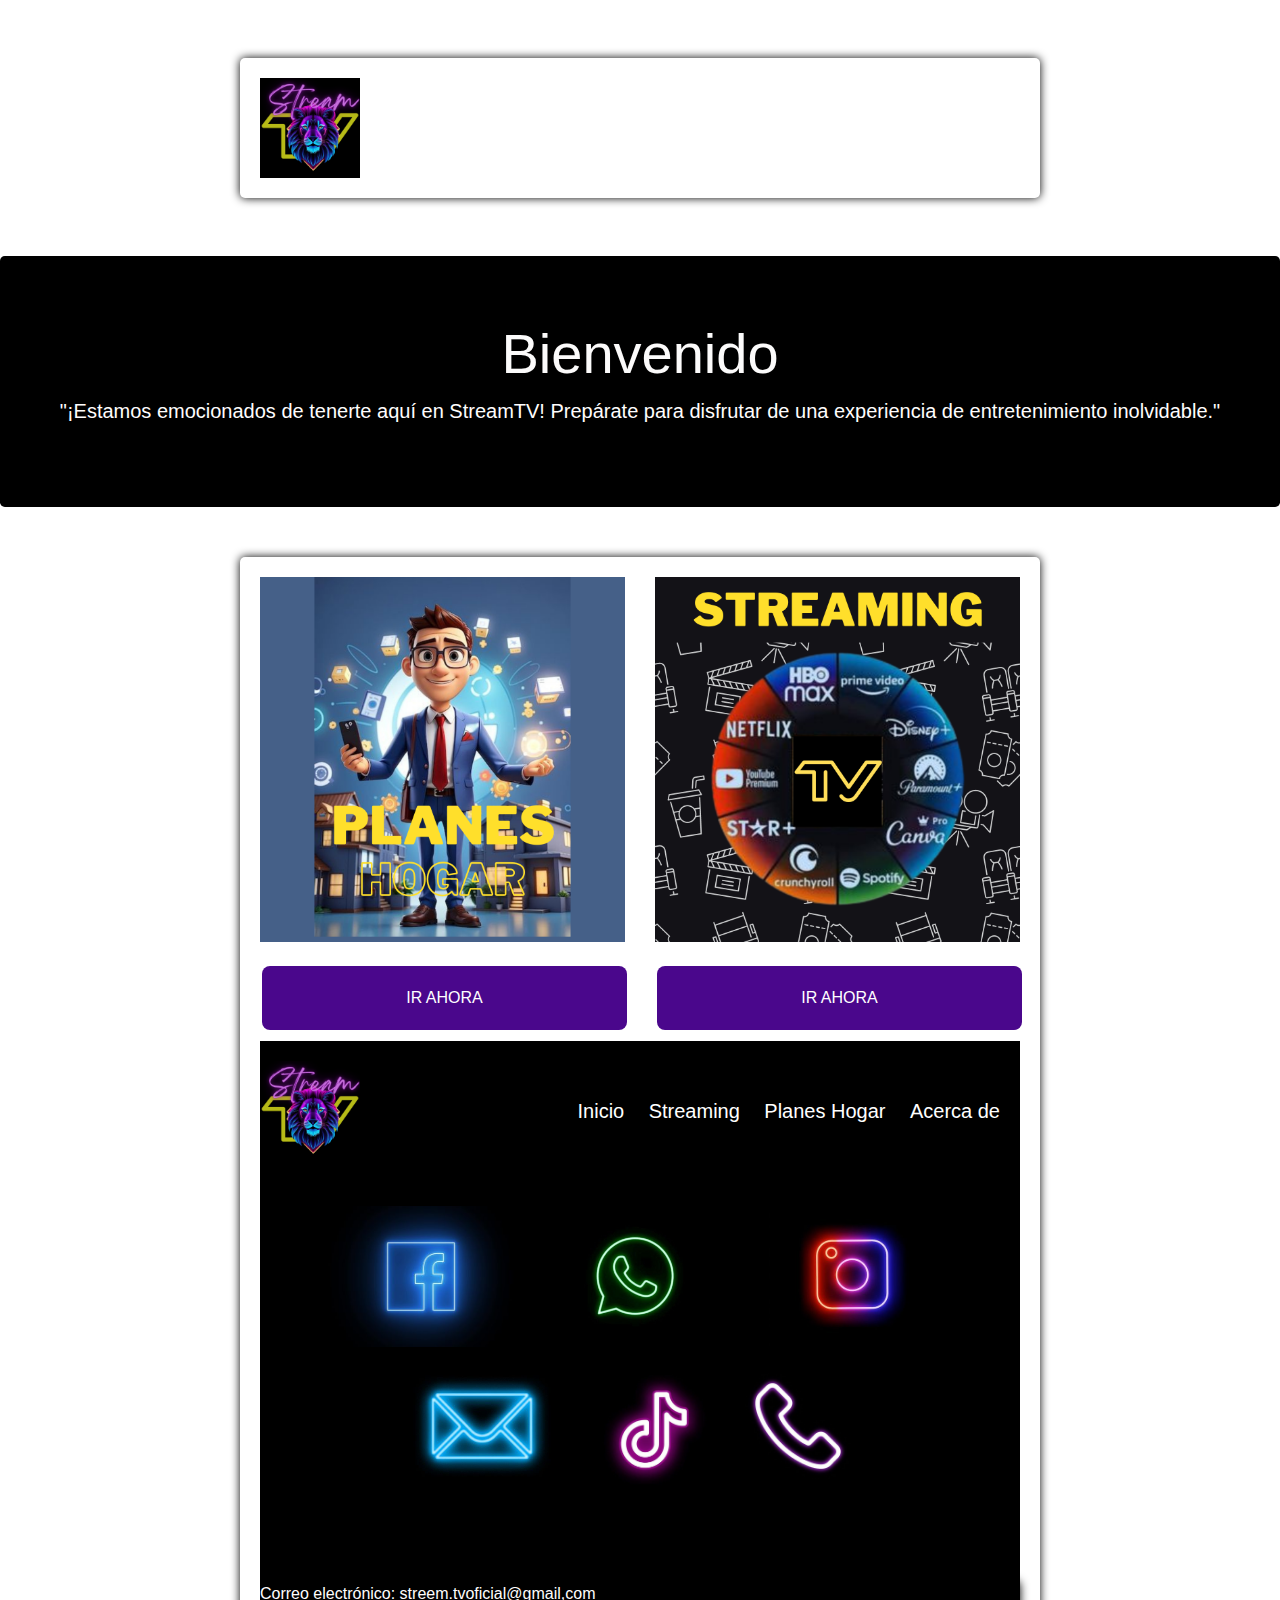
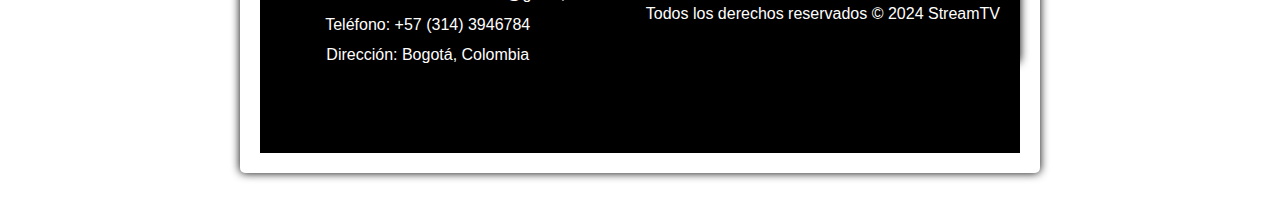
<file: index.html>
<!DOCTYPE html>
<html lang="en">
<head>
    <meta charset="UTF-8">
    <meta name="viewport" content="width=device-width, initial-scale=1.0">
    <title>StreamTV</title>
    <link href="https://maxcdn.bootstrapcdn.com/bootstrap/4.5.2/css/bootstrap.min.css" rel="stylesheet">
    <link rel="stylesheet" href="styles.css">
    <link rel="website icon" type="png" href="img/Stream (1).png">
    <style>
        body {
            background-color: transparent;
            color: white;
        }
       
        .navbar-brand {
            color: white !important;
        }
        .nav-link {
            color: white !important;
            
        }
        
        .jumbotron {
            background-color: black;
        }
        .image-container {
            text-align: center; 
        }
        .image-container img {
            width: 100%;
            max-width: 500px;
            height: auto;
            margin-bottom: 20px;
        }
        .btn-outline-light {
            border-color: white !important;
            color: white !important;
        }
        .footer {
            background-color: black;
            color: white;
            padding: 20px;
        }
        a{
            font-size: 30px;
        }

        .boton {
	        background-color: #4A078C; /* Color de fondo */
	        border: none; /* Sin borde */
	        color: white; /* Color del texto */
	        padding:20px 32px; /* Espaciado interno */
	        text-align: center; /* Alineación del texto */
	        text-decoration: none; /* Sin subrayado */
	        display: inline-block; /* Mostrar como elemento en línea */
	        font-size: 16px; /* Tamaño del texto */
	        margin: 4px 2px; /* Margen externo */
	        cursor: pointer; /* Cursor al pasar sobre el botón */
	        border-radius: 8px; /* Bordes redondeados */
	        text-decoration: none;
	        overflow: hidden;
	        transition: 0.2s;
            width: 100%;
}
.boton:hover{
	background: #4A078C;
	box-shadow: 0 0 10px #590844, 0 0 40px #EE0FF2, 0 0 80px #670FBF;
}

.menufooter a{
    font-size: 20px;
    text-align: center;
}





    </style>
</head>
<body>

<nav class="navbar navbar-expand-lg navbar-dark">
    <div class="container">
        <img src="img/Stream (1).png" alt="Logo" style="max-width: 100px;">
        <button class="navbar-toggler" type="button" data-toggle="collapse" data-target="#navbarSupportedContent" aria-controls="navbarSupportedContent" aria-expanded="false" aria-label="Toggle navigation">
            <span class="navbar-toggler-icon"></span>
        </button>

        <div class="collapse navbar-collapse" id="navbarSupportedContent">
            <ul class="navbar-nav ml-auto">
                <li class="nav-item active">
                    <a class="nav-link" href="index.html"><span class="sr-only">(current)</span></a>
                </li>
                <li class="nav-item">
                    <a class="nav-link" href="acercade.html">Acerca</a>
                </li>
                <li class="nav-item">
                    <a class="nav-link" href="streaming.html">Streaming</a>
                </li>
                <li class="nav-item">
                    <a class="nav-link" href="planeshogar.html">Planes Hogar</a>
                </li>
                <li class="nav-item">
                    <a class="nav-link" href="contacto.html"></a>
                </li>
            </ul>
        </div>
    </div>
</nav>

<div class="jumbotron text-center">
    <h1 class="display-4">Bienvenido</h1>
    <p class="lead">"¡Estamos emocionados de tenerte aquí en StreamTV! Prepárate para disfrutar de una experiencia de entretenimiento inolvidable."</p>
</div>

<div class="container">
    <div class="row">
        <div class="col-md-6">
            <div class="image-container">
                <img src="img/planeshogar.png" alt="Imagen 1">
                <a href="planeshogar.html" class="boton">IR AHORA</a>
            </div>
        </div>
        <div class="col-md-6">
            <div class="image-container">
                <img src="img/STREAMING2.png" alt="Imagen 2">
                <a href="streaming.html" class="boton">IR AHORA</a>
            </div>
        </div>
    </div>
    <!--<div class="row">
        <div class="col-md-6">
            <div class="image-container">
                <img src="img/img1.png" alt="Imagen 3">
                 <a href="https://wa.link/hcvpwd" class="boton">IR AHORA</a>
            </div>
        </div>
        <div class="col-md-6">
            <div class="image-container">
                <img src="img/img1.png" alt="Imagen 4">
                 <a href="https://wa.link/hcvpwd" class="boton">IR AHORA</a>
            </div>
        </div>
    </div>
</div>-->

<footer>
    <div class="footer-content">
        <div class="logo">
            <img src="img/Stream (1).png" alt="Logo">
        </div>
        <div class="footer-menu">
            <ul class="menufooter">
                <li><a href="index.html">Inicio</a></li>
                <li><a href="streaming.html">Streaming</a></li>
                <li><a href="planeshogar.html">Planes Hogar</a></li>
                <li><a href="acercade.html">Acerca de</a></li>
                <li><a href="contacto.html"></a></li>
            </ul>
            
        </div>
    </div>
</footer>
<footer>
    <div class="footer-content">
        <div class="social-media">
            <a href="#" class="social-icon"><img src="img/facebook.jpg" alt="Facebook" width="250"></a>
            <a href="#" class="social-icon"><img src="img/whatsapp.jpg" alt="whatsapp" width="150"></a>
            <a href="#" class="social-icon"><img src="img/instagram.jpg" alt="Instagram" width="250"></a>
            <a href="#" class="social-icon"><img src="img/gmail.jpg" alt="gmail" width="150"></a>&nbsp;&nbsp;&nbsp;&nbsp;
            <a href="#" class="social-icon"><img src="img/tiktoc.jpg" alt="tiktoc" width="130"></a>
            <a href="#" class="social-icon"><img src="img/teledono.jpg" alt="telefono" width="130"></a>
            
        </div>
        <div class="contact-info">
            <p>Correo electrónico: streem.tvoficial@gmail,com</p>
            <p>Teléfono: +57 (314) 3946784</p>
            <p>Dirección: Bogotá, Colombia</p>
        </div>

<footer>
    <div class="container">
        <p>Todos los derechos reservados &copy; 2024 StreamTV</p>
    </div>
</footer>

<script src="https://code.jquery.com/jquery-3.5.1.slim.min.js"></script>
<script src="https://cdn.jsdelivr.net/npm/@popperjs/core@2.5.4/dist/umd/popper.min.js"></script>
<script src="https://maxcdn.bootstrapcdn.com/bootstrap/4.5.2/js/bootstrap.min.js"></script>

</body>
</html>
</file>
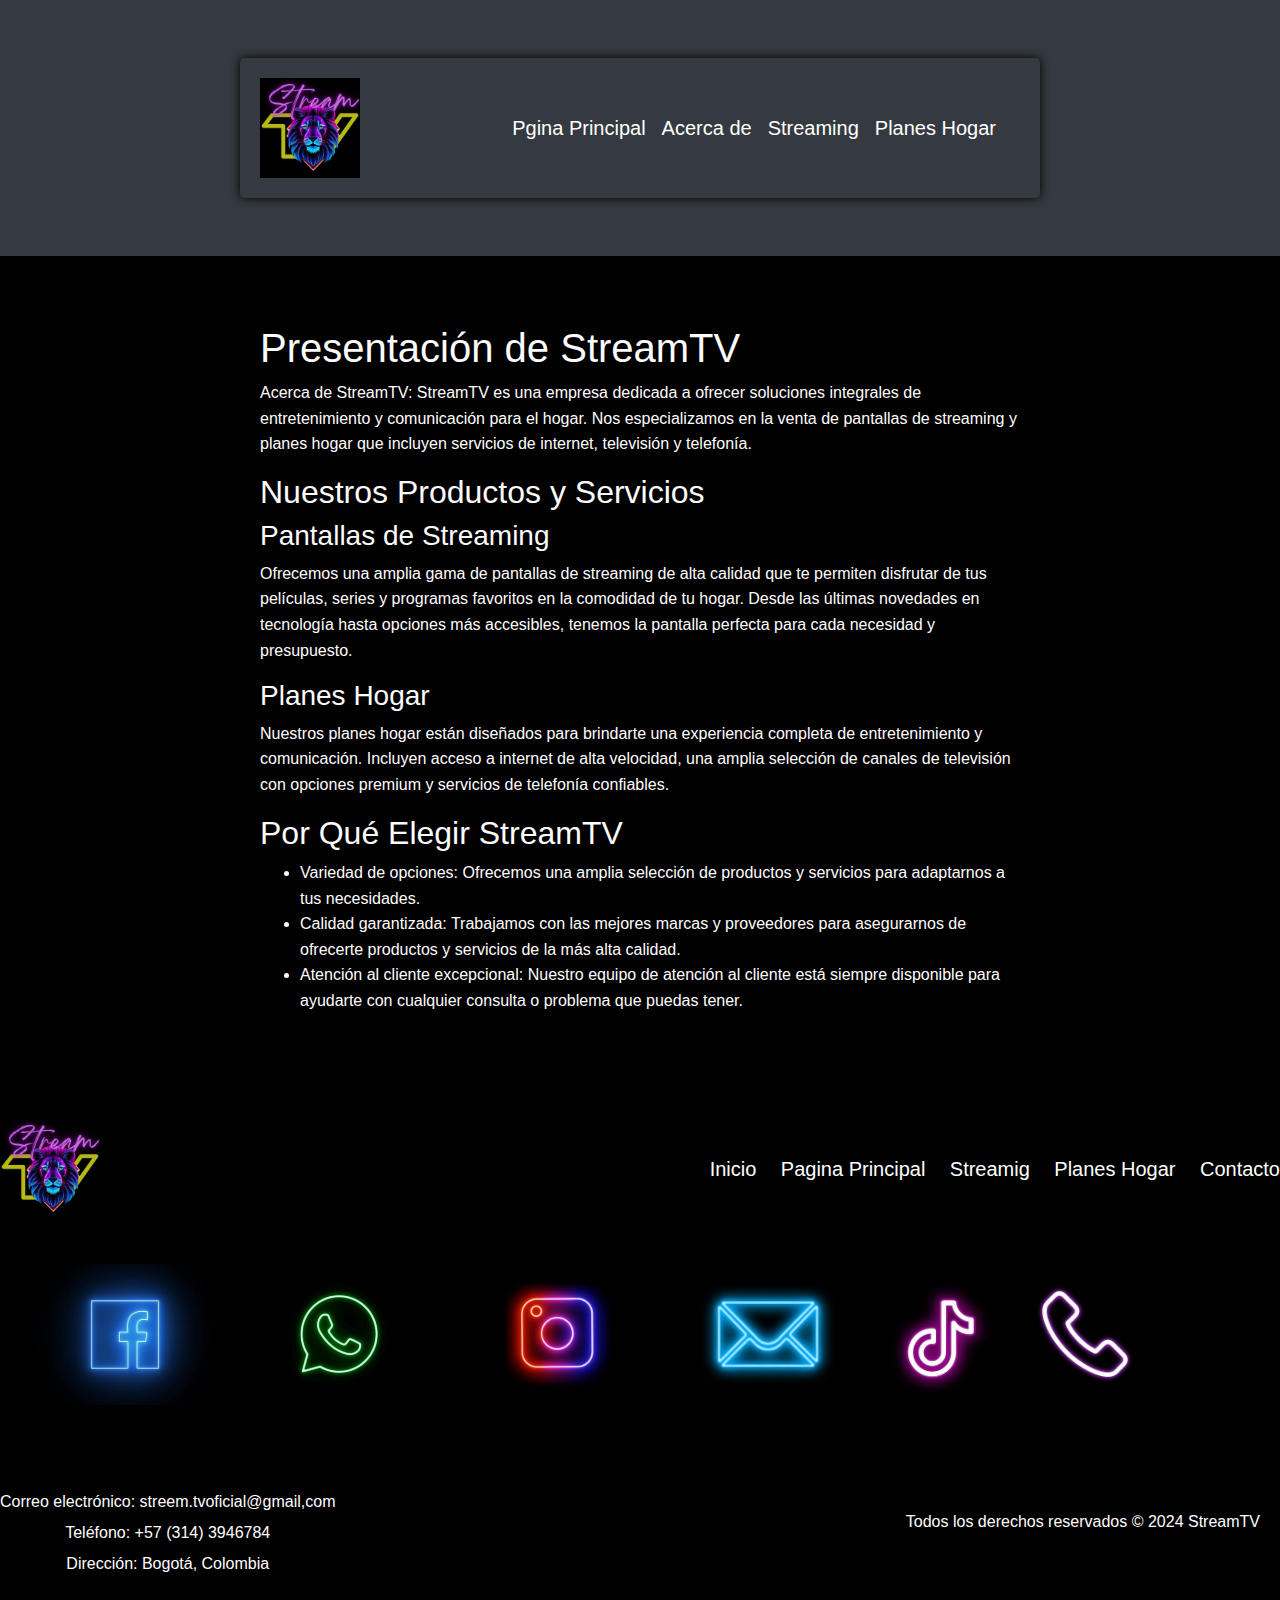
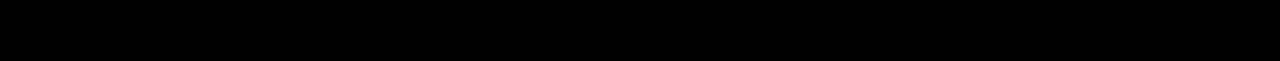
<file: acercade.html>
<!DOCTYPE html>
<html lang="es">
<head>
    <meta charset="UTF-8">
    <meta name="viewport" content="width=device-width, initial-scale=1.0">
    <title>Acerca de</title>
    <link rel="stylesheet" href="https://stackpath.bootstrapcdn.com/bootstrap/4.5.2/css/bootstrap.min.css">
    <link rel="stylesheet" href="styles.css">
    <link rel="website icon" type="png" href="img/Stream (1).png">
    <style>
        /* Estilos adicionales personalizados */
        body {
            font-family: Arial, sans-serif;
            background-color: #000;
            color: #fff;
        }
       
        .navbar-brand, .navbar-nav .nav-link {
            color: #fff !important;
        }
        .footer {
            background-color: #000;
            color: #fff;
            padding: 20px 0;
            text-align: center;
        }
        .footer p {
            margin-bottom: 5px;
        }
        a{
            font-size: 20px;
        }
    </style>
</head>
<body>
    <!-- Navbar -->
    <nav class="navbar navbar-expand-lg navbar-dark bg-dark">
        <div class="container">
            <img src="img/Stream (1).png" alt="Logo" style="max-width: 100px;">
            <button class="navbar-toggler" type="button" data-toggle="collapse" data-target="#navbarNav" aria-controls="navbarNav" aria-expanded="false" aria-label="Toggle navigation">
                <span class="navbar-toggler-icon"></span>
            </button>
            <div class="collapse navbar-collapse" id="navbarNav">
                <ul class="navbar-nav ml-auto">
                    <li class="nav-item active">
                        <a class="nav-link" href="index.html">Pgina Principal</a>
                    </li>
                    <li class="nav-item">
                        <a class="nav-link" href="acercade.html">Acerca de</a>
                    </li>
                    <li class="nav-item">
                        <a class="nav-link" href="streaming.html">Streaming</a>
                    </li>
                    <li class="nav-item">
                        <a class="nav-link" href="planeshogar.html">Planes Hogar</a>
                    </li>
                    <li class="nav-item">
                        <a class="nav-link" href="contacto.html"></a>
                    </li>
                </ul>
            </div>
        </div>
    </nav>

    <!-- Contenido principal -->
    <div class="container mt-5">
        <h1>Presentación de StreamTV</h1>
        <p>Acerca de StreamTV: StreamTV es una empresa dedicada a ofrecer soluciones integrales de entretenimiento y comunicación para el hogar. Nos especializamos en la venta de pantallas de streaming y planes hogar que incluyen servicios de internet, televisión y telefonía.</p>
        
        <h2>Nuestros Productos y Servicios</h2>
        <h3>Pantallas de Streaming</h3>
        <p>Ofrecemos una amplia gama de pantallas de streaming de alta calidad que te permiten disfrutar de tus películas, series y programas favoritos en la comodidad de tu hogar. Desde las últimas novedades en tecnología hasta opciones más accesibles, tenemos la pantalla perfecta para cada necesidad y presupuesto.</p>
        
        <h3>Planes Hogar</h3>
        <p>Nuestros planes hogar están diseñados para brindarte una experiencia completa de entretenimiento y comunicación. Incluyen acceso a internet de alta velocidad, una amplia selección de canales de televisión con opciones premium y servicios de telefonía confiables.</p>
        
        <h2>Por Qué Elegir StreamTV</h2>
        <ul>
            <li>Variedad de opciones: Ofrecemos una amplia selección de productos y servicios para adaptarnos a tus necesidades.</li>
            <li>Calidad garantizada: Trabajamos con las mejores marcas y proveedores para asegurarnos de ofrecerte productos y servicios de la más alta calidad.</li>
            <li>Atención al cliente excepcional: Nuestro equipo de atención al cliente está siempre disponible para ayudarte con cualquier consulta o problema que puedas tener.</li>
        </ul>
    </div>

    <!-- Footer -->
    <footer>
        <div class="footer-content">
            <div class="logo">
                <img src="img/Stream (1).png" alt="Logo">
            </div>
            <div class="footer-menu">
                <ul>
                    <li><a href="acercade.html">Inicio</a></li>
                    <li><a href="index.html">Pagina Principal</a></li>
                    <li><a href="streaming.html">Streamig</a></li>
                    <li><a href="planeshogar.html">Planes Hogar</a></li>
                    <li><a href="contacto.html">Contacto</a></li>
                </ul>
            </div>
        </div>
    </footer>
    <footer>
        <div class="footer-content">
            <div class="social-media">
                <a href="#" class="social-icon"><img src="img/facebook.jpg" alt="Facebook" width="250"></a>
                <a href="#" class="social-icon"><img src="img/whatsapp.jpg" alt="whatsapp" width="150"></a>
                <a href="#" class="social-icon"><img src="img/instagram.jpg" alt="Instagram" width="250"></a>
                <a href="#" class="social-icon"><img src="img/gmail.jpg" alt="gmail" width="150"></a>&nbsp;&nbsp;&nbsp;&nbsp;
                <a href="#" class="social-icon"><img src="img/tiktoc.jpg" alt="tiktoc" width="130"></a>
                <a href="#" class="social-icon"><img src="img/teledono.jpg" alt="telefono" width="130"></a>
                
            </div>
            <div class="contact-info">
                <p>Correo electrónico: streem.tvoficial@gmail,com</p>
                <p>Teléfono: +57 (314) 3946784</p>
                <p>Dirección: Bogotá, Colombia</p>
            </div>

    <footer>
        <div class="container">
            <p>Todos los derechos reservados &copy; 2024 StreamTV</p>
        </div>
    </footer>

    <!-- Scripts de Bootstrap -->
    <script src="https://code.jquery.com/jquery-3.5.1.slim.min.js"></script>
    <script src="https://cdn.jsdelivr.net/npm/popper.js@1.16.0/dist/umd/popper.min.js"></script>
    <script src="https://stackpath.bootstrapcdn.com/bootstrap/4.5.2/js/bootstrap.min.js"></script>
</body>
</html>
</file>
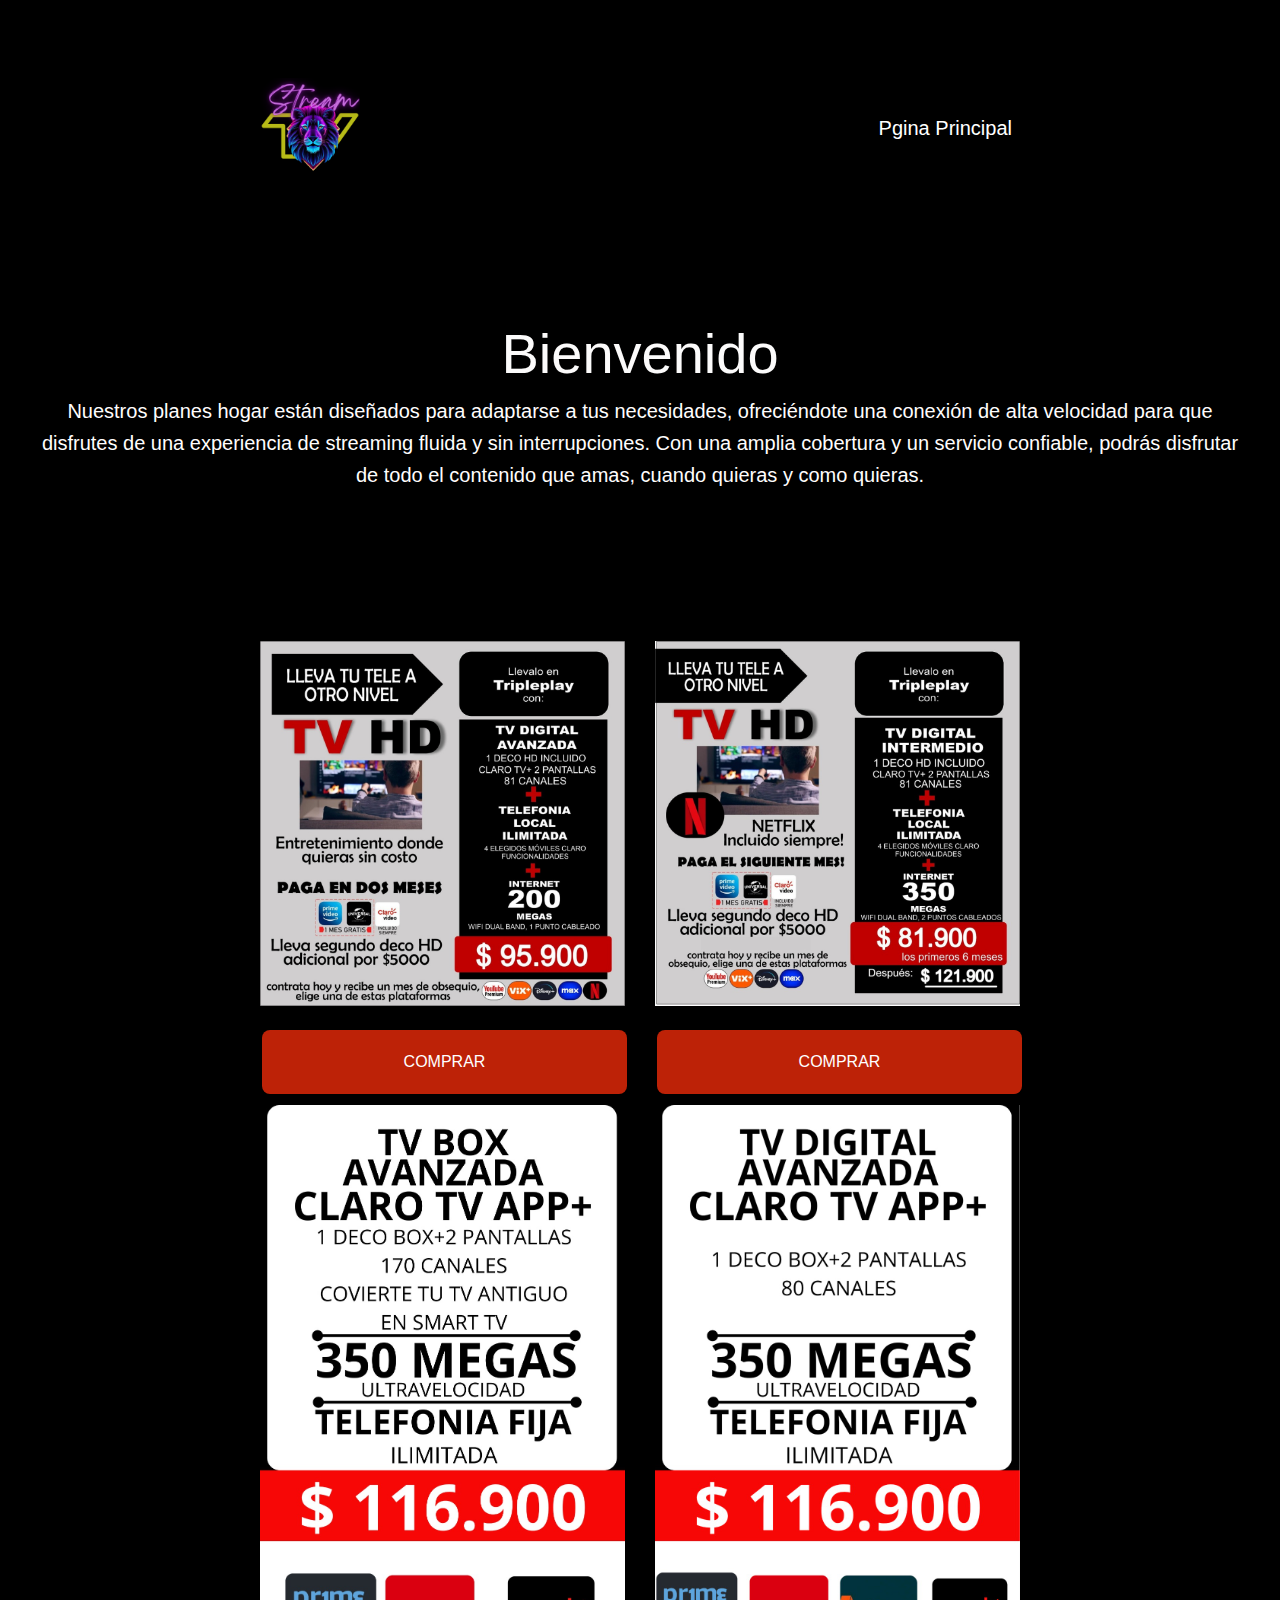
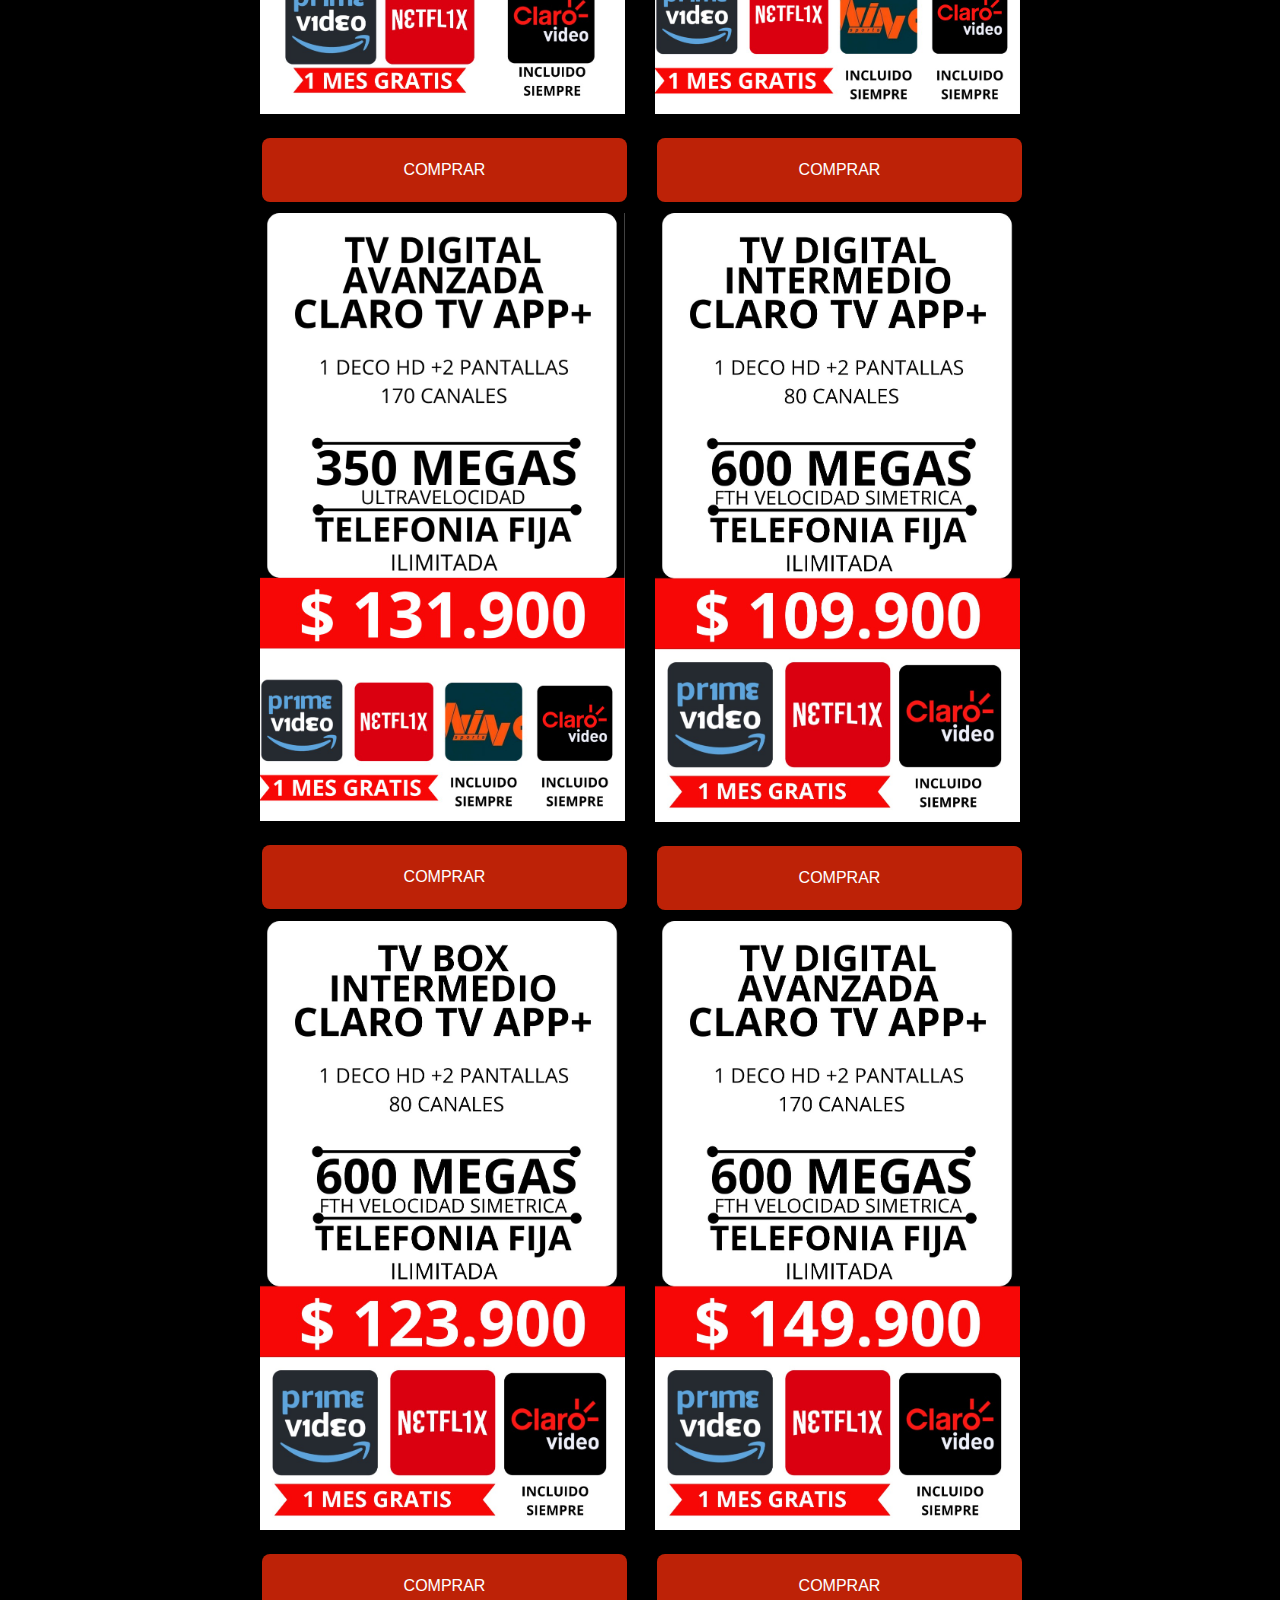
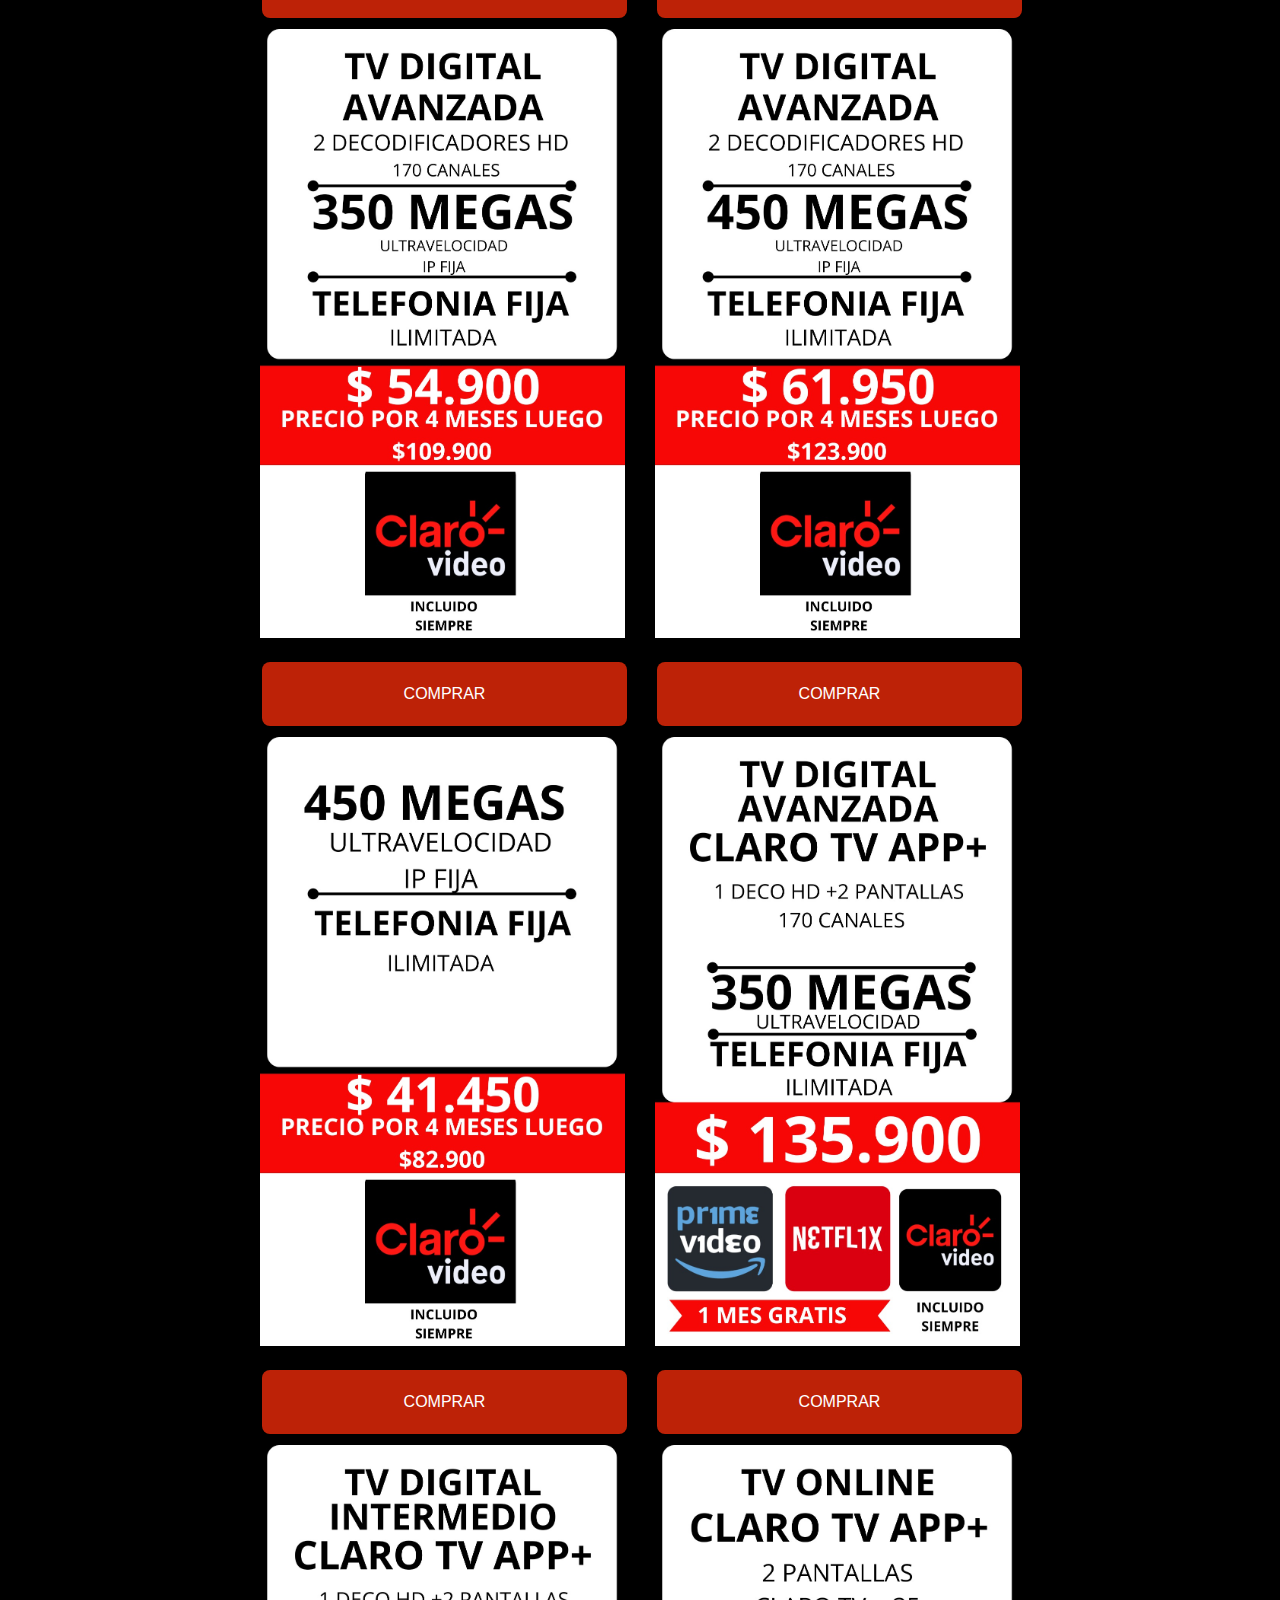
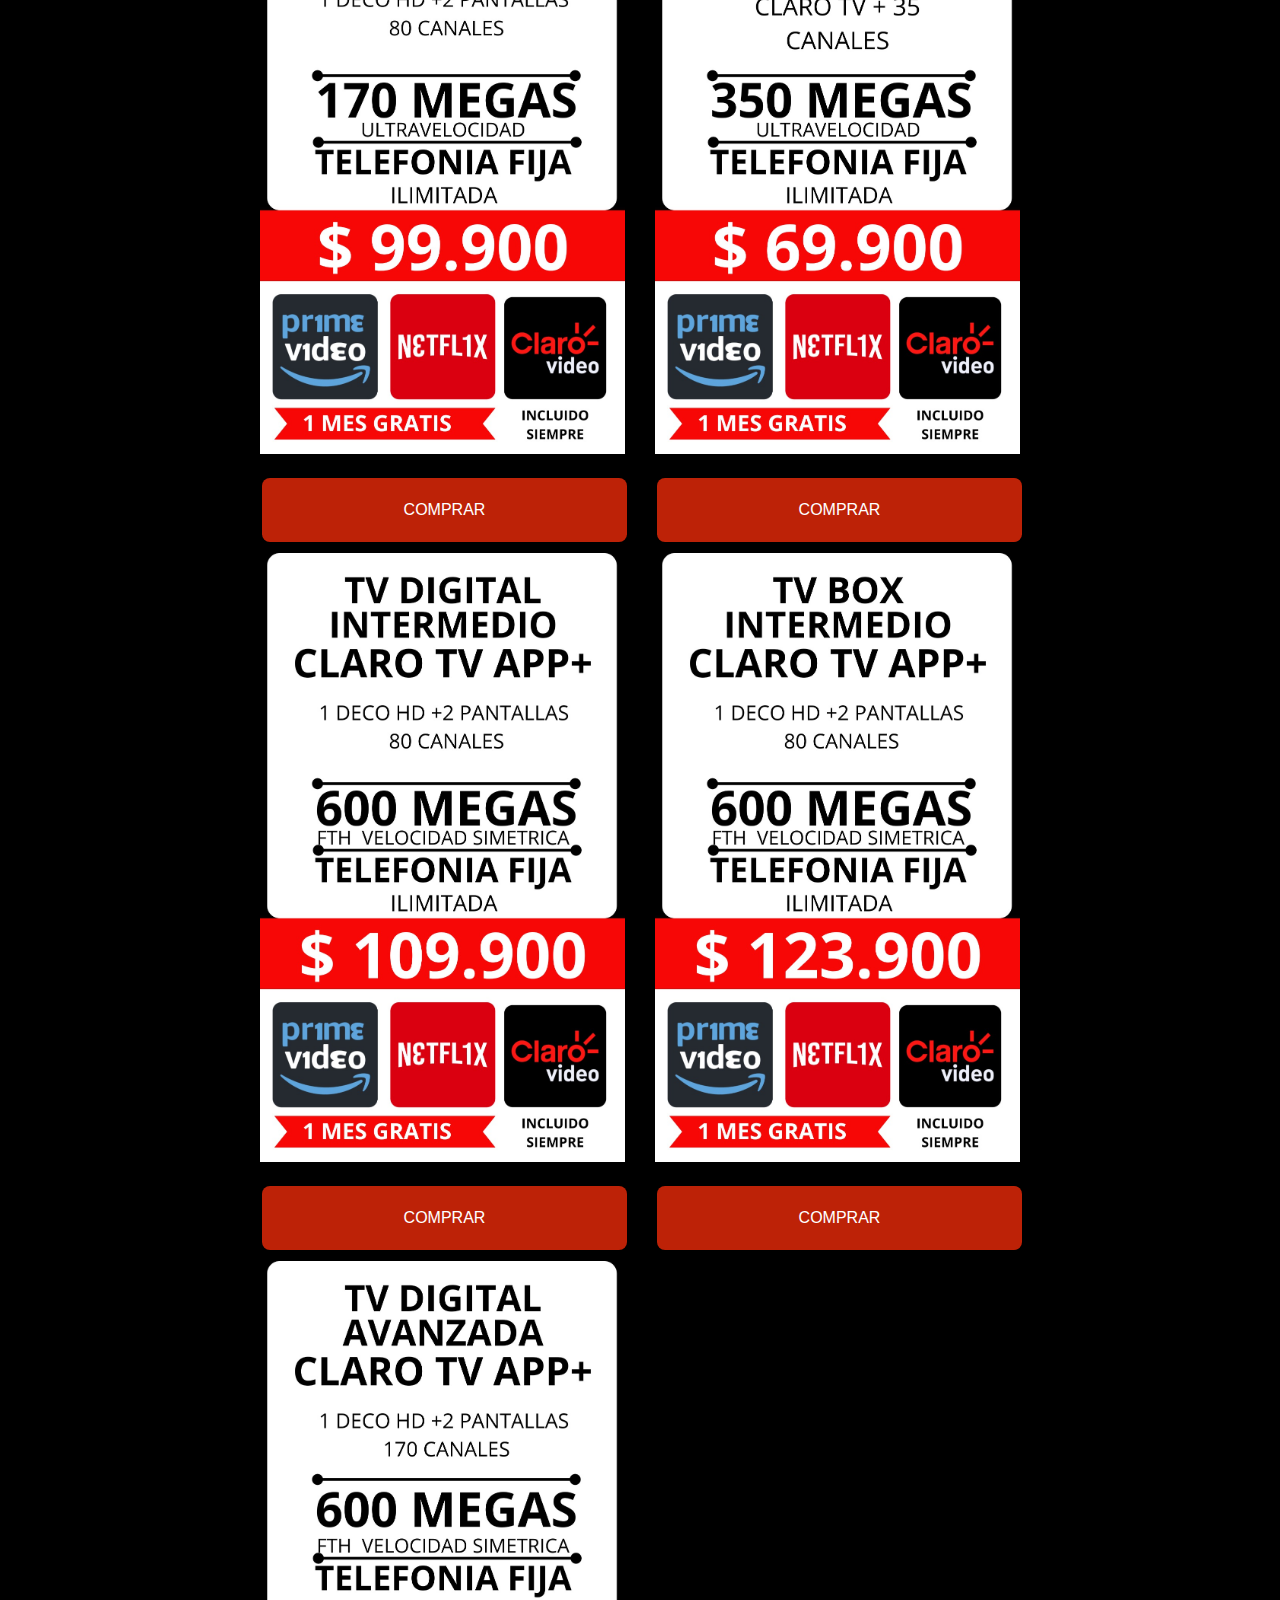
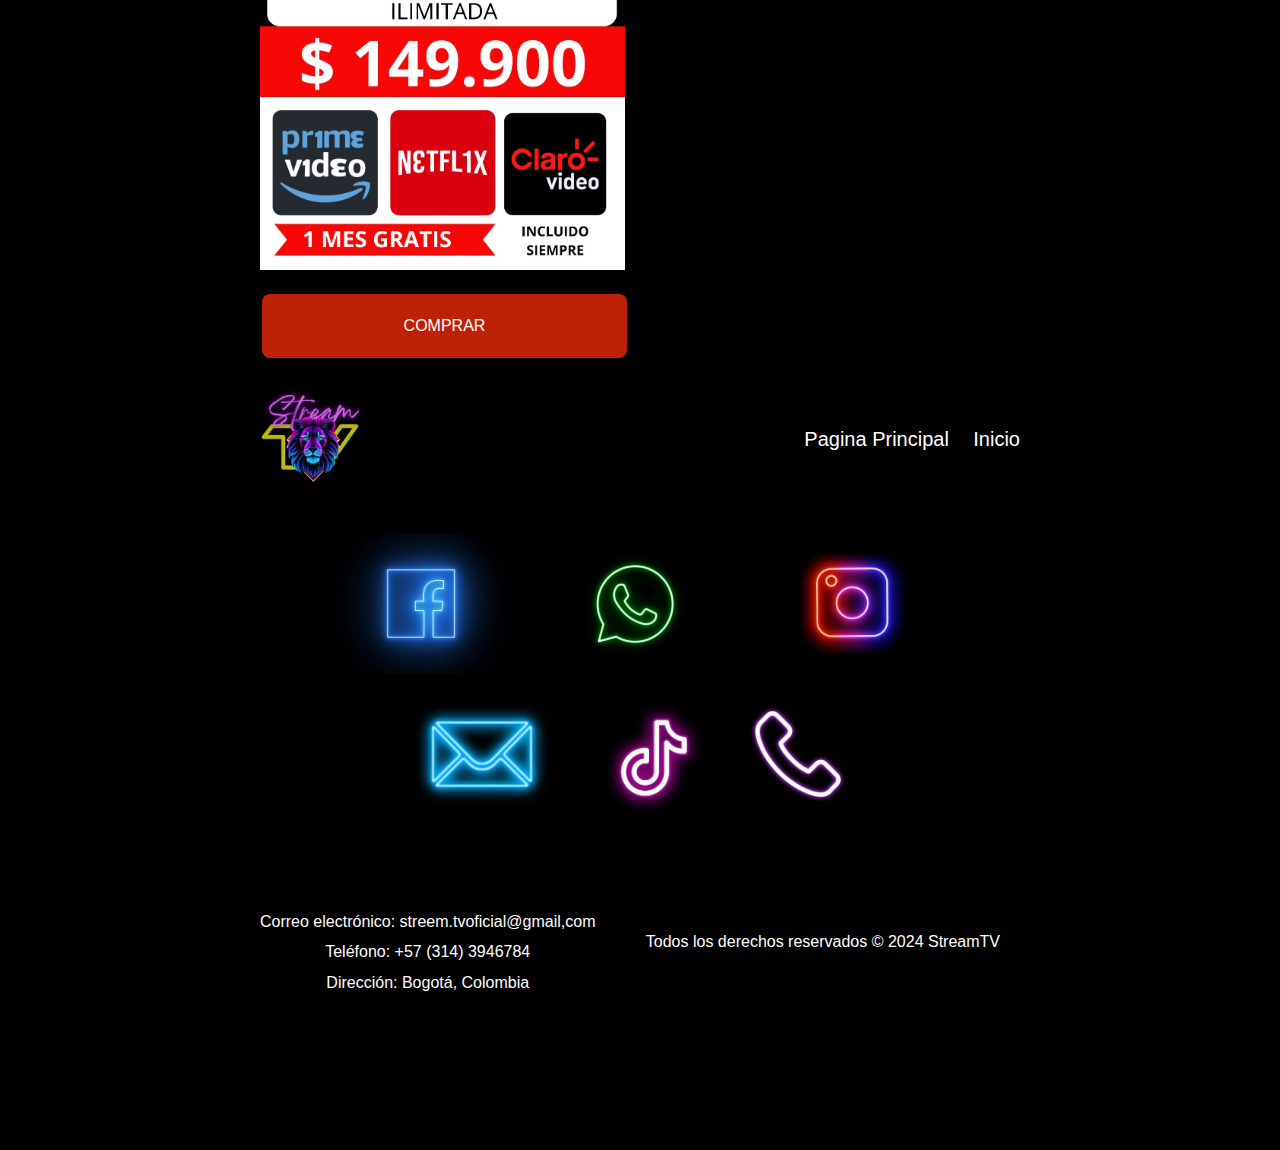
<file: clarohogar.html>
<!DOCTYPE html>
<html lang="en">
<head>
    <meta charset="UTF-8">
    <meta name="viewport" content="width=device-width, initial-scale=1.0">
    <title>Claro Hogar</title>
    <link href="https://maxcdn.bootstrapcdn.com/bootstrap/4.5.2/css/bootstrap.min.css" rel="stylesheet">
    <link rel="stylesheet" href="styles.css">
    <link rel="website icon" type="png" href="img/Stream (1).png">
    <style>
        body {
            background-color: black;
            color: white;
        }
      
        .navbar-brand {
            color: white !important;
        }
        .nav-link {
            color: white !important;
            
        }
        
        .jumbotron {
            background-color: black;
        }
        .image-container {
            text-align: center; 
        }
        .image-container img {
            width: 100%;
            max-width: 500px;
            height: auto;
            margin-bottom: 20px;
        }
        .btn-outline-light {
            border-color: white !important;
            color: white !important;
        }
        .footer {
            background-color: black;
            color: white;
            padding: 20px;
        }
        a{
            font-size: 30px;
        }

        .boton {
	        background-color: #bd2207; /* Color de fondo */
	        border: none; /* Sin borde */
	        color: white; /* Color del texto */
	        padding:20px 32px; /* Espaciado interno */
	        text-align: center; /* Alineación del texto */
	        text-decoration: none; /* Sin subrayado */
	        display: inline-block; /* Mostrar como elemento en línea */
	        font-size: 16px; /* Tamaño del texto */
	        margin: 4px 2px; /* Margen externo */
	        cursor: pointer; /* Cursor al pasar sobre el botón */
	        border-radius: 8px; /* Bordes redondeados */
	        text-decoration: none;
	        overflow: hidden;
	        transition: 0.2s;
            width: 100%;
}
.boton:hover{
	background: #c4200a;
	box-shadow: 0 0 10px #f55e4a, 0 0 40px #6e110a, 0 0 80px #f16542;
}

.menufooter a{
    font-size: 20px;
    text-align: center;
}





    </style>
</head>
<body>

<nav class="navbar navbar-expand-lg navbar-dark">
    <div class="container">
        <img src="img/Stream (1).png" alt="Logo" style="max-width: 100px;">
        <button class="navbar-toggler" type="button" data-toggle="collapse" data-target="#navbarSupportedContent" aria-controls="navbarSupportedContent" aria-expanded="false" aria-label="Toggle navigation">
            <span class="navbar-toggler-icon"></span>
        </button>

        <div class="collapse navbar-collapse" id="navbarSupportedContent">
            <ul class="navbar-nav ml-auto">
                <li class="nav-item active">
                    <a class="nav-link" href="index.html"><span class="sr-only">(current)</span></a>
                </li>
                <li class="nav-item">
                    <a class="nav-link" href="index.html">Pgina Principal</a>
                </li>
            </ul>
        </div>
    </div>
</nav>

<div class="jumbotron text-center">
    <h1 class="display-4">Bienvenido</h1>
    <p class="lead">Nuestros planes hogar están diseñados para adaptarse a tus necesidades, ofreciéndote una conexión de alta velocidad para que disfrutes de una experiencia de streaming fluida y sin interrupciones. Con una amplia cobertura y un servicio confiable, podrás disfrutar de todo el contenido que amas, cuando quieras y como quieras.</p>
</div>

<div class="container">
    <div class="row">
        <div class="col-md-6">
            <div class="image-container">
                <img src="img/claro/claro 1.jpg" alt="Imagen 1">
                <a href="https://wa.link/0ietx2" class="boton">COMPRAR</a>
            </div>
        </div>
        <div class="col-md-6">
            <div class="image-container">
                <img src="img/claro/claro 2.jpg" alt="Imagen 2">
                <a href="https://wa.link/5qvrwo" class="boton">COMPRAR</a>
            </div>
        </div>
    </div>
    <div class="row">
        <div class="col-md-6">
            <div class="image-container">
                <img src="img/claro/claro 3.jpg" alt="Imagen 3">
                 <a href="https://wa.link/l5i57a" class="boton">COMPRAR</a>
            </div>
        </div>
        <div class="col-md-6">
            <div class="image-container">
                <img src="img/claro/claro 4.jpg" alt="Imagen 4">
                 <a href="https://wa.link/klb5qe" class="boton">COMPRAR</a>
            </div>
        </div>
    <div class="col-md-6">
        <div class="image-container">
            <img src="img/claro/claro 5.jpg" alt="Imagen 5">
             <a href="https://wa.link/ztmh5k" class="boton">COMPRAR</a>
        </div>
    </div>
    <div class="col-md-6">
        <div class="image-container">
            <img src="img/claro/claro 6.jpg" alt="Imagen 6">
             <a href="https://wa.link/a87itw" class="boton">COMPRAR</a>
        </div>
    </div>
    <div class="col-md-6">
        <div class="image-container">
            <img src="img/claro/claro 7.jpg" alt="Imagen 7">
             <a href="https://wa.link/vodeim" class="boton">COMPRAR</a>
        </div>
    </div>
    <div class="col-md-6">
        <div class="image-container">
            <img src="img/claro/claro 8.jpg" alt="Imagen 8">
             <a href="https://wa.link/rh02x2" class="boton">COMPRAR</a>
        </div>
    </div>
    <div class="col-md-6">
        <div class="image-container">
            <img src="img/claro/claro 9.jpg" alt="Imagen 9">
             <a href="https://wa.link/h9e5i0" class="boton">COMPRAR</a>
        </div>
    </div>
    <div class="col-md-6">
        <div class="image-container">
            <img src="img/claro/claro 10.jpg" alt="Imagen 10">
             <a href="https://wa.link/q4i7d6" class="boton">COMPRAR</a>
        </div>
    </div>
    <div class="col-md-6">
        <div class="image-container">
            <img src="img/claro/claro 11.jpg" alt="Imagen 11">
             <a href="https://wa.link/twp3ro" class="boton">COMPRAR</a>
        </div>
    </div>
    <div class="col-md-6">
        <div class="image-container">
            <img src="img/claro/claro 12.jpg" alt="Imagen 12">
             <a href="https://wa.link/hh7u2i" class="boton">COMPRAR</a>
        </div>
    </div>
    <div class="col-md-6">
        <div class="image-container">
            <img src="img/claro/claro 13.jpg" alt="Imagen 13">
             <a href="https://wa.link/u2h579" class="boton">COMPRAR</a>
        </div>
    </div>
    <div class="col-md-6">
        <div class="image-container">
            <img src="img/claro/claro 14.jpg" alt="Imagen 14">
             <a href="https://wa.link/rp99j0" class="boton">COMPRAR</a>
        </div>
    </div>
    <div class="col-md-6">
        <div class="image-container">
            <img src="img/claro/claro 15.jpg" alt="Imagen 15">
             <a href="https://wa.link/bje20a" class="boton">COMPRAR</a>
        </div>
    </div>
    <div class="col-md-6">
        <div class="image-container">
            <img src="img/claro/claro 16.jpg" alt="Imagen 16">
             <a href="https://wa.link/5xmq7t" class="boton">COMPRAR</a>
        </div>
    </div>
    <div class="col-md-6">
        <div class="image-container">
            <img src="img/claro/claro 17.jpg" alt="Imagen 17">
             <a href="https://wa.link/289h9e" class="boton">COMPRAR</a>
        </div>
    </div>
   
    </div>

<footer>
    <div class="footer-content">
        <div class="logo">
            <img src="img/Stream (1).png" alt="Logo">
        </div>
        <div class="footer-menu">
            <ul class="menufooter">
                <li><a href="index.html">Pagina Principal</a></li>
                <li><a href="clarohogar.html">Inicio</a></li>
            </ul>
            
        </div>
    </div>
</footer>
<footer>
    <div class="footer-content">
        <div class="social-media">
            <a href="#" class="social-icon"><img src="img/facebook.jpg" alt="Facebook" width="250"></a>
            <a href="#" class="social-icon"><img src="img/whatsapp.jpg" alt="whatsapp" width="150"></a>
            <a href="#" class="social-icon"><img src="img/instagram.jpg" alt="Instagram" width="250"></a>
            <a href="#" class="social-icon"><img src="img/gmail.jpg" alt="gmail" width="150"></a>&nbsp;&nbsp;&nbsp;&nbsp;
            <a href="#" class="social-icon"><img src="img/tiktoc.jpg" alt="tiktoc" width="130"></a>
            <a href="#" class="social-icon"><img src="img/teledono.jpg" alt="telefono" width="130"></a>
            
        </div>
        <div class="contact-info">
            <p>Correo electrónico: streem.tvoficial@gmail,com</p>
            <p>Teléfono: +57 (314) 3946784</p>
            <p>Dirección: Bogotá, Colombia</p>
        </div>

<footer>
    <div class="container">
        <p>Todos los derechos reservados &copy; 2024 StreamTV</p>
    </div>
</footer>

<script src="https://code.jquery.com/jquery-3.5.1.slim.min.js"></script>
<script src="https://cdn.jsdelivr.net/npm/@popperjs/core@2.5.4/dist/umd/popper.min.js"></script>
<script src="https://maxcdn.bootstrapcdn.com/bootstrap/4.5.2/js/bootstrap.min.js"></script>

</body>
</html>
</file>
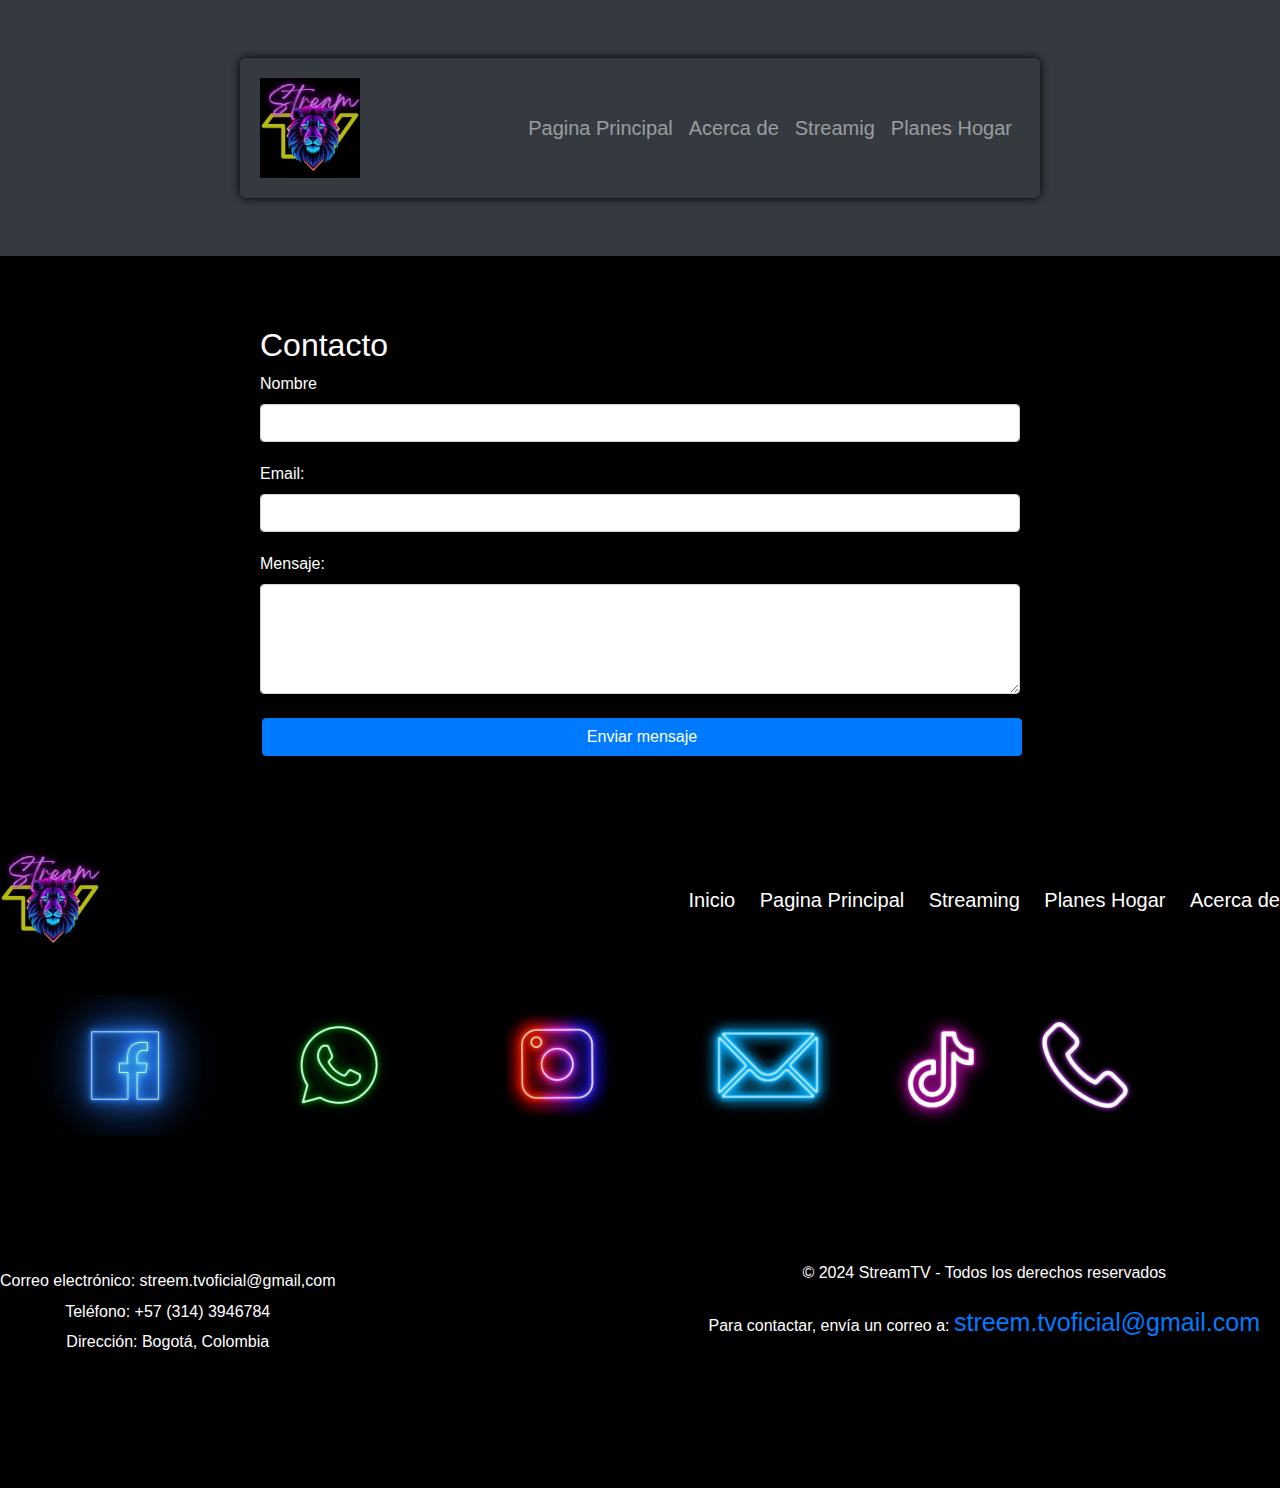
<file: contacto.html>
<!DOCTYPE html>
<html lang="es">
<head>
    <meta charset="UTF-8">
    <meta name="viewport" content="width=device-width, initial-scale=1.0">
    <title>Formulario de Contacto</title>
    <link rel="stylesheet" href="https://stackpath.bootstrapcdn.com/bootstrap/4.5.2/css/bootstrap.min.css">
    <link rel="stylesheet" href="styles.css">
    <link rel="website icon" type="png" href="img/Stream (1).png">

    <style>
        body {
            background-color: #000;
            color: #fff;
        }
        .container {
            padding: 20px;
        }
        .form-group {
            margin-bottom: 20px;
        }
        footer {
            background-color: #000;
            color: #fff;
            padding: 20px 0;
            text-align: center;
        }
        .collapse navbar-collapse{
            background-color: #000;
        }
        p{
            color: white;
            text-align: center;
        }

        button {
	        background-color: #4A078C; /* Color de fondo */
	        border: none; /* Sin borde */
	        color: white; /* Color del texto */
	        padding:20px 32px; /* Espaciado interno */
	        text-align: center; /* Alineación del texto */
	        text-decoration: none; /* Sin subrayado */
	        display: inline-block; /* Mostrar como elemento en línea */
	        font-size: 16px; /* Tamaño del texto */
	        margin: 4px 2px; /* Margen externo */
	        cursor: pointer; /* Cursor al pasar sobre el botón */
	        border-radius: 8px; /* Bordes redondeados */
	        text-decoration: none;
	        overflow: hidden;
	        transition: 0.2s;
            width: 100%;
}
button:hover{
	background: #4A078C;
	box-shadow: 0 0 10px #590844, 0 0 40px #EE0FF2, 0 0 80px #670FBF;
}

a{
   font-size: 25px;
}

    </style>
</head>
<body>

<nav class="navbar navbar-expand-lg navbar-dark bg-dark">
  <div class="container">
    <img src="img/Stream (1).png" alt="Logo" style="max-width: 100px;">
    <h1 class="text-uppercase"></h1>
    <button class="navbar-toggler" type="button" data-toggle="collapse" data-target="#navbarNav" aria-controls="navbarNav" aria-expanded="false" aria-label="Toggle navigation">
      <span class="navbar-toggler-icon"></span>
    </button>
    <div class="collapse navbar-collapse" id="navbarNav">
      <ul class="navbar-nav ml-auto">
        <li class="nav-item">
          <a class="nav-link" href="index.html">Pagina Principal</a>
        </li>
        <li class="nav-item">
          <a class="nav-link" href="acercade.html">Acerca de</a>
        </li>
        <li class="nav-item">
          <a class="nav-link" href="streaming.html">Streamig</a>
        </li>
        <li class="nav-item">
          <a class="nav-link" href="planeshogar.html">Planes Hogar</a>
        </li>
      </ul>
    </div>
  </div>
</nav>

<div class="container">
    <h2>Contacto</h2>
    <form id="contactForm">
        <div class="form-group">
            <label for="name">Nombre</label>
            <input type="name" class="form-control" id="name" name="nombre" required>
        </div>
        <div class="form-group">
            <label for="email">Email:</label>
            <input type="email" class="form-control" id="email" name="email" required>
        </div>
        <div class="form-group">
            <label for="message">Mensaje:</label>
            <textarea class="form-control" id="message" name="message" rows="4" required></textarea>
        </div>
        <button type="submit" class="btn btn-primary">Enviar mensaje</button>
    </form>
</div>


<footer>
    <div class="footer-content">
        <div class="logo">
            <img src="img/Stream (1).png" alt="Logo">
        </div>
        <div class="footer-menu">
            <ul>
                <li><a href="contacto.html">Inicio</a></li>
                <li><a href="index.html">Pagina Principal</a></li>
                <li><a href="streaming.html">Streaming</a></li>
                <li><a href="planeshogar.html">Planes Hogar</a></li>
                <li><a href="acercade.html">Acerca de</a></li>
            </ul>
        </div>
    </div>
</footer>
<footer>
    <div class="footer-content">
        <div class="social-media">
            <a href="#" class="social-icon"><img src="img/facebook.jpg" alt="Facebook" width="250"></a>
            <a href="#" class="social-icon"><img src="img/whatsapp.jpg" alt="whatsapp" width="150"></a>
            <a href="#" class="social-icon"><img src="img/instagram.jpg" alt="Instagram" width="250"></a>
            <a href="#" class="social-icon"><img src="img/gmail.jpg" alt="gmail" width="150"></a>&nbsp;&nbsp;&nbsp;&nbsp;
            <a href="#" class="social-icon"><img src="img/tiktoc.jpg" alt="tiktoc" width="130"></a>
            <a href="#" class="social-icon"><img src="img/teledono.jpg" alt="telefono" width="130"></a>
            
        </div>
        <div class="contact-info">
            <p>Correo electrónico: streem.tvoficial@gmail,com</p>
            <p>Teléfono: +57 (314) 3946784</p>
            <p>Dirección: Bogotá, Colombia</p>
        </div>

<footer>
    <footer>
        <div class="container">
            <p>&copy; 2024 StreamTV - Todos los derechos reservados</p>
            <p>Para contactar, envía un correo a: <a href="mailto:tuemail@example.com">streem.tvoficial@gmail.com</a></p>
        </div>
    </footer>
</footer>

<script src="https://code.jquery.com/jquery-3.5.1.slim.min.js"></script>
<script src="https://cdn.jsdelivr.net/npm/popper.js@1.16.0/dist/umd/popper.min.js"></script>
<script src="https://stackpath.bootstrapcdn.com/bootstrap/4.5.2/js/bootstrap.min.js"></script>
<script src="script.js"></script>
</body>
</html>
</file>
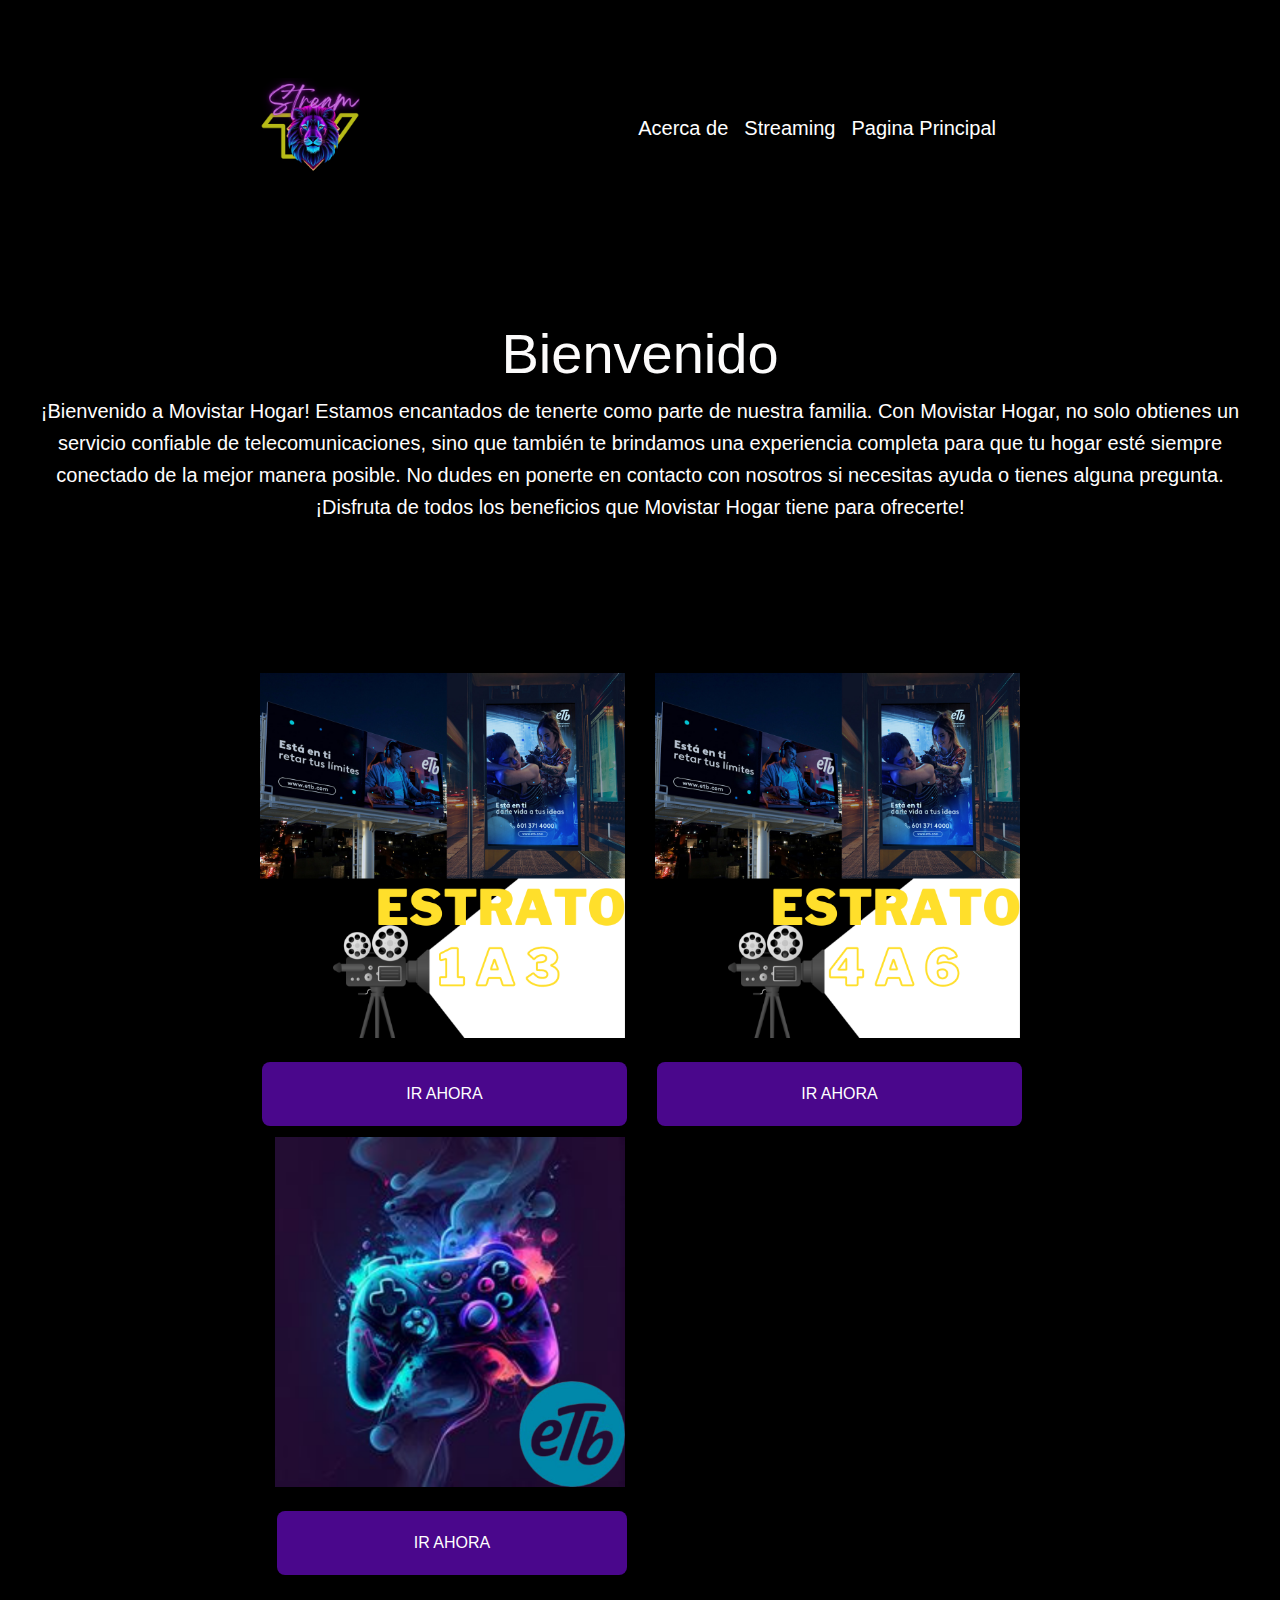
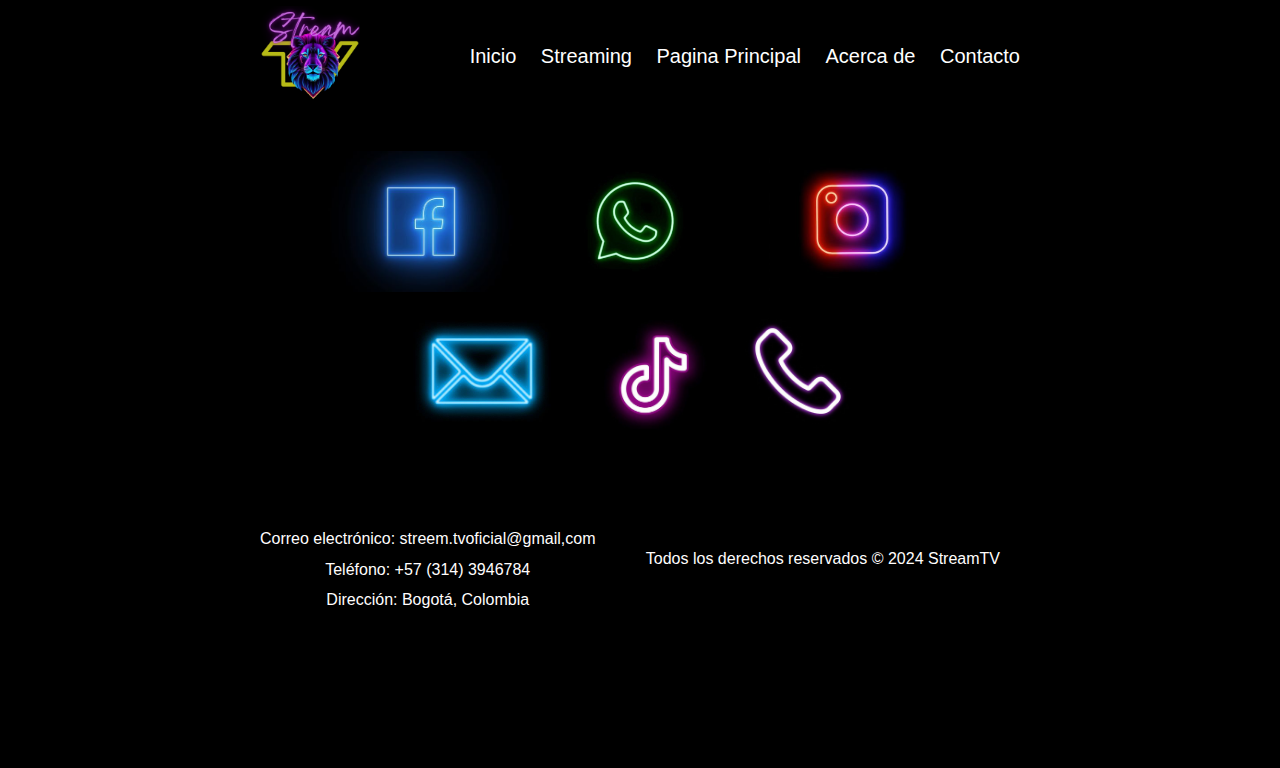
<file: etb.html>
<!DOCTYPE html>
<html lang="en">
<head>
    <meta charset="UTF-8">
    <meta name="viewport" content="width=device-width, initial-scale=1.0">
    <title>Etb</title>
    <link href="https://maxcdn.bootstrapcdn.com/bootstrap/4.5.2/css/bootstrap.min.css" rel="stylesheet">
    <link rel="stylesheet" href="styles.css">
    <link rel="website icon" type="png" href="img/Stream (1).png">
    <style>
        body {
            background-color: black;
            color: white;
        }
        
        .navbar-brand {
            color: white !important;
        }
        .nav-link {
            color: white !important;
            
        }
        
        .jumbotron {
            background-color: black;
        }
        .image-container {
            text-align: center; 
        }
        .image-container img {
            width: 100%;
            max-width: 500px;
            height: auto;
            margin-bottom: 20px;
        }
        .btn-outline-light {
            border-color: white !important;
            color: white !important;
        }
        .footer {
            background-color: black;
            color: white;
            padding: 20px;
        }
        a{
            font-size: 30px;
        }

        .boton {
	        background-color: #4A078C; /* Color de fondo */
	        border: none; /* Sin borde */
	        color: white; /* Color del texto */
	        padding:20px 32px; /* Espaciado interno */
	        text-align: center; /* Alineación del texto */
	        text-decoration: none; /* Sin subrayado */
	        display: inline-block; /* Mostrar como elemento en línea */
	        font-size: 16px; /* Tamaño del texto */
	        margin: 4px 2px; /* Margen externo */
	        cursor: pointer; /* Cursor al pasar sobre el botón */
	        border-radius: 8px; /* Bordes redondeados */
	        text-decoration: none;
	        overflow: hidden;
	        transition: 0.2s;
            width: 100%;
}
.boton:hover{
	background: #4A078C;
	box-shadow: 0 0 10px #590844, 0 0 40px #EE0FF2, 0 0 80px #670FBF;
}

.menufooter a{
    font-size: 20px;
    text-align: center;
}





    </style>
</head>
<body>

<nav class="navbar navbar-expand-lg navbar-dark">
    <div class="container">
        <img src="img/Stream (1).png" alt="Logo" style="max-width: 100px;">
        <button class="navbar-toggler" type="button" data-toggle="collapse" data-target="#navbarSupportedContent" aria-controls="navbarSupportedContent" aria-expanded="false" aria-label="Toggle navigation">
            <span class="navbar-toggler-icon"></span>
        </button>

        <div class="collapse navbar-collapse" id="navbarSupportedContent">
            <ul class="navbar-nav ml-auto">
                <li class="nav-item active">
                    <a class="nav-link" href="index.html"><span class="sr-only">(current)</span></a>
                </li>
                <li class="nav-item">
                    <a class="nav-link" href="acercade.html">Acerca de</a>
                </li>
                <li class="nav-item">
                    <a class="nav-link" href="streaming.html">Streaming</a>
                </li>
                <li class="nav-item">
                    <a class="nav-link" href="index.html">Pagina Principal</a>
                </li>
                <li class="nav-item">
                    <a class="nav-link" href="contacto.html"></a>
                </li>
            </ul>
        </div>
    </div>
</nav>

<div class="jumbotron text-center">
    <h1 class="display-4">Bienvenido</h1>
    <p class="lead">¡Bienvenido a Movistar Hogar! Estamos encantados de tenerte como parte de nuestra familia. Con Movistar Hogar, no solo obtienes un servicio confiable de telecomunicaciones, sino que también te brindamos una experiencia completa para que tu hogar esté siempre conectado de la mejor manera posible. No dudes en ponerte en contacto con nosotros si necesitas ayuda o tienes alguna pregunta. ¡Disfruta de todos los beneficios que Movistar Hogar tiene para ofrecerte!</p>
</div>

<div class="container">
    <div class="row">
        <div class="col-md-6">
            <div class="image-container">
                <img src="img/etb/estrato 1al3/estrato 1a3.png" alt="Imagen 1">
                <a href="etb1a3.html" class="boton">IR AHORA</a>
            </div>
        </div>
        <div class="col-md-6">
            <div class="image-container">
                <img src="img/etb/estrato 4y6/estrato 4a6.png" alt="Imagen 2">
                <a href="etb4a6.html" class="boton">IR AHORA</a>
            </div>
        </div>
    </div>
    <div class="col-md-6">
        <div class="image-container">
            <img src="img/etb/etb gamer.png" alt="Imagen 2">
            <a href="etbGamer.html" class="boton">IR AHORA</a>
        </div>
</div>

<footer>
    <div class="footer-content">
        <div class="logo">
            <img src="img/Stream (1).png" alt="Logo">
        </div>
        <div class="footer-menu">
            <ul class="menufooter">
                <li><a href="movistarhogar1.html">Inicio</a></li>
                <li><a href="streaming.html">Streaming</a></li>
                <li><a href="planeshogar.html">Pagina Principal</a></li>
                <li><a href="acercade.html">Acerca de</a></li>
                <li><a href="contacto.html">Contacto</a></li>
            </ul>
            
        </div>
    </div>
</footer>
<footer>
    <div class="footer-content">
        <div class="social-media">
            <a href="#" class="social-icon"><img src="img/facebook.jpg" alt="Facebook" width="250"></a>
            <a href="#" class="social-icon"><img src="img/whatsapp.jpg" alt="whatsapp" width="150"></a>
            <a href="#" class="social-icon"><img src="img/instagram.jpg" alt="Instagram" width="250"></a>
            <a href="#" class="social-icon"><img src="img/gmail.jpg" alt="gmail" width="150"></a>&nbsp;&nbsp;&nbsp;&nbsp;
            <a href="#" class="social-icon"><img src="img/tiktoc.jpg" alt="tiktoc" width="130"></a>
            <a href="#" class="social-icon"><img src="img/teledono.jpg" alt="telefono" width="130"></a>
            
        </div>
        <div class="contact-info">
            <p>Correo electrónico: streem.tvoficial@gmail,com</p>
            <p>Teléfono: +57 (314) 3946784</p>
            <p>Dirección: Bogotá, Colombia</p>
        </div>

<footer>
    <div class="container">
        <p>Todos los derechos reservados &copy; 2024 StreamTV</p>
    </div>
</footer>

<script src="https://code.jquery.com/jquery-3.5.1.slim.min.js"></script>
<script src="https://cdn.jsdelivr.net/npm/@popperjs/core@2.5.4/dist/umd/popper.min.js"></script>
<script src="https://maxcdn.bootstrapcdn.com/bootstrap/4.5.2/js/bootstrap.min.js"></script>

</body>
</html>
</file>
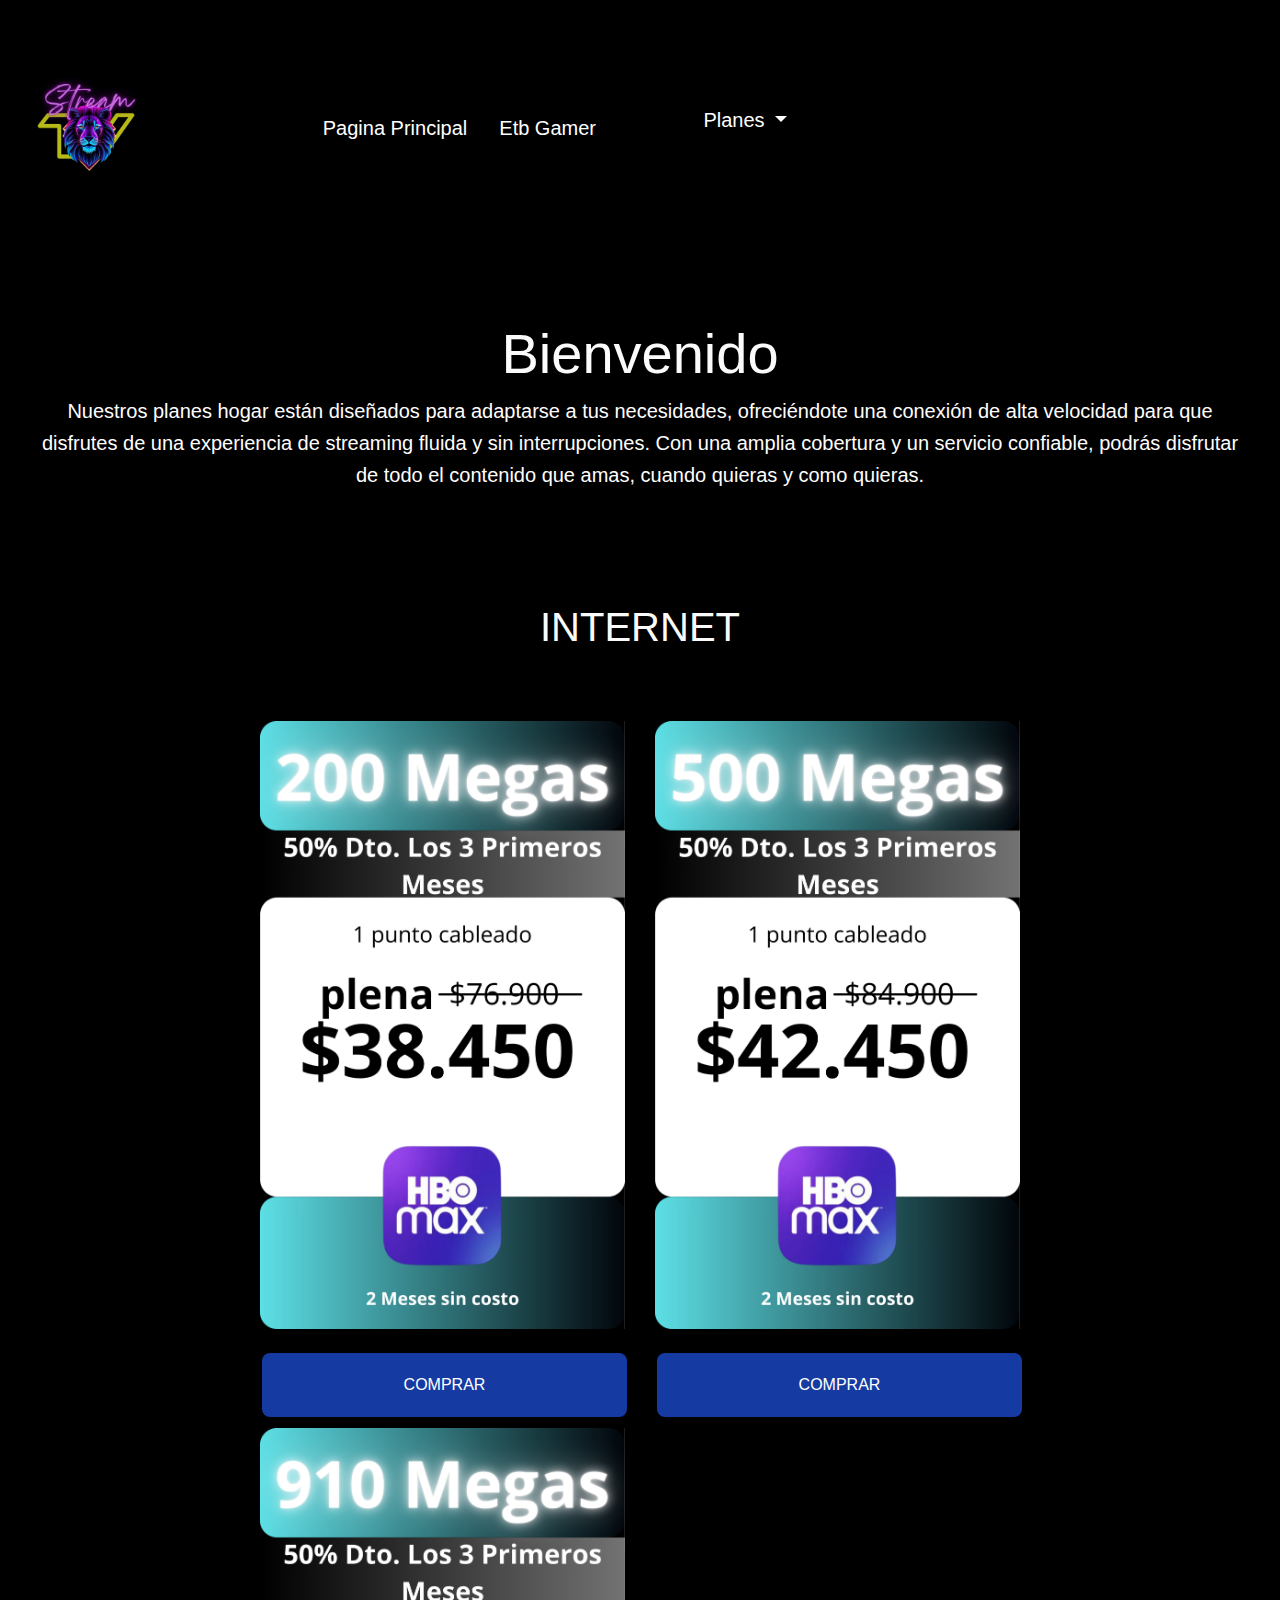
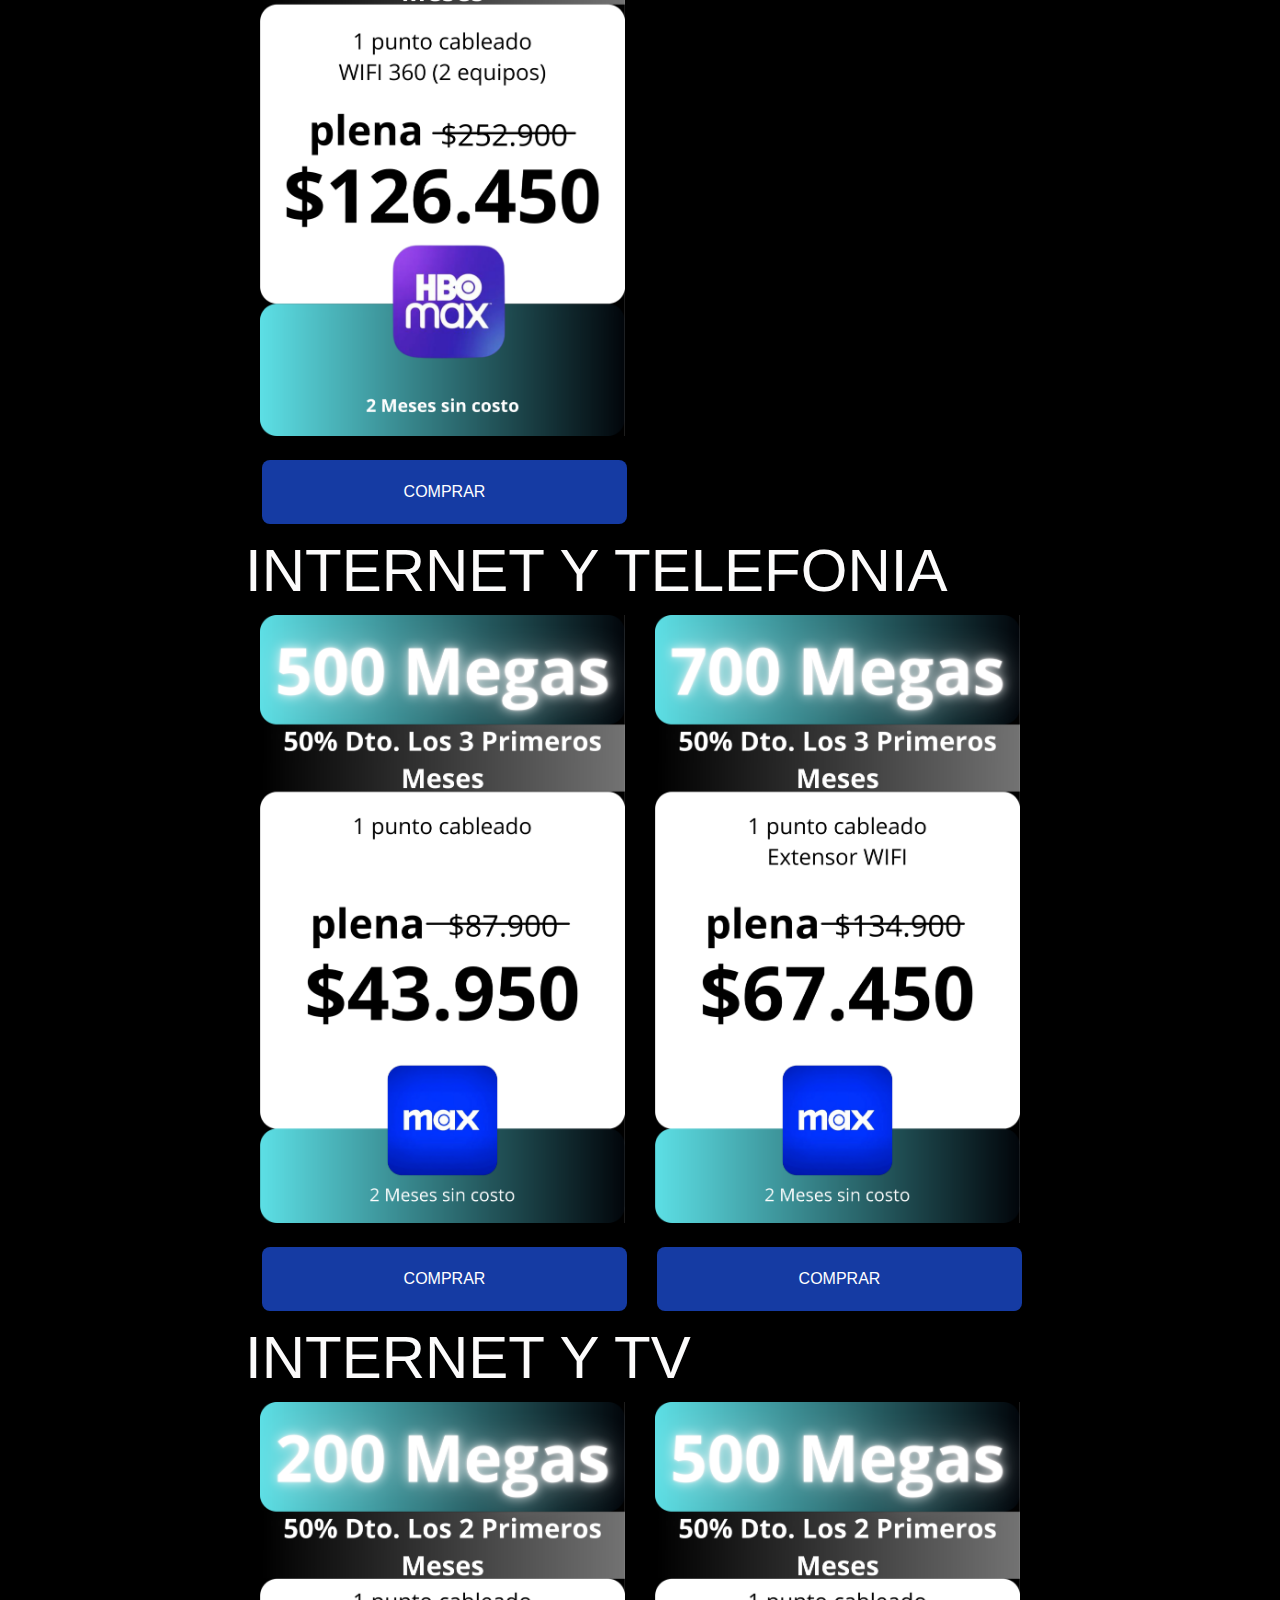
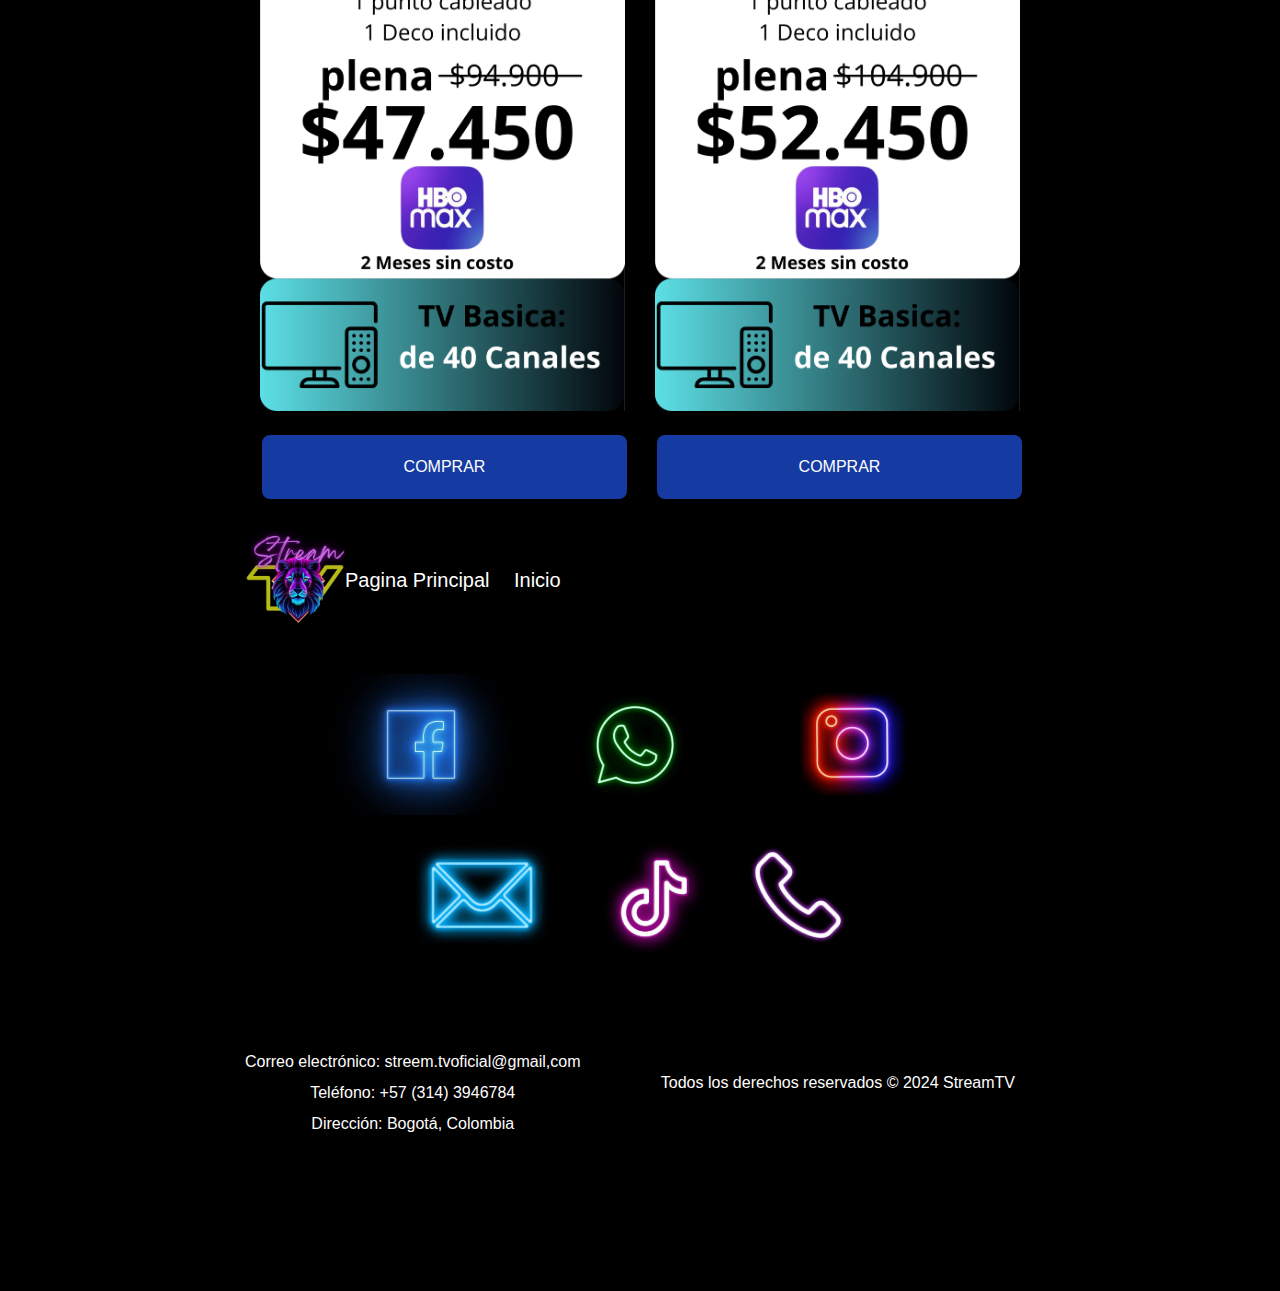
<file: etb1a3.html>
<!DOCTYPE html>
<html lang="en">
<head>
    <meta charset="UTF-8">
    <meta name="viewport" content="width=device-width, initial-scale=1.0">
    <title>Etb 1 al 3</title>
    <link href="https://maxcdn.bootstrapcdn.com/bootstrap/4.5.2/css/bootstrap.min.css" rel="stylesheet">
    <link rel="stylesheet" href="styles.css">
    <link rel="website icon" type="png" href="img/Stream (1).png">
    <style>
        body {
            background-color: black;
            color: white;
        }
        
        .navbar-brand {
            color: white !important;
        }
        .nav-link {
            color: white !important;
            
        }
        
        .jumbotron {
            background-color: black;
        }
        .image-container {
            text-align: center; 
        }
        .image-container img {
            width: 100%;
            max-width: 500px;
            height: auto;
            margin-bottom: 20px;
        }
        .btn-outline-light {
            border-color: white !important;
            color: white !important;
        }
        .footer {
            background-color: black;
            color: white;
            padding: 20px;
        }
        a{
            font-size: 30px;
        }

        .boton {
	        background-color: #153ba3; /* Color de fondo */
	        border: none; /* Sin borde */
	        color: white; /* Color del texto */
	        padding:20px 32px; /* Espaciado interno */
	        text-align: center; /* Alineación del texto */
	        text-decoration: none; /* Sin subrayado */
	        display: inline-block; /* Mostrar como elemento en línea */
	        font-size: 16px; /* Tamaño del texto */
	        margin: 4px 2px; /* Margen externo */
	        cursor: pointer; /* Cursor al pasar sobre el botón */
	        border-radius: 8px; /* Bordes redondeados */
	        text-decoration: none;
	        overflow: hidden;
	        transition: 0.2s;
            width: 100%;
}
.boton:hover{
	background:  #153ba3;
	box-shadow: 0 0 10px #7583fc, 0 0 40px #3b47f8, 0 0 80px #1e1442;
}

.menufooter a{
    font-size: 20px;
    text-align: center;
}

.menu-container {
      background-color: black;
      padding: 20px;
    }
    .menu-item {
      margin-bottom: 10px;
    }
    .menu-link {
      color: white;
      text-decoration: none;
      display: block;
      padding: 10px;
      border-radius: 5px;
      transition: background-color 0.3s ease;
    }
    .menu-link:hover {
      background-color: black;
    }
    /* Estilos adicionales para el menú desplegable */
    @media (max-width: 768px) {
      .dropdown-menu {
        position: static !important;
        width: 100%;
        text-align: center;
        background-color: #080808;
      }
    }





    </style>
</head>
<body>

<nav class="navbar navbar-expand-lg navbar-dark">
    <div class="container">
        <img src="img/Stream (1).png" alt="Logo" style="max-width: 100px;">
        <button class="navbar-toggler" type="button" data-toggle="collapse" data-target="#navbarSupportedContent" aria-controls="navbarSupportedContent" aria-expanded="false" aria-label="Toggle navigation">
            <span class="navbar-toggler-icon"></span>
        </button>

        <div class="collapse navbar-collapse" id="navbarSupportedContent">
            <ul class="navbar-nav ml-auto">
                <li class="nav-item active">
                    <a class="nav-link" href="index.html"><span class="sr-only">(current)</span></a>
                </li>
                
                <li class="nav-item">
                    <a class="nav-link" href="index.html">Pagina Principal</a>
                </li>
                <li class="nav-item">
                    <a class="nav-link" href="etb4a6.html"></a>
                </li>
                <li class="nav-item">
                    <a class="nav-link" href="etbGamer.html">Etb Gamer</a>
                </li>
                <li class="nav-item">
                    <a class="nav-link" href=""></a>
                </li>
            </ul>
        </div>
    </div>
    <div class="container-fluid menu-container">
        <div class="row">
          <div class="col-md-6 offset-md-3">
            <ul class="list-unstyled menu-list">
              <li class="menu-item">
                <a href="#" class="menu-link"></a>
              </li>
              <li class="menu-item dropdown">
                <a href="#" class="menu-link dropdown-toggle" id="navbarDropdown" role="button" data-toggle="dropdown" aria-haspopup="true" aria-expanded="false">
                  Planes
                </a>
                <div class="dropdown-menu" aria-labelledby="navbarDropdown">
                  <a class="dropdown-item" href="#internet">Internet</a>
                  <a class="dropdown-item" href="#intel">Internet y Telefonia</a>
                  <a class="dropdown-item" href="#intv">Internet y TV</a>
                  <div class="dropdown-divider"></div>
                  <a class="dropdown-item" href="#"></a>
                </div>
              </li>
              <li class="menu-item">
                <a href="index.html" class="menu-link"></a>
              </li>
            </ul>
          </div>
        </div>
      </div>
</nav>


<div class="jumbotron text-center">
    <h1 class="display-4">Bienvenido</h1>
    <p class="lead">Nuestros planes hogar están diseñados para adaptarse a tus necesidades, ofreciéndote una conexión de alta velocidad para que disfrutes de una experiencia de streaming fluida y sin interrupciones. Con una amplia cobertura y un servicio confiable, podrás disfrutar de todo el contenido que amas, cuando quieras y como quieras.</p>
</div>

     <!--INTERNET-->
     <section id="internet">
    <h1 style="text-align: center;" >INTERNET</h1>
</section>
<div class="container">
    <div class="row">
        <div class="col-md-6">
            <div class="image-container">
                <img src="img/etb/estrato 1al3/internet 1.png" alt="Imagen 1">
                <a href="https://wa.link/u5qoug" class="boton">COMPRAR</a>
            </div>
        </div>
        <div class="col-md-6">
            <div class="image-container">
                <img src="img/etb/estrato 1al3/internet 2.png" alt="Imagen 2">
                <a href="https://wa.link/zsyx5u" class="boton">COMPRAR</a>
            </div>
        </div>
    </div>
    <div class="row">
        <div class="col-md-6">
            <div class="image-container">
                <img src="img/etb/estrato 1al3/internet 3.png" alt="Imagen 3">
                 <a href="https://wa.link/4jgtoh" class="boton">COMPRAR</a>
            </div>
        </div>
        <!--INTERNET Y TEEFONIA-->
        <section id="intel">
            <h1 style="text-align: center; font-size: 60px;" >INTERNET Y TELEFONIA</h1>
        </section>

        <div class="col-md-6">
            <div class="image-container">
                <img src="img/etb/estrato 1al3/intel 1.png" alt="Imagen 4">
                 <a href="https://wa.link/wlmfo3" class="boton">COMPRAR</a>
            </div>
        </div>
        
    <div class="col-md-6">
        <div class="image-container">
            <img src="img/etb/estrato 1al3/intel 2.png" alt="Imagen 5">
             <a href="https://wa.link/rh3l7q" class="boton">COMPRAR</a>
        </div>
    </div>
    <!--INTERNET Y TV-->
    <section id="intv">
        <h1 style="text-align: center; font-size: 60px;" >INTERNET Y TV</h1>
    </section>
    <div class="col-md-6">
        <div class="image-container">
            <img src="img/etb/estrato 1al3/intv 1.png" alt="Imagen 6">
             <a href="https://wa.link/544rzg" class="boton">COMPRAR</a>
        </div>
    </div>
    <div class="col-md-6">
        <div class="image-container">
            <img src="img/etb/estrato 1al3/intv 2.png" alt="Imagen 7">
             <a href="https://wa.link/pjp1q4" class="boton">COMPRAR</a>
        </div>
    </div>
<footer>
    <div class="footer-content">
        <div class="logo">
            <img src="img/Stream (1).png" alt="Logo">
        </div>
        <div class="footer-menu">
            <ul class="menufooter">
                <li><a href="index.html">Pagina Principal</a></li>
                <li><a href="etb1a3.html">Inicio</a></li>
            </ul>
            
        </div>
    </div>
</footer>
<footer>
    <div class="footer-content">
        <div class="social-media">
            <a href="#" class="social-icon"><img src="img/facebook.jpg" alt="Facebook" width="250"></a>
            <a href="#" class="social-icon"><img src="img/whatsapp.jpg" alt="whatsapp" width="150"></a>
            <a href="#" class="social-icon"><img src="img/instagram.jpg" alt="Instagram" width="250"></a>
            <a href="#" class="social-icon"><img src="img/gmail.jpg" alt="gmail" width="150"></a>&nbsp;&nbsp;&nbsp;&nbsp;
            <a href="#" class="social-icon"><img src="img/tiktoc.jpg" alt="tiktoc" width="130"></a>
            <a href="#" class="social-icon"><img src="img/teledono.jpg" alt="telefono" width="130"></a>
            
        </div>
        <div class="contact-info">
            <p>Correo electrónico: streem.tvoficial@gmail,com</p>
            <p>Teléfono: +57 (314) 3946784</p>
            <p>Dirección: Bogotá, Colombia</p>
        </div>

<footer>
    <div class="container">
        <p>Todos los derechos reservados &copy; 2024 StreamTV</p>
    </div>
</footer>

<script src="https://code.jquery.com/jquery-3.5.1.slim.min.js"></script>
<script src="https://cdn.jsdelivr.net/npm/@popperjs/core@2.5.4/dist/umd/popper.min.js"></script>
<script src="https://maxcdn.bootstrapcdn.com/bootstrap/4.5.2/js/bootstrap.min.js"></script>

</body>
</html>
</file>
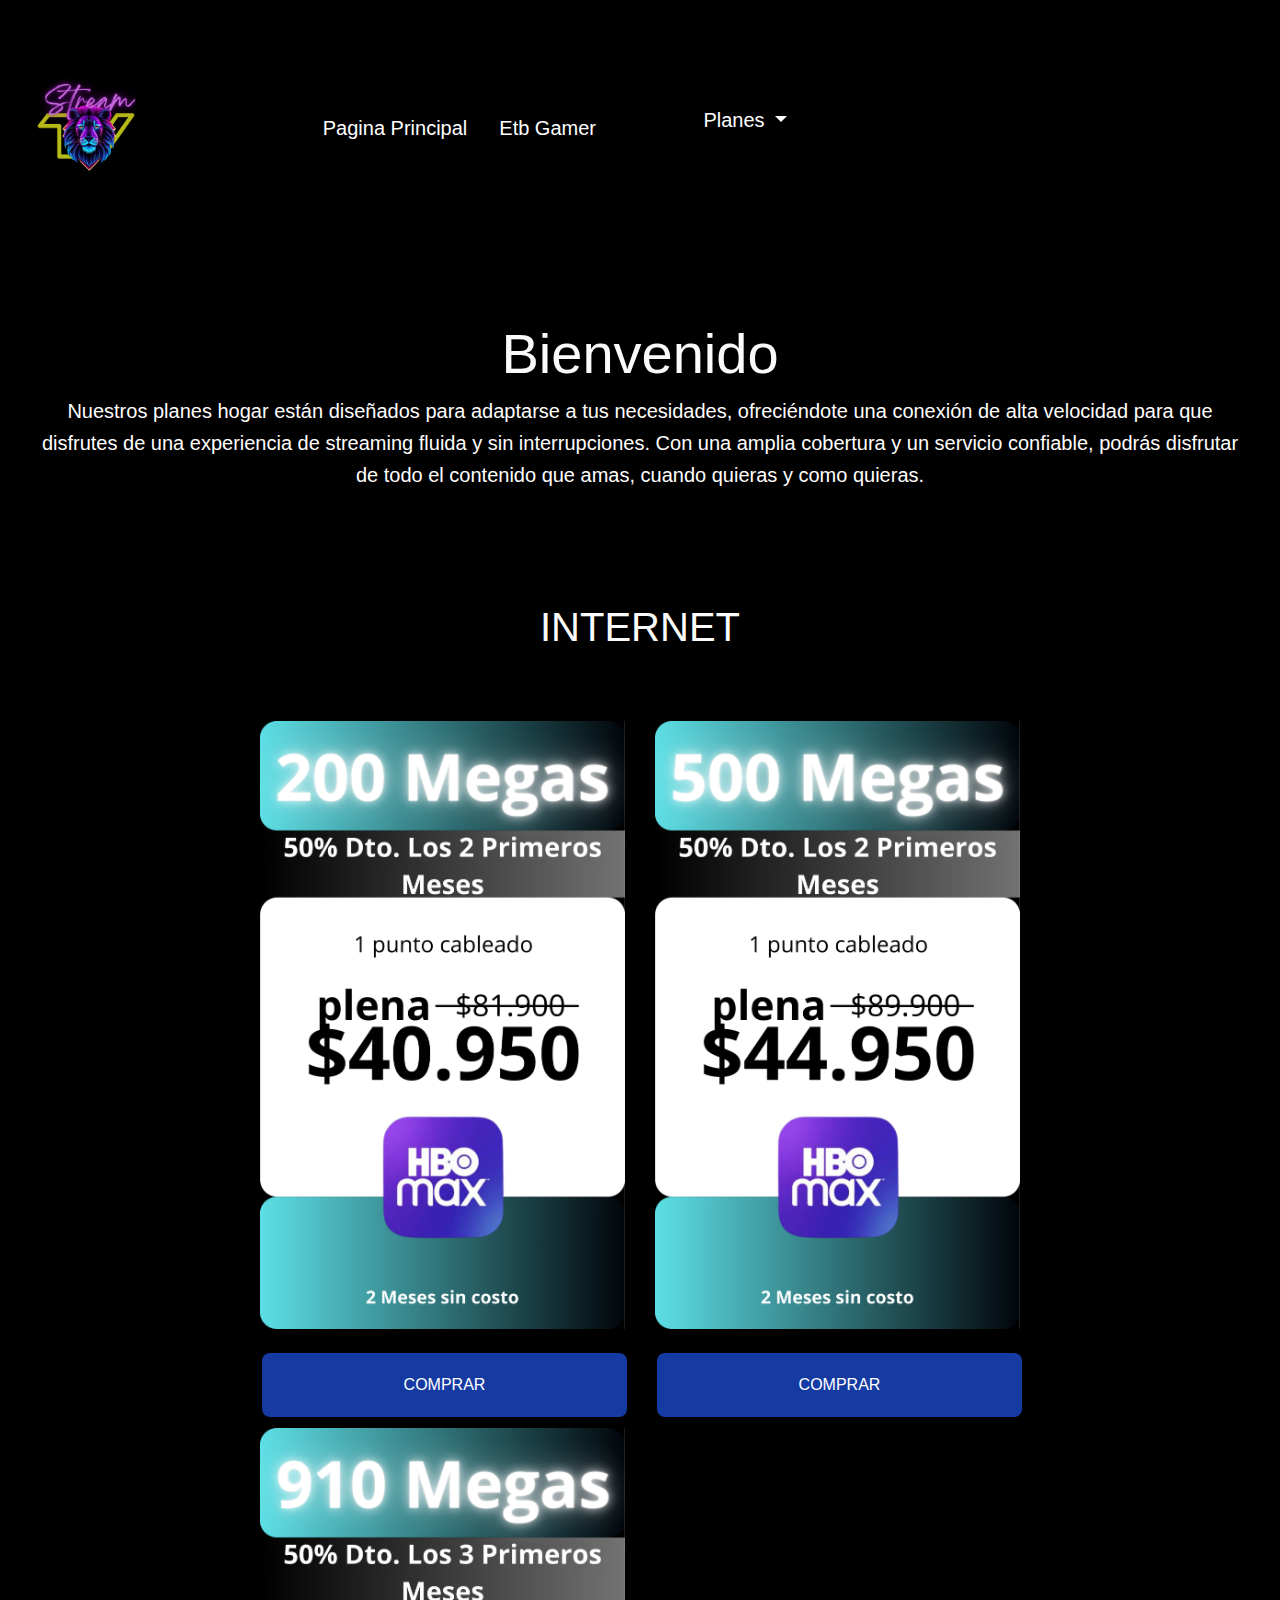
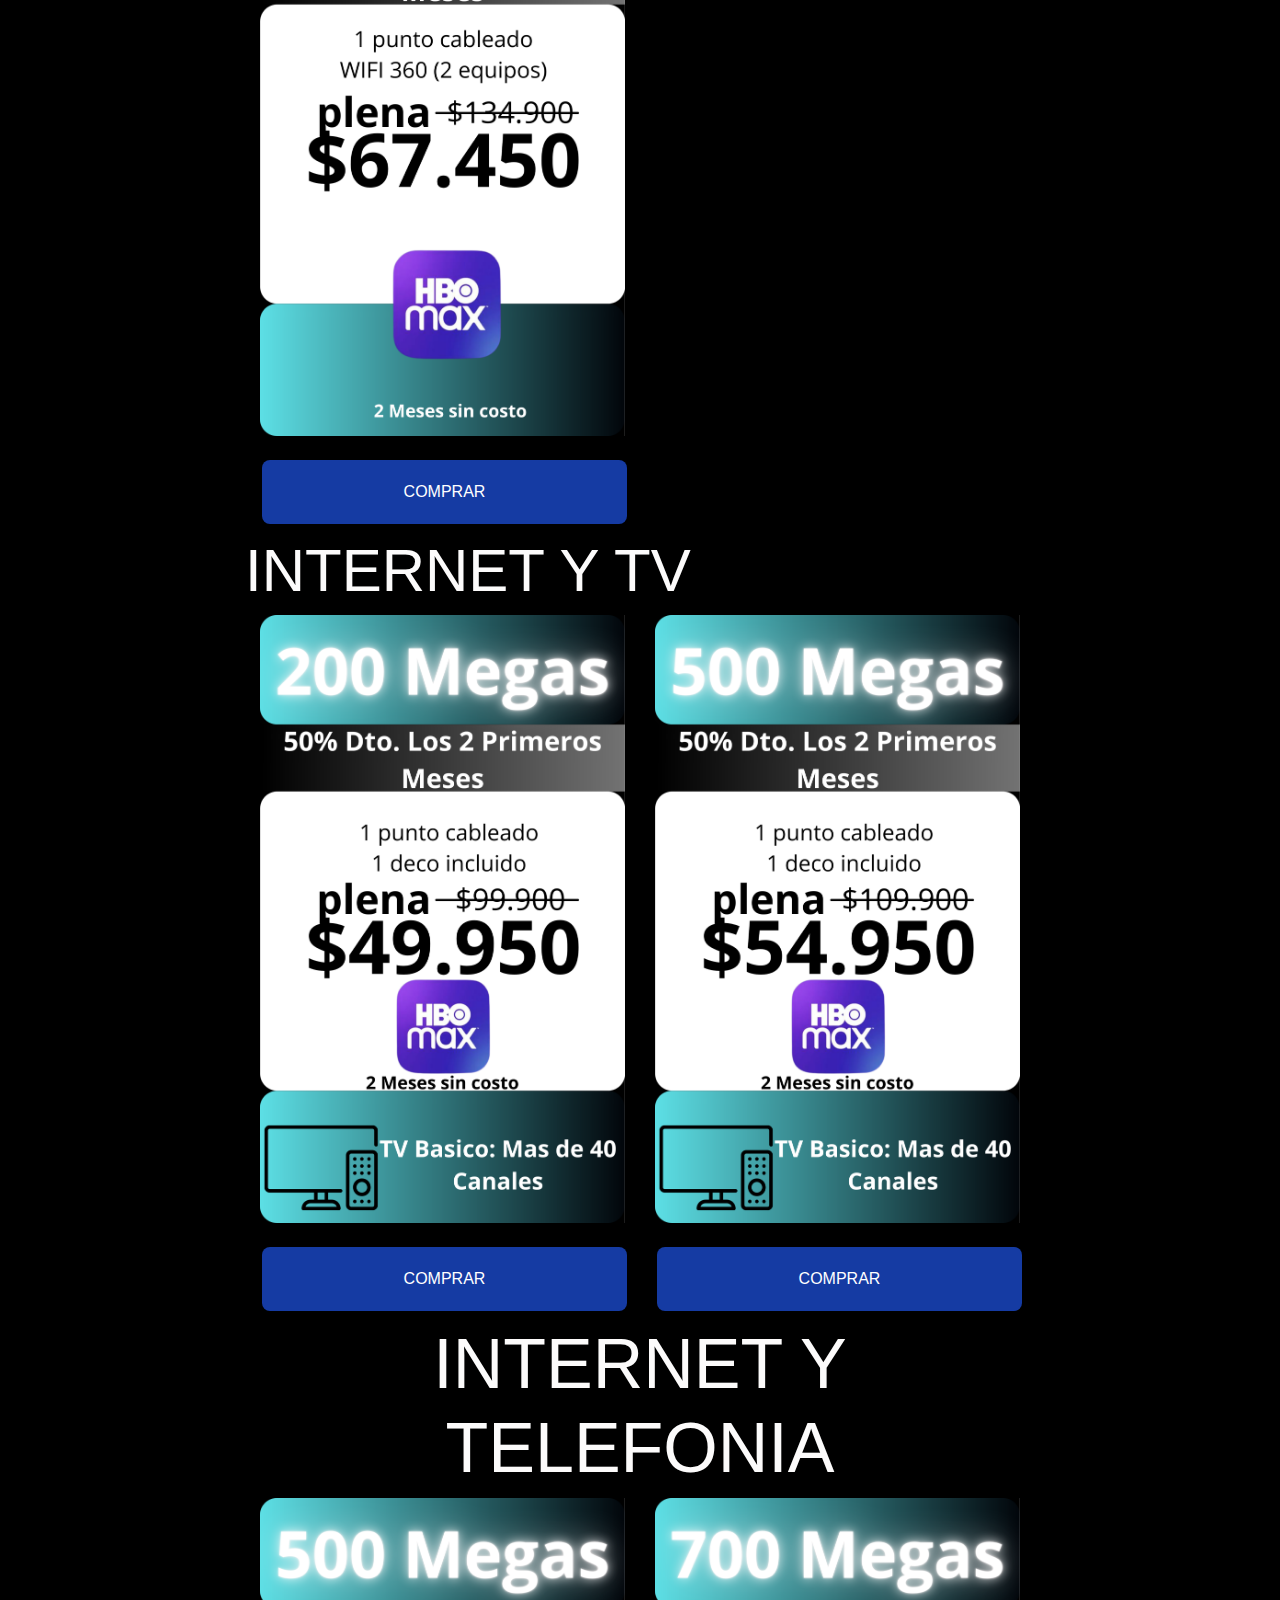
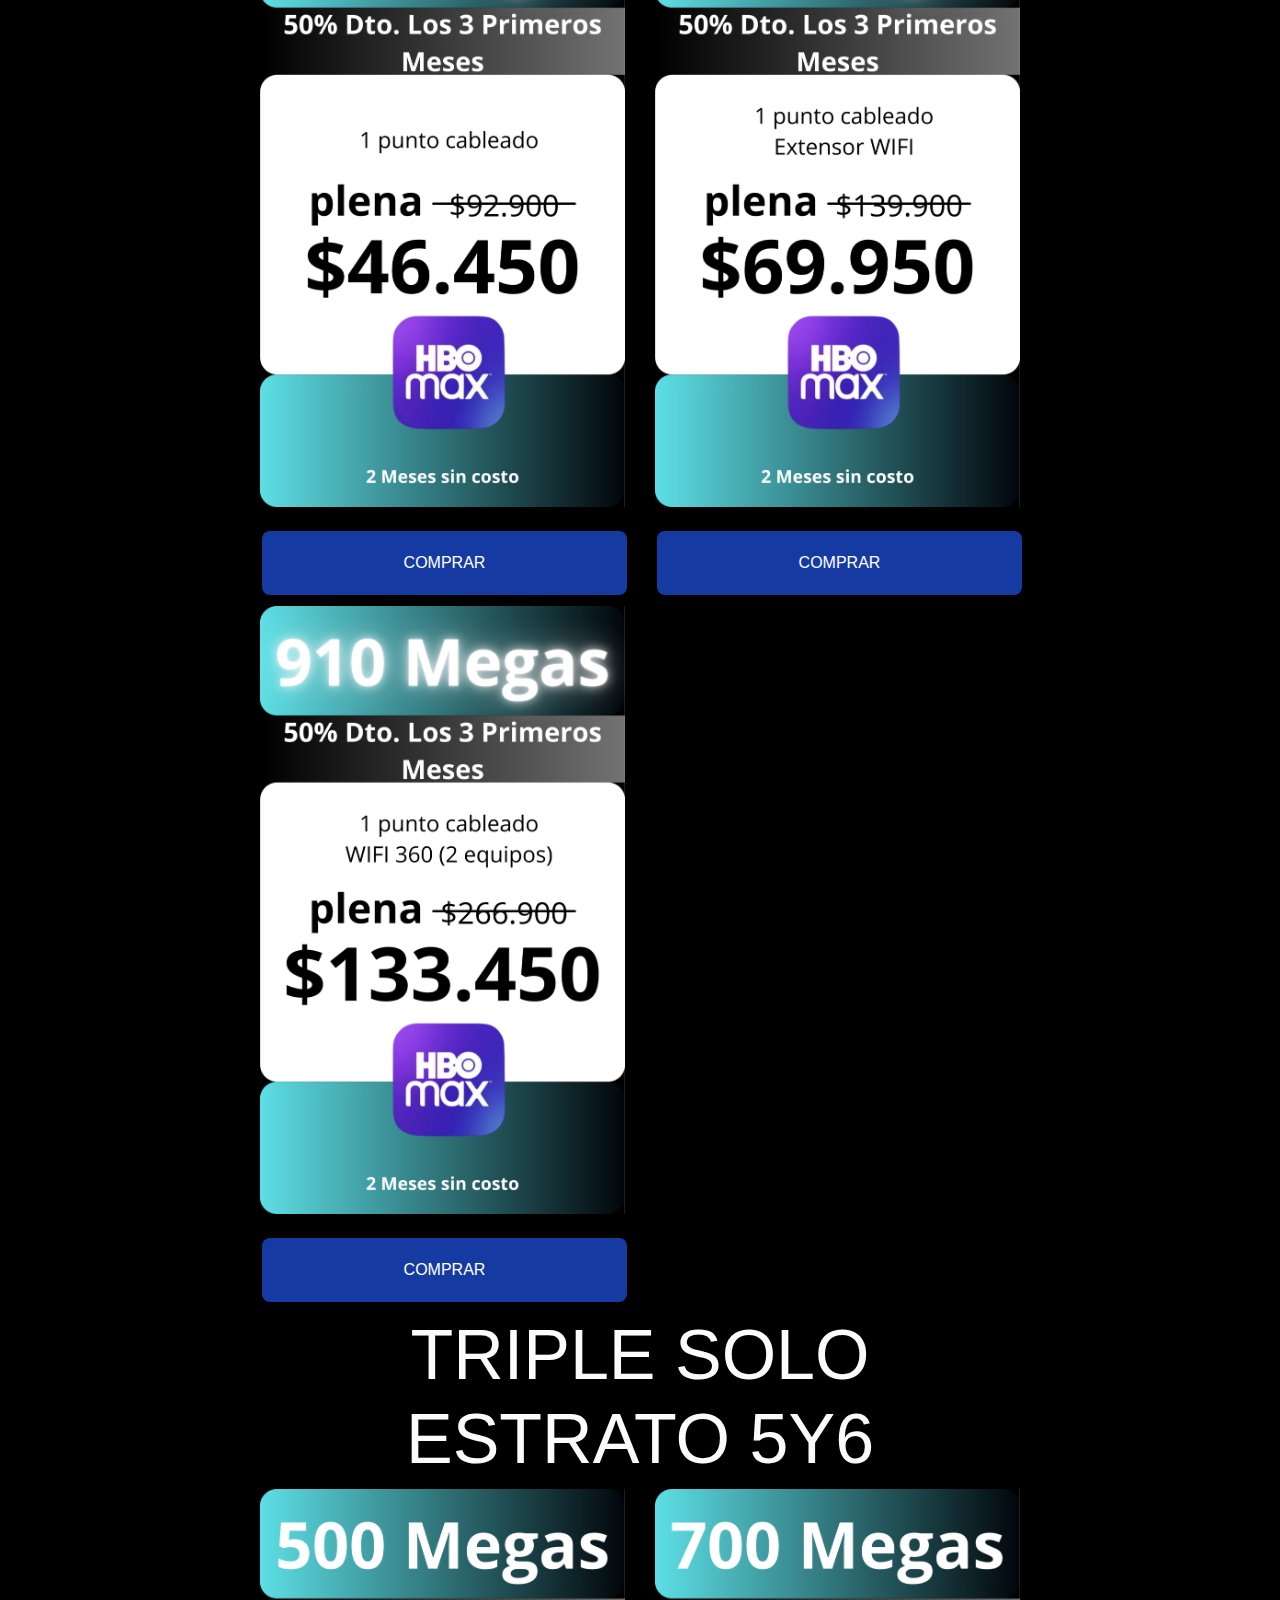
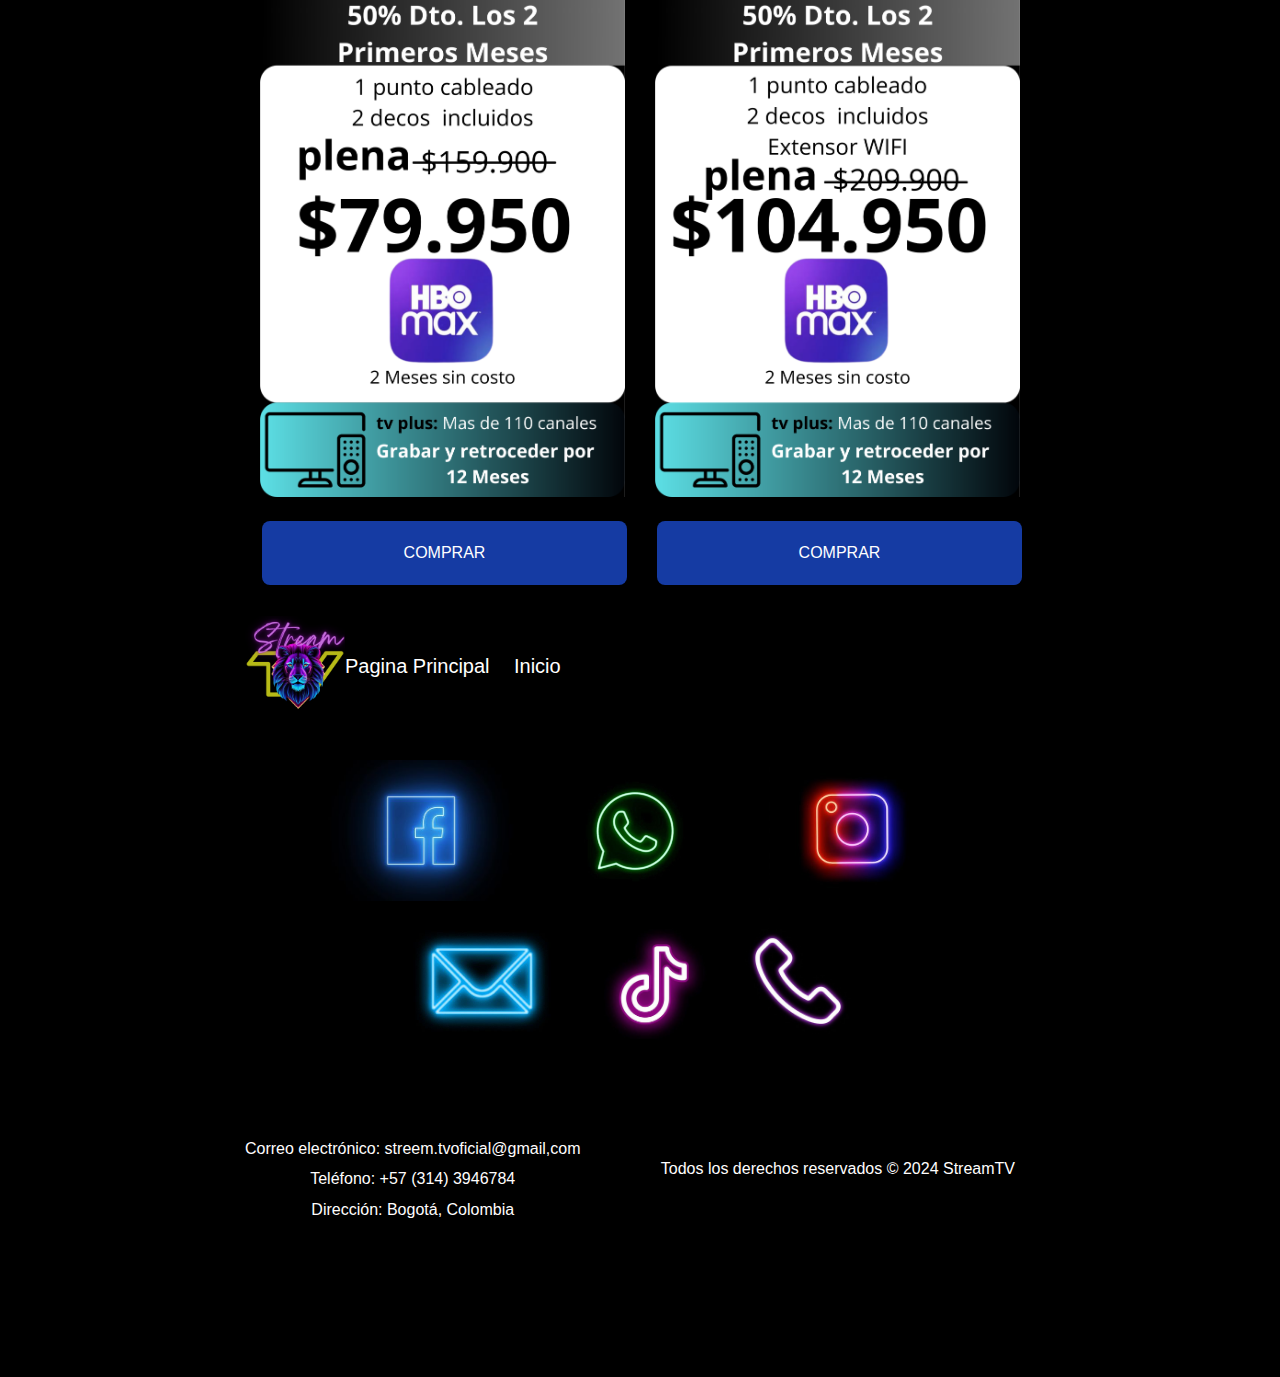
<file: etb4a6.html>
<!DOCTYPE html>
<html lang="en">
<head>
    <meta charset="UTF-8">
    <meta name="viewport" content="width=device-width, initial-scale=1.0">
    <title>Etb 4 al 6</title>
    <link href="https://maxcdn.bootstrapcdn.com/bootstrap/4.5.2/css/bootstrap.min.css" rel="stylesheet">
    <link rel="stylesheet" href="styles.css">
    <link rel="website icon" type="png" href="img/Stream (1).png">
    <style>
        body {
            background-color: black;
            color: white;
        }
       
        .navbar-brand {
            color: white !important;
        }
        .nav-link {
            color: white !important;
            
        }
        
        .jumbotron {
            background-color: black;
        }
        .image-container {
            text-align: center; 
        }
        .image-container img {
            width: 100%;
            max-width: 500px;
            height: auto;
            margin-bottom: 20px;
        }
        .btn-outline-light {
            border-color: white !important;
            color: white !important;
        }
        .footer {
            background-color: black;
            color: white;
            padding: 20px;
        }
        a{
            font-size: 30px;
        }

        .boton {
	        background-color: #153ba3; /* Color de fondo */
	        border: none; /* Sin borde */
	        color: white; /* Color del texto */
	        padding:20px 32px; /* Espaciado interno */
	        text-align: center; /* Alineación del texto */
	        text-decoration: none; /* Sin subrayado */
	        display: inline-block; /* Mostrar como elemento en línea */
	        font-size: 16px; /* Tamaño del texto */
	        margin: 4px 2px; /* Margen externo */
	        cursor: pointer; /* Cursor al pasar sobre el botón */
	        border-radius: 8px; /* Bordes redondeados */
	        text-decoration: none;
	        overflow: hidden;
	        transition: 0.2s;
            width: 100%;
}
.boton:hover{
	background:  #153ba3;
	box-shadow: 0 0 10px #7583fc, 0 0 40px #3b47f8, 0 0 80px #1e1442;
}

.menufooter a{
    font-size: 20px;
    text-align: center;
}

.menu-container {
      background-color: black;
      padding: 20px;
    }
    .menu-item {
      margin-bottom: 10px;
    }
    .menu-link {
      color: white;
      text-decoration: none;
      display: block;
      padding: 10px;
      border-radius: 5px;
      transition: background-color 0.3s ease;
    }
    .menu-link:hover {
      background-color: black;
    }
    /* Estilos adicionales para el menú desplegable */
    @media (max-width: 768px) {
      .dropdown-menu {
        position: static !important;
        width: 100%;
        text-align: center;
        background-color: #080808;
      }
    }





    </style>
</head>
<body>

<nav class="navbar navbar-expand-lg navbar-dark">
    <div class="container">
        <img src="img/Stream (1).png" alt="Logo" style="max-width: 100px;">
        <button class="navbar-toggler" type="button" data-toggle="collapse" data-target="#navbarSupportedContent" aria-controls="navbarSupportedContent" aria-expanded="false" aria-label="Toggle navigation">
            <span class="navbar-toggler-icon"></span>
        </button>

        <div class="collapse navbar-collapse" id="navbarSupportedContent">
            <ul class="navbar-nav ml-auto">
                <li class="nav-item active">
                    <a class="nav-link" href="index.html"><span class="sr-only">(current)</span></a>
                </li>
                
                <li class="nav-item">
                    <a class="nav-link" href="index.html">Pagina Principal</a>
                </li>
                <li class="nav-item">
                    <a class="nav-link" href="etb1a3.html"></a>
                </li>
                <li class="nav-item">
                    <a class="nav-link" href="etbGamer.html">Etb Gamer</a>
                </li>
                <li class="nav-item">
                    <a class="nav-link" href=""></a>
                </li>
            </ul>
        </div>
    </div>
    <div class="container-fluid menu-container">
        <div class="row">
          <div class="col-md-6 offset-md-3">
            <ul class="list-unstyled menu-list">
              <li class="menu-item">
                <a href="#" class="menu-link"></a>
              </li>
              <li class="menu-item dropdown">
                <a href="#" class="menu-link dropdown-toggle" id="navbarDropdown" role="button" data-toggle="dropdown" aria-haspopup="true" aria-expanded="false">
                  Planes
                </a>
                <div class="dropdown-menu" aria-labelledby="navbarDropdown">
                  <a class="dropdown-item" href="#internet">Internet</a>
                  <a class="dropdown-item" href="#intv">Internet y TV</a>
                  <a class="dropdown-item" href="#intel">Internet y Telefonia</a>
                  <a class="dropdown-item" href="#triple">Triple</a>
                  <div class="dropdown-divider"></div>
                  <a class="dropdown-item" href="#"></a>
                </div>
              </li>
              <li class="menu-item">
                <a href="index.html" class="menu-link"></a>
              </li>
            </ul>
          </div>
        </div>
      </div>
</nav>


<div class="jumbotron text-center">
    <h1 class="display-4">Bienvenido</h1>
    <p class="lead">Nuestros planes hogar están diseñados para adaptarse a tus necesidades, ofreciéndote una conexión de alta velocidad para que disfrutes de una experiencia de streaming fluida y sin interrupciones. Con una amplia cobertura y un servicio confiable, podrás disfrutar de todo el contenido que amas, cuando quieras y como quieras.</p>
</div>

     <!--INTERNET-->
     <section id="internet">
    <h1 style="text-align: center;" >INTERNET</h1>
</section>
<div class="container">
    <div class="row">
        <div class="col-md-6">
            <div class="image-container">
                <img src="img/etb/estrato 4y6/internet 1.png" alt="Imagen 1">
                <a href="https://wa.link/b8thdg" class="boton">COMPRAR</a>
            </div>
        </div>
        <div class="col-md-6">
            <div class="image-container">
                <img src="img/etb/estrato 4y6/internet 2.png" alt="Imagen 2">
                <a href="https://wa.link/196ryf" class="boton">COMPRAR</a>
            </div>
        </div>
    </div>
    <div class="row">
        <div class="col-md-6">
            <div class="image-container">
                <img src="img/etb/estrato 4y6/internet 3.png" alt="Imagen 3">
                 <a href="https://wa.link/it3u0x" class="boton">COMPRAR</a>
            </div>
        </div>
        <!--INTERNET Y TV-->
        <section id="intv">
            <h1 style="text-align: center; font-size: 60px;" >INTERNET Y TV</h1>
        </section>

        <div class="col-md-6">
            <div class="image-container">
                <img src="img/etb/estrato 4y6/intv 1.png" alt="Imagen 4">
                 <a href="https://wa.link/4f7v2o" class="boton">COMPRAR</a>
            </div>
        </div>
        
    <div class="col-md-6">
        <div class="image-container">
            <img src="img/etb/estrato 4y6/intv 2.png" alt="Imagen 5">
             <a href="https://wa.link/njrxnc" class="boton">COMPRAR</a>
        </div>
    </div>

    <!--INTERNET Y TELEFONIA-->
    <section id="intel">
        <h1 style="text-align: center; font-size: 70px;" >INTERNET Y TELEFONIA</h1>
    </section>
    <div class="col-md-6">
        <div class="image-container">
            <img src="img/etb/estrato 4y6/intel 1.png" alt="Imagen 6">
             <a href="https://wa.link/2snqa7" class="boton">COMPRAR</a>
        </div>
    </div>
    <div class="col-md-6">
        <div class="image-container">
            <img src="img/etb/estrato 4y6/intel 2.png" alt="Imagen 7">
             <a href="https://wa.link/hou1at" class="boton">COMPRAR</a>
        </div>
    </div>
    <div class="col-md-6">
        <div class="image-container">
            <img src="img/etb/estrato 4y6/intel 3.png" alt="Imagen 7">
             <a href="https://wa.link/r06yg3" class="boton">COMPRAR</a>
        </div>
    </div>

    <!--TRIPLE-->
    <section id="triple">
        <h1 style="text-align: center; font-size: 70px;" >TRIPLE SOLO ESTRATO 5Y6</h1>
    </section>
    <div class="col-md-6">
        <div class="image-container">
            <img src="img/etb/estrato 5y6/trio 1.png" alt="Imagen 7">
             <a href="https://wa.link/w5s4og" class="boton">COMPRAR</a>
        </div>
    </div>
    <div class="col-md-6">
        <div class="image-container">
            <img src="img/etb/estrato 5y6/trio 2.png" alt="Imagen 7">
             <a href="https://wa.link/u3rmwr" class="boton">COMPRAR</a>
        </div>
    </div>
<footer>
    <div class="footer-content">
        <div class="logo">
            <img src="img/Stream (1).png" alt="Logo">
        </div>
        <div class="footer-menu">
            <ul class="menufooter">
                <li><a href="index.html">Pagina Principal</a></li>
                <li><a href="etb4a6.html">Inicio</a></li>
            </ul>
            
        </div>
    </div>
</footer>
<footer>
    <div class="footer-content">
        <div class="social-media">
            <a href="#" class="social-icon"><img src="img/facebook.jpg" alt="Facebook" width="250"></a>
            <a href="#" class="social-icon"><img src="img/whatsapp.jpg" alt="whatsapp" width="150"></a>
            <a href="#" class="social-icon"><img src="img/instagram.jpg" alt="Instagram" width="250"></a>
            <a href="#" class="social-icon"><img src="img/gmail.jpg" alt="gmail" width="150"></a>&nbsp;&nbsp;&nbsp;&nbsp;
            <a href="#" class="social-icon"><img src="img/tiktoc.jpg" alt="tiktoc" width="130"></a>
            <a href="#" class="social-icon"><img src="img/teledono.jpg" alt="telefono" width="130"></a>
            
        </div>
        <div class="contact-info">
            <p>Correo electrónico: streem.tvoficial@gmail,com</p>
            <p>Teléfono: +57 (314) 3946784</p>
            <p>Dirección: Bogotá, Colombia</p>
        </div>

<footer>
    <div class="container">
        <p>Todos los derechos reservados &copy; 2024 StreamTV</p>
    </div>
</footer>

<script src="https://code.jquery.com/jquery-3.5.1.slim.min.js"></script>
<script src="https://cdn.jsdelivr.net/npm/@popperjs/core@2.5.4/dist/umd/popper.min.js"></script>
<script src="https://maxcdn.bootstrapcdn.com/bootstrap/4.5.2/js/bootstrap.min.js"></script>

</body>
</html>
</file>
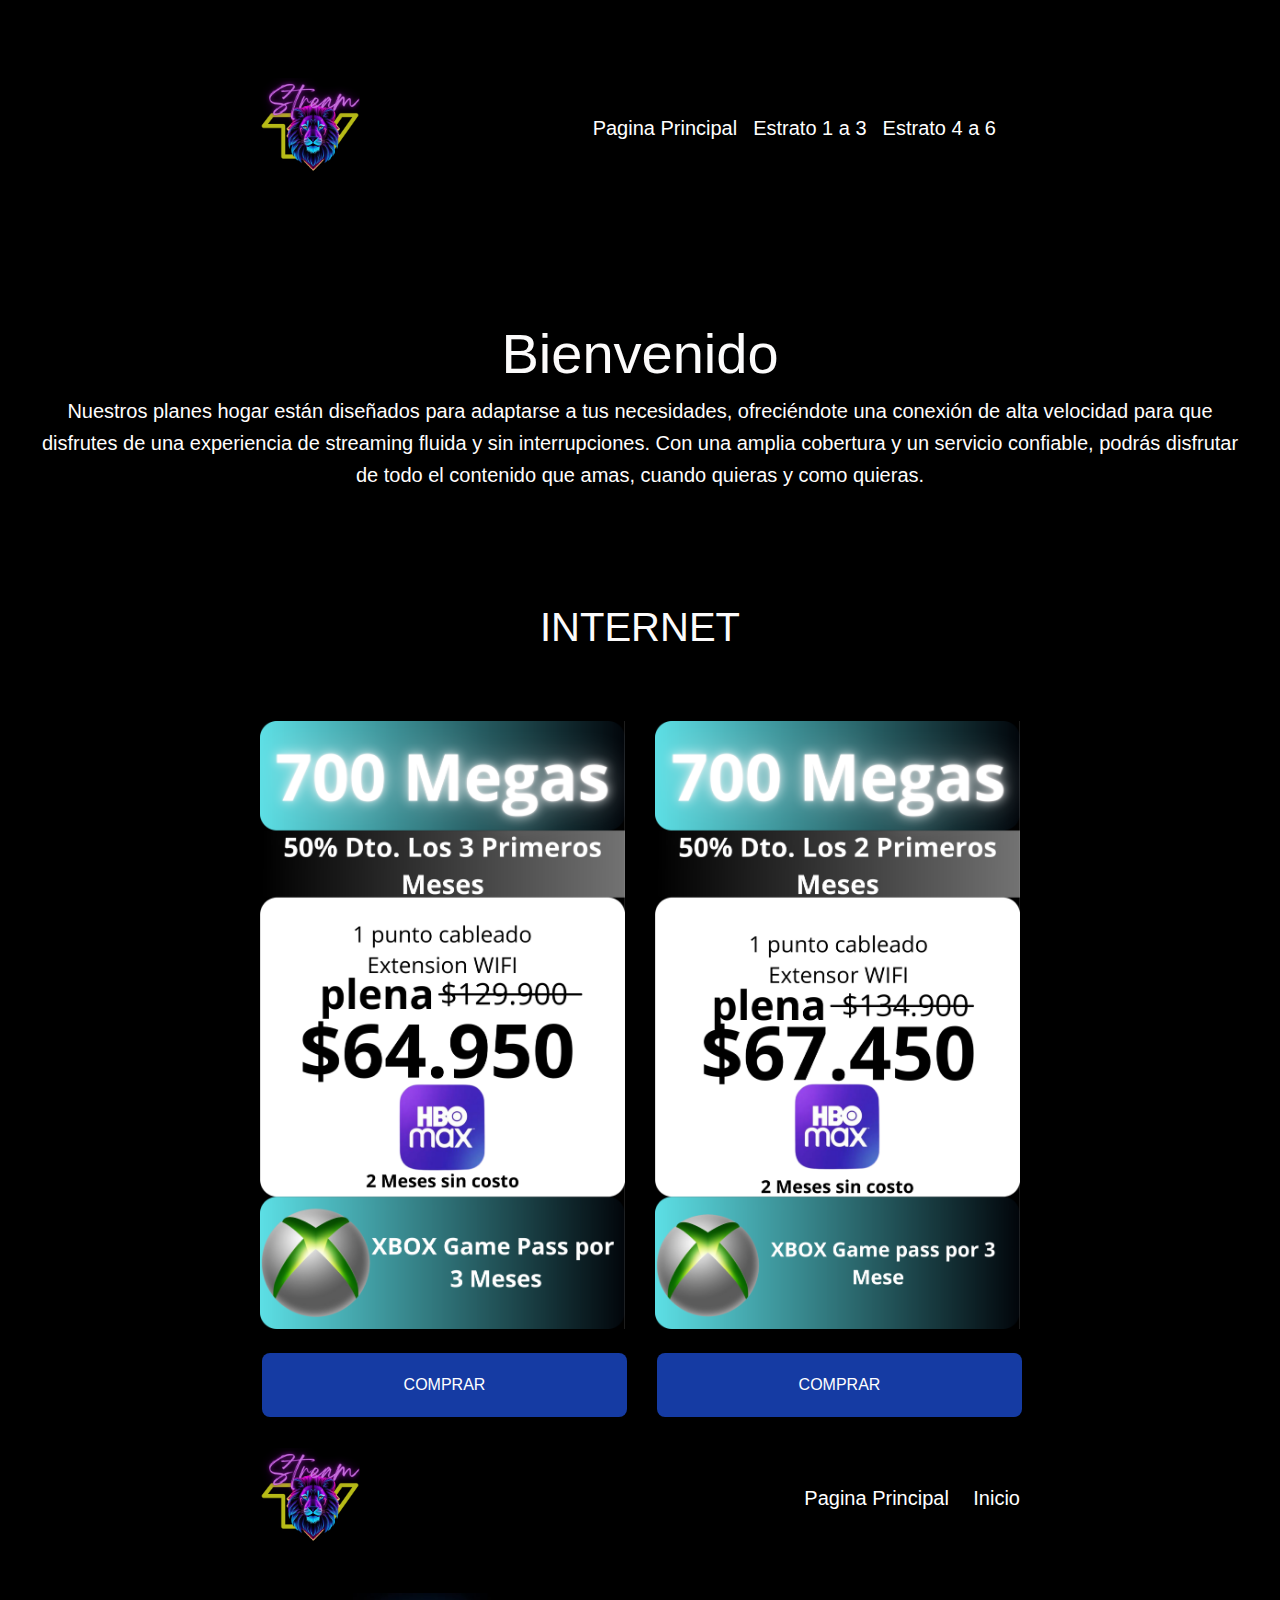
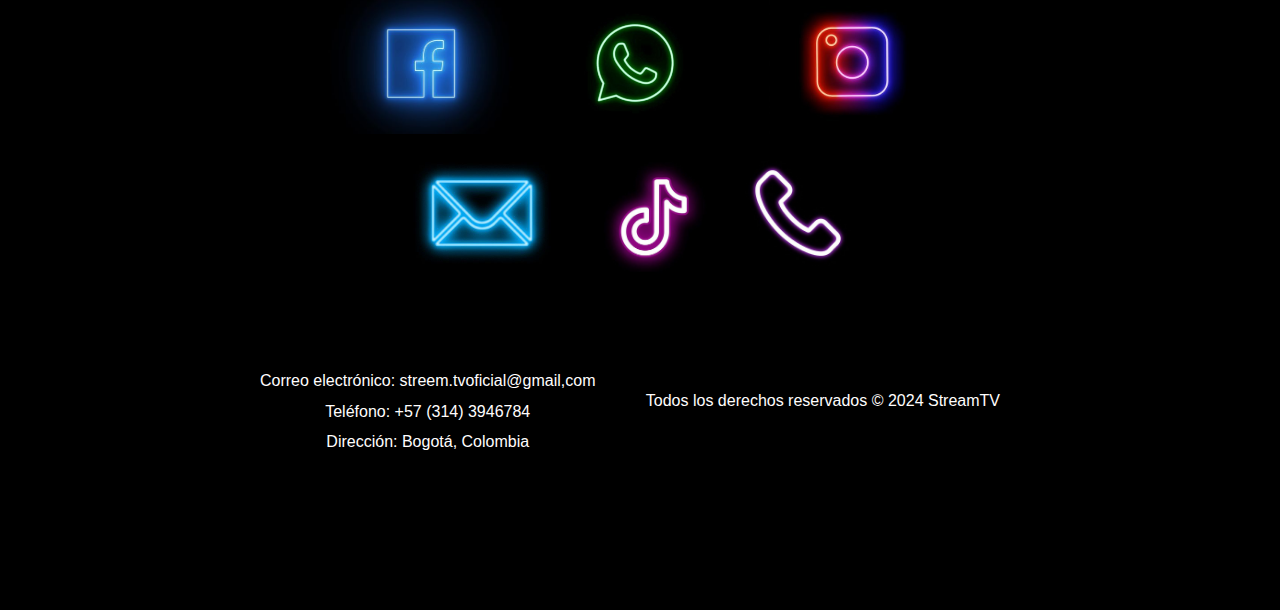
<file: etbGamer.html>
<!DOCTYPE html>
<html lang="en">
<head>
    <meta charset="UTF-8">
    <meta name="viewport" content="width=device-width, initial-scale=1.0">
    <title>Etb Gamer</title>
    <link href="https://maxcdn.bootstrapcdn.com/bootstrap/4.5.2/css/bootstrap.min.css" rel="stylesheet">
    <link rel="stylesheet" href="styles.css">
    <link rel="website icon" type="png" href="img/Stream (1).png">
    <style>
        body {
            background-color: black;
            color: white;
        }
       
        .navbar-brand {
            color: white !important;
        }
        .nav-link {
            color: white !important;
            
        }
        
        .jumbotron {
            background-color: black;
        }
        .image-container {
            text-align: center; 
        }
        .image-container img {
            width: 100%;
            max-width: 500px;
            height: auto;
            margin-bottom: 20px;
        }
        .btn-outline-light {
            border-color: white !important;
            color: white !important;
        }
        .footer {
            background-color: black;
            color: white;
            padding: 20px;
        }
        a{
            font-size: 30px;
        }

        .boton {
	        background-color: #153ba3; /* Color de fondo */
	        border: none; /* Sin borde */
	        color: white; /* Color del texto */
	        padding:20px 32px; /* Espaciado interno */
	        text-align: center; /* Alineación del texto */
	        text-decoration: none; /* Sin subrayado */
	        display: inline-block; /* Mostrar como elemento en línea */
	        font-size: 16px; /* Tamaño del texto */
	        margin: 4px 2px; /* Margen externo */
	        cursor: pointer; /* Cursor al pasar sobre el botón */
	        border-radius: 8px; /* Bordes redondeados */
	        text-decoration: none;
	        overflow: hidden;
	        transition: 0.2s;
            width: 100%;
}
.boton:hover{
	background:  #153ba3;
	box-shadow: 0 0 10px #7583fc, 0 0 40px #3b47f8, 0 0 80px #1e1442;
}

.menufooter a{
    font-size: 20px;
    text-align: center;
}

.menu-container {
      background-color: black;
      padding: 20px;
    }
    .menu-item {
      margin-bottom: 10px;
    }
    .menu-link {
      color: white;
      text-decoration: none;
      display: block;
      padding: 10px;
      border-radius: 5px;
      transition: background-color 0.3s ease;
    }
    .menu-link:hover {
      background-color: black;
    }
    /* Estilos adicionales para el menú desplegable */
    @media (max-width: 768px) {
      .dropdown-menu {
        position: static !important;
        width: 100%;
        text-align: center;
        background-color: #080808;
      }
    }





    </style>
</head>
<body>

<nav class="navbar navbar-expand-lg navbar-dark">
    <div class="container">
        <img src="img/Stream (1).png" alt="Logo" style="max-width: 100px;">
        <button class="navbar-toggler" type="button" data-toggle="collapse" data-target="#navbarSupportedContent" aria-controls="navbarSupportedContent" aria-expanded="false" aria-label="Toggle navigation">
            <span class="navbar-toggler-icon"></span>
        </button>

        <div class="collapse navbar-collapse" id="navbarSupportedContent">
            <ul class="navbar-nav ml-auto">
                <li class="nav-item active">
                    <a class="nav-link" href="index.html"><span class="sr-only">(current)</span></a>
                </li>
                
                <li class="nav-item">
                    <a class="nav-link" href="index.html">Pagina Principal</a>
                </li>
                <li class="nav-item">
                    <a class="nav-link" href="etb1a3.html">Estrato 1 a 3</a>
                </li>
                <li class="nav-item">
                    <a class="nav-link" href="etb4a6.html">Estrato 4 a 6</a>
                </li>
                <li class="nav-item">
                    <a class="nav-link" href=""></a>
                </li>
            </ul>
        </div>
    </div>
    <!--<div class="container-fluid menu-container">
        <div class="row">
          <div class="col-md-6 offset-md-3">
            <ul class="list-unstyled menu-list">
              <li class="menu-item">
                <a href="#" class="menu-link"></a>
              </li>
              <li class="menu-item dropdown">
                <a href="#" class="menu-link dropdown-toggle" id="navbarDropdown" role="button" data-toggle="dropdown" aria-haspopup="true" aria-expanded="false">
                  Planes
                </a>
                <div class="dropdown-menu" aria-labelledby="navbarDropdown">
                  <a class="dropdown-item" href="#internet">Internet</a>
                  <a class="dropdown-item" href="#intel">Internet y Telefonia</a>
                  <a class="dropdown-item" href="#intv">Internet y TV</a>
                  <div class="dropdown-divider"></div>
                  <a class="dropdown-item" href="#"></a>
                </div>
              </li>
              <li class="menu-item">
                <a href="index.html" class="menu-link"></a>
              </li>
            </ul>
          </div>
        </div>
      </div>-->
</nav>


<div class="jumbotron text-center">
    <h1 class="display-4">Bienvenido</h1>
    <p class="lead">Nuestros planes hogar están diseñados para adaptarse a tus necesidades, ofreciéndote una conexión de alta velocidad para que disfrutes de una experiencia de streaming fluida y sin interrupciones. Con una amplia cobertura y un servicio confiable, podrás disfrutar de todo el contenido que amas, cuando quieras y como quieras.</p>
</div>

     <!--INTERNET-->
     <section id="internet">
    <h1 style="text-align: center;" >INTERNET</h1>
</section>
<div class="container">
    <div class="row">
        <div class="col-md-6">
            <div class="image-container">
                <img src="img/etb/estrato 1al3/internet gamer/internet gamer.png" alt="Imagen 1">
                <a href="https://wa.link/1vl75q" class="boton">COMPRAR</a>
            </div>
        </div>
        <div class="col-md-6">
            <div class="image-container">
                <img src="img/etb/estrato 4y6/gamer/Copia de Sin título (42 x 90 cm) (71).png" alt="Imagen 2">
                <a href="https://wa.link/n93sm8" class="boton">COMPRAR</a>
            </div>
        </div>
    </div>
<footer>
    <div class="footer-content">
        <div class="logo">
            <img src="img/Stream (1).png" alt="Logo">
        </div>
        <div class="footer-menu">
            <ul class="menufooter">
                <li><a href="index.html">Pagina Principal</a></li>
                <li><a href="etbGamer.html">Inicio</a></li>
            </ul>
            
        </div>
    </div>
</footer>
<footer>
    <div class="footer-content">
        <div class="social-media">
            <a href="#" class="social-icon"><img src="img/facebook.jpg" alt="Facebook" width="250"></a>
            <a href="#" class="social-icon"><img src="img/whatsapp.jpg" alt="whatsapp" width="150"></a>
            <a href="#" class="social-icon"><img src="img/instagram.jpg" alt="Instagram" width="250"></a>
            <a href="#" class="social-icon"><img src="img/gmail.jpg" alt="gmail" width="150"></a>&nbsp;&nbsp;&nbsp;&nbsp;
            <a href="#" class="social-icon"><img src="img/tiktoc.jpg" alt="tiktoc" width="130"></a>
            <a href="#" class="social-icon"><img src="img/teledono.jpg" alt="telefono" width="130"></a>
            
        </div>
        <div class="contact-info">
            <p>Correo electrónico: streem.tvoficial@gmail,com</p>
            <p>Teléfono: +57 (314) 3946784</p>
            <p>Dirección: Bogotá, Colombia</p>
        </div>

<footer>
    <div class="container">
        <p>Todos los derechos reservados &copy; 2024 StreamTV</p>
    </div>
</footer>

<script src="https://code.jquery.com/jquery-3.5.1.slim.min.js"></script>
<script src="https://cdn.jsdelivr.net/npm/@popperjs/core@2.5.4/dist/umd/popper.min.js"></script>
<script src="https://maxcdn.bootstrapcdn.com/bootstrap/4.5.2/js/bootstrap.min.js"></script>

</body>
</html>
</file>
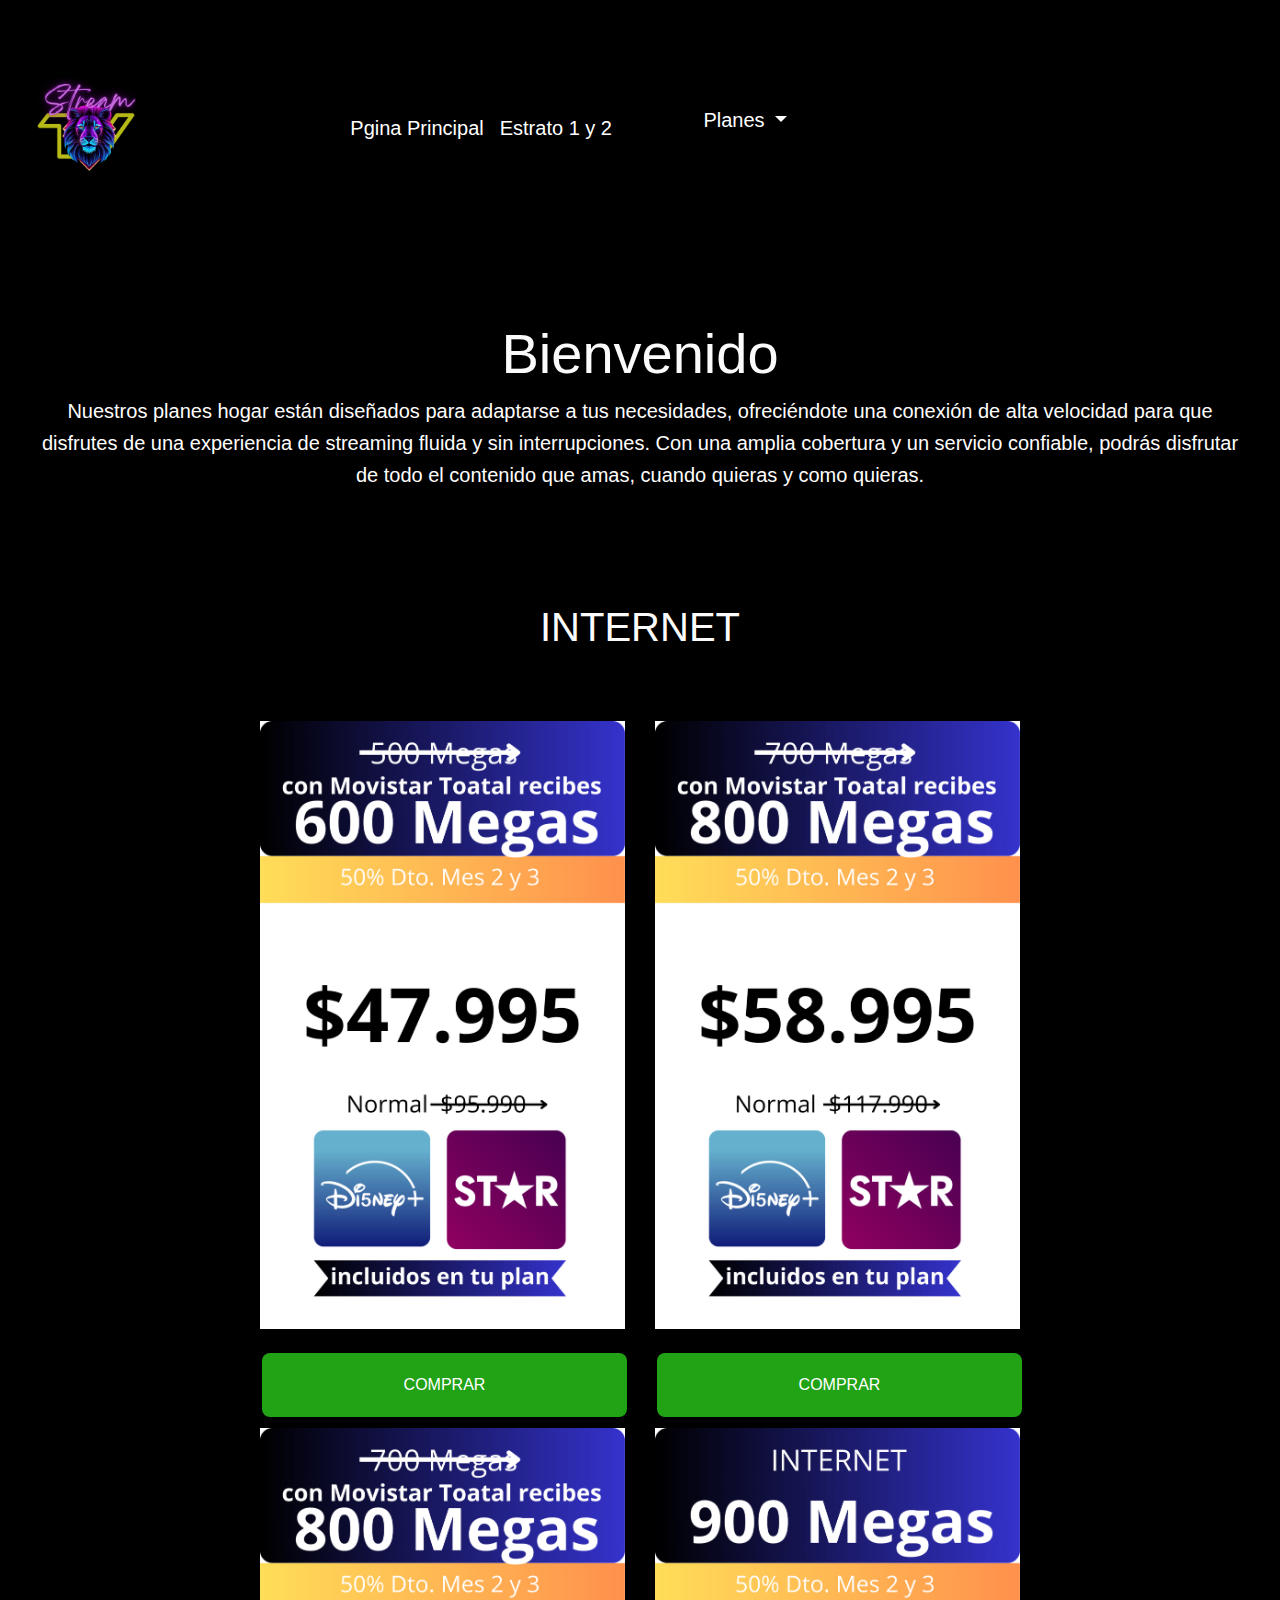
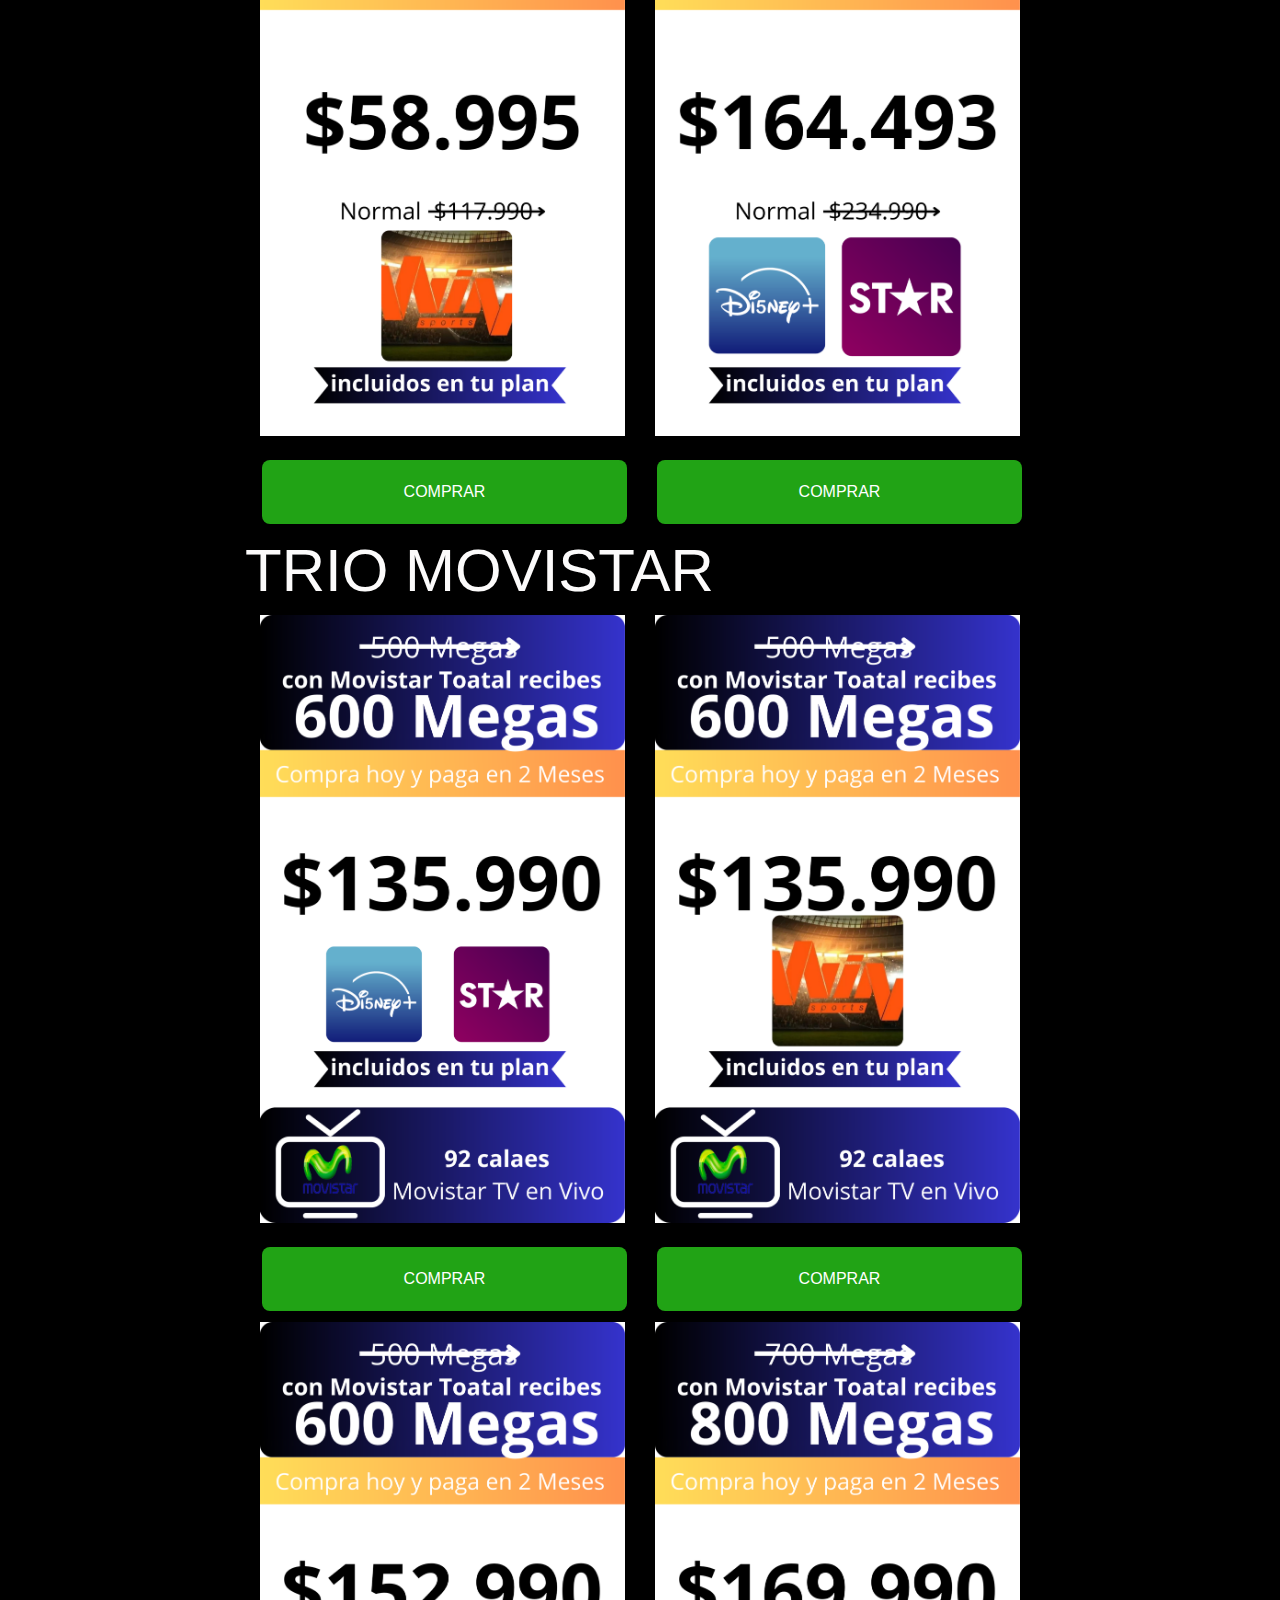
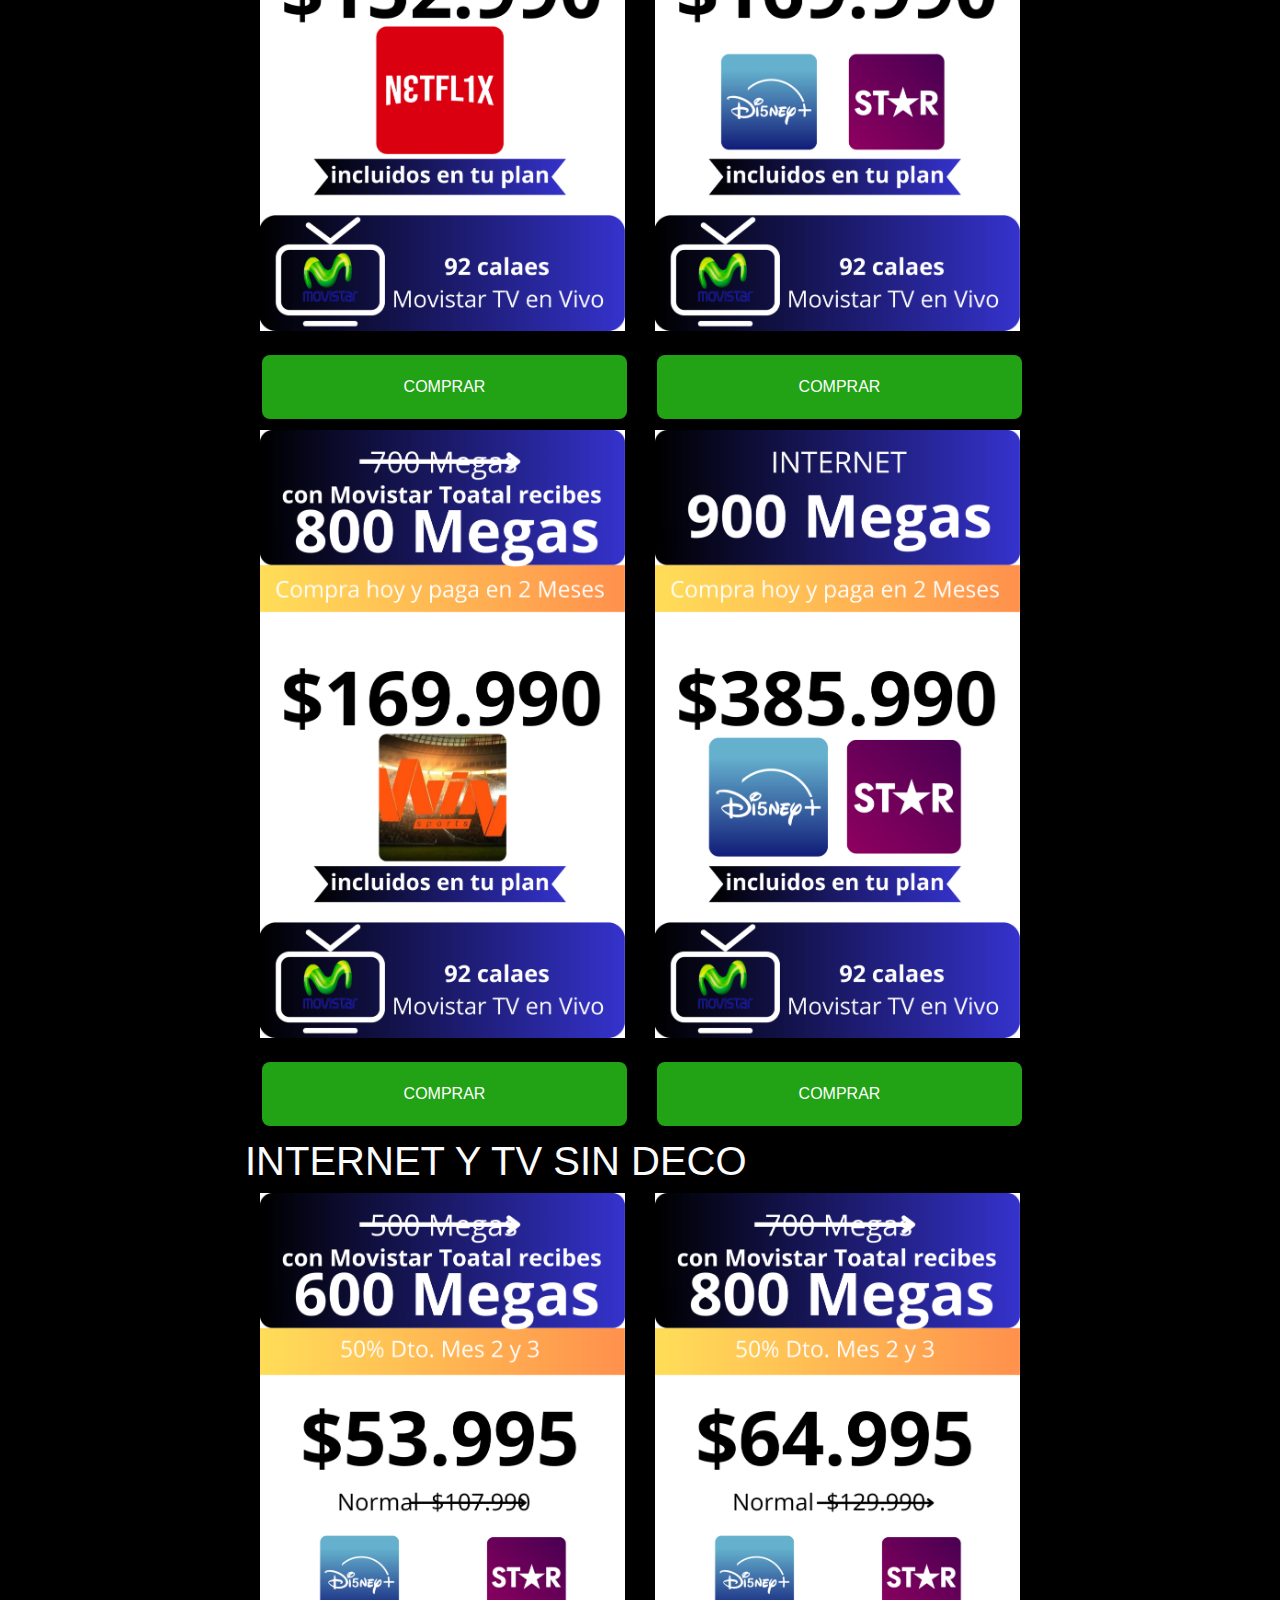
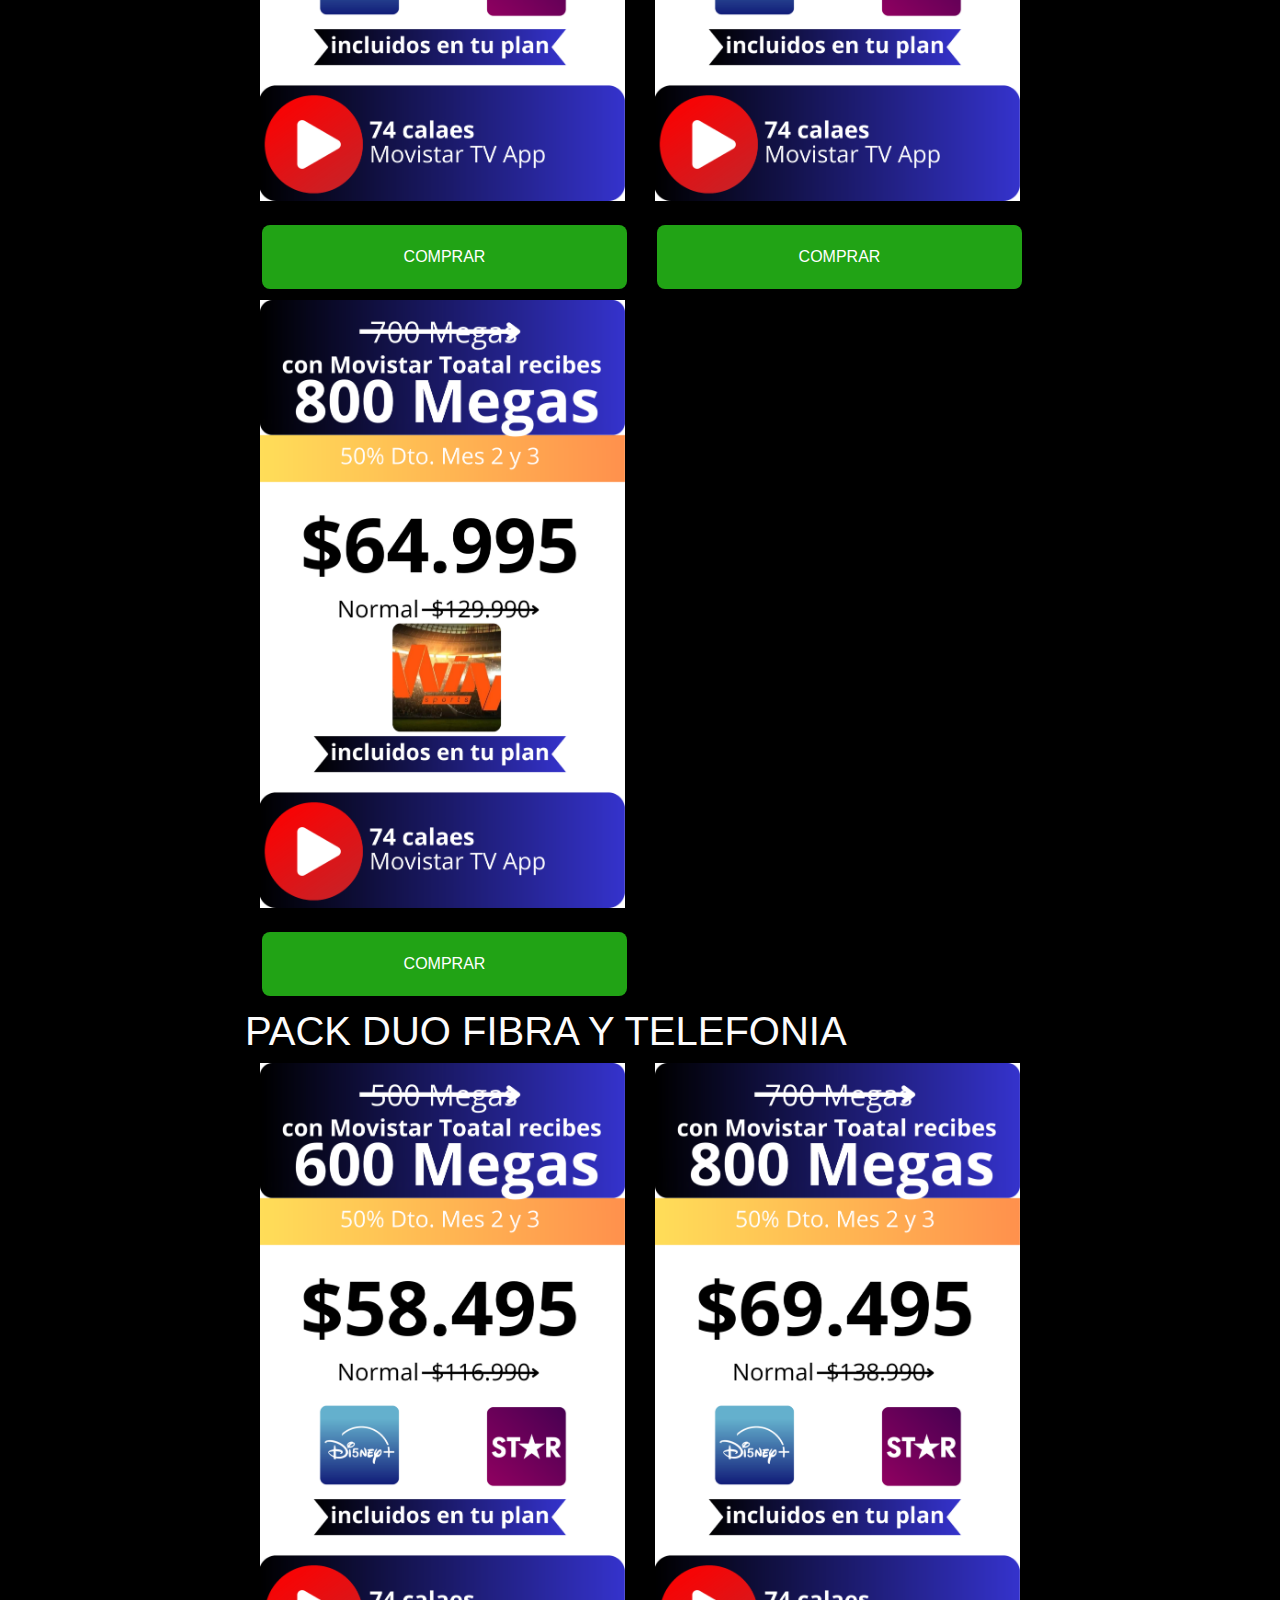
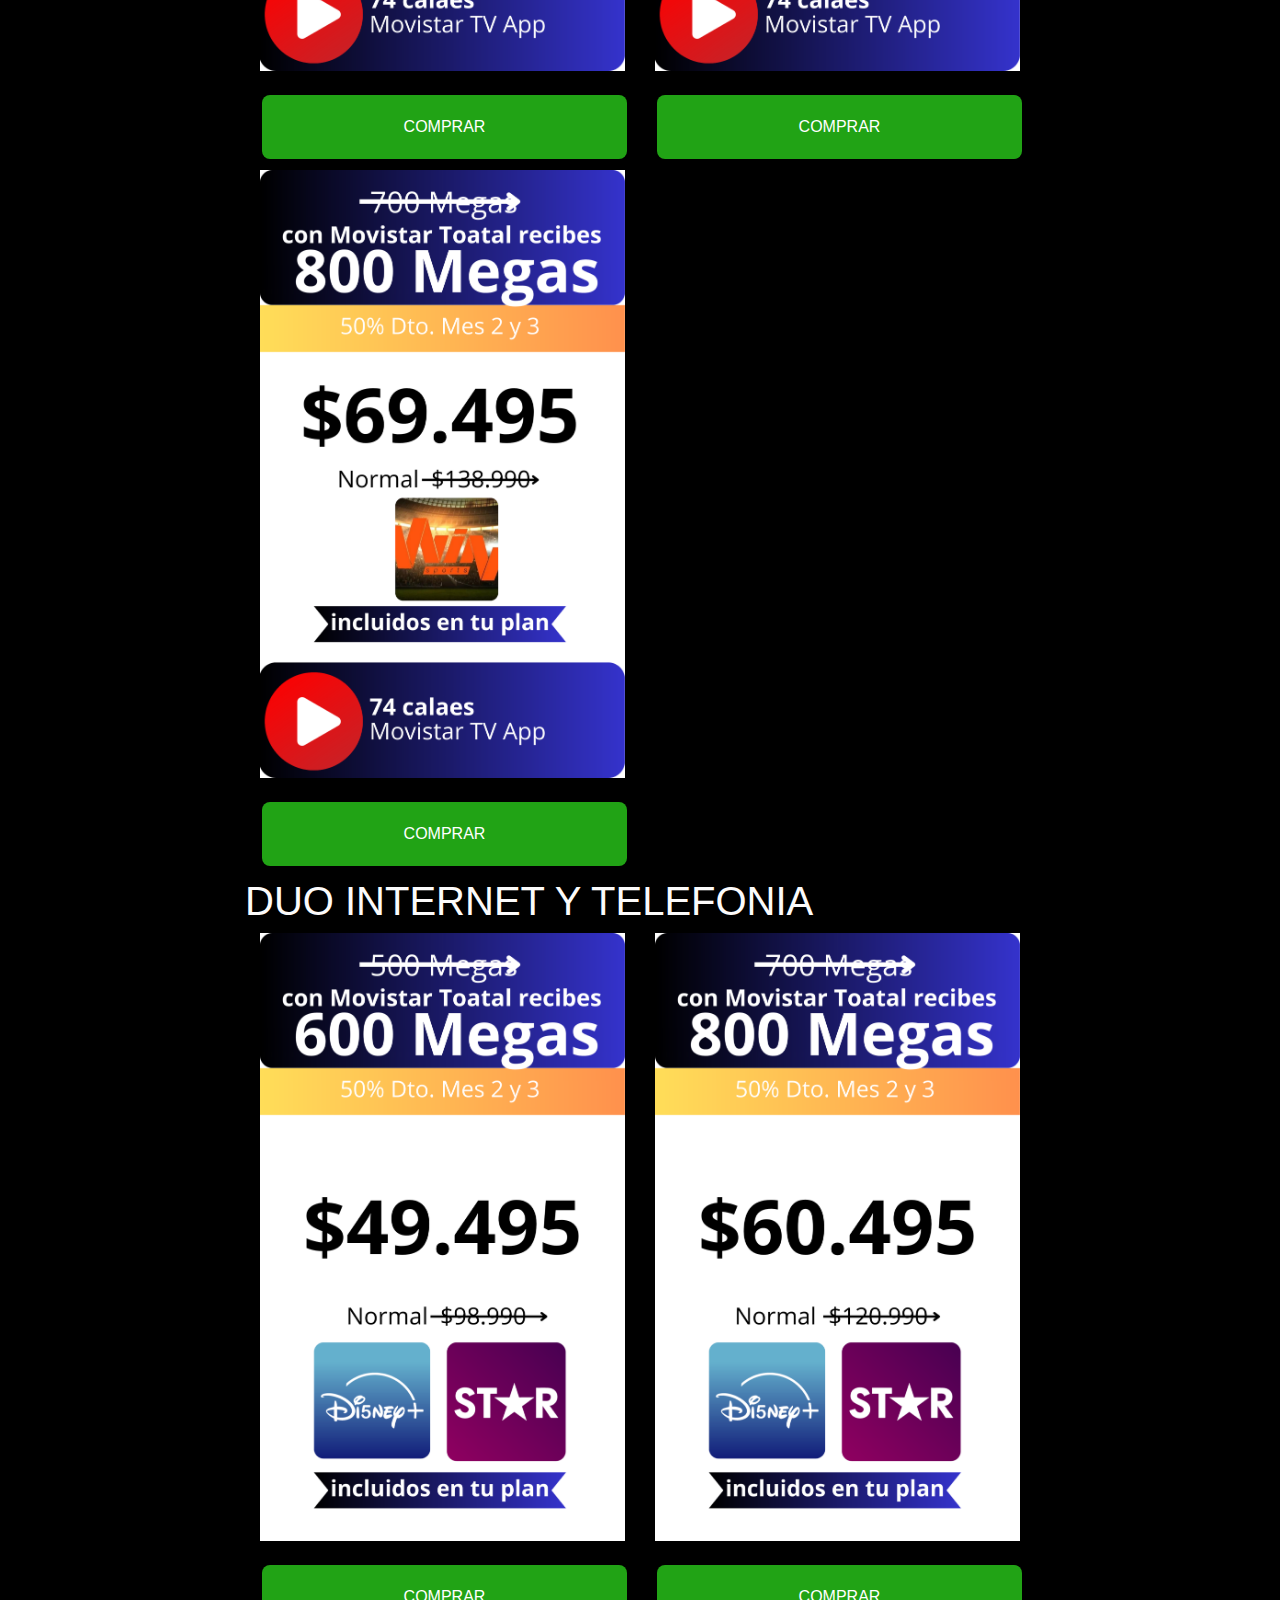
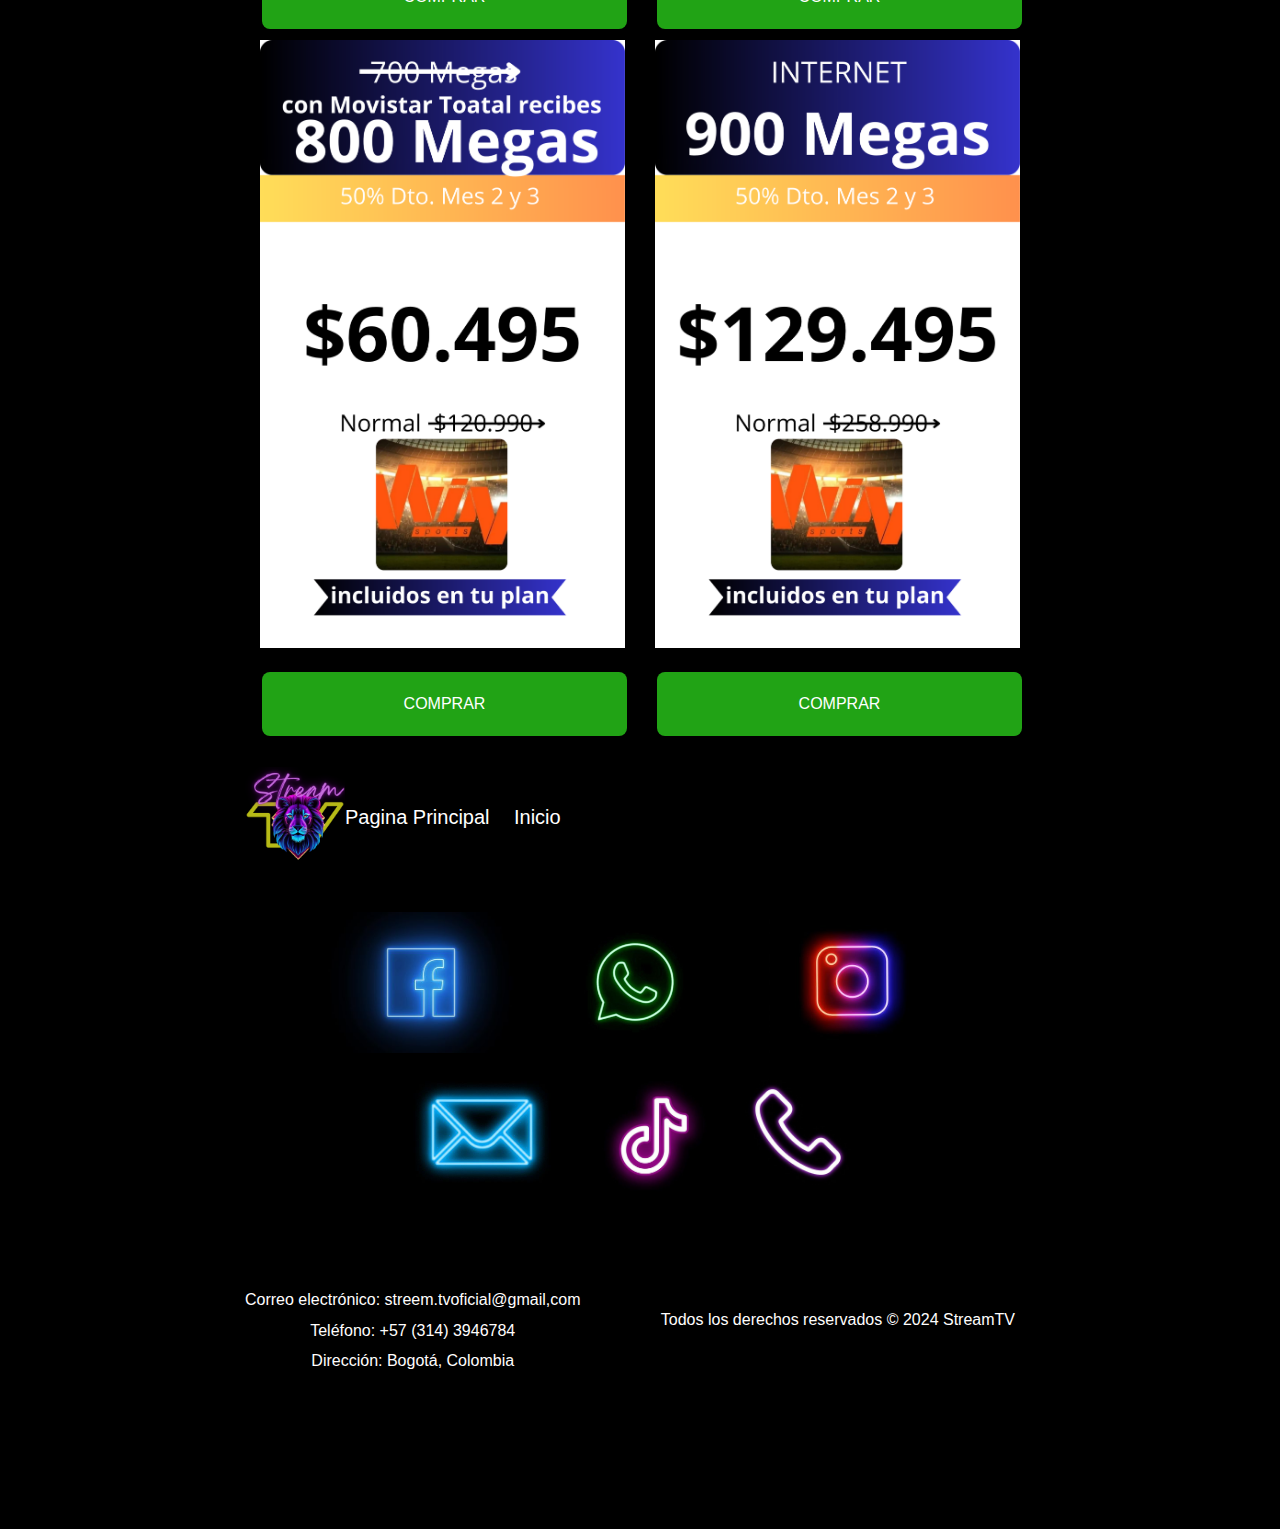
<file: movistar estrato 3 al 6.html>
<!DOCTYPE html>
<html lang="en">
<head>
    <meta charset="UTF-8">
    <meta name="viewport" content="width=device-width, initial-scale=1.0">
    <title>Movistar 3al6</title>
    <link href="https://maxcdn.bootstrapcdn.com/bootstrap/4.5.2/css/bootstrap.min.css" rel="stylesheet">
    <link rel="stylesheet" href="styles.css">
    <link rel="website icon" type="png" href="img/Stream (1).png">
    <style>
        body {
            background-color: black;
            color: white;
        }
        
        .navbar-brand {
            color: white !important;
        }
        .nav-link {
            color: white !important;
            
        }
        
        .jumbotron {
            background-color: black;
        }
        .image-container {
            text-align: center; 
        }
        .image-container img {
            width: 100%;
            max-width: 500px;
            height: auto;
            margin-bottom: 20px;
        }
        .btn-outline-light {
            border-color: white !important;
            color: white !important;
        }
        .footer {
            background-color: black;
            color: white;
            padding: 20px;
        }
        a{
            font-size: 30px;
        }

        .boton {
	        background-color: #21a315; /* Color de fondo */
	        border: none; /* Sin borde */
	        color: white; /* Color del texto */
	        padding:20px 32px; /* Espaciado interno */
	        text-align: center; /* Alineación del texto */
	        text-decoration: none; /* Sin subrayado */
	        display: inline-block; /* Mostrar como elemento en línea */
	        font-size: 16px; /* Tamaño del texto */
	        margin: 4px 2px; /* Margen externo */
	        cursor: pointer; /* Cursor al pasar sobre el botón */
	        border-radius: 8px; /* Bordes redondeados */
	        text-decoration: none;
	        overflow: hidden;
	        transition: 0.2s;
            width: 100%;
}
.boton:hover{
	background: #34f75e;
	box-shadow: 0 0 10px #74f55a, 0 0 40px #a1f8aa, 0 0 80px #72f579;
}

.menufooter a{
    font-size: 20px;
    text-align: center;
}

.menu-container {
      background-color: black;
      padding: 20px;
    }
    .menu-item {
      margin-bottom: 10px;
    }
    .menu-link {
      color: white;
      text-decoration: none;
      display: block;
      padding: 10px;
      border-radius: 5px;
      transition: background-color 0.3s ease;
    }
    .menu-link:hover {
      background-color: black;
    }
    /* Estilos adicionales para el menú desplegable */
    @media (max-width: 768px) {
      .dropdown-menu {
        position: static !important;
        width: 100%;
        text-align: center;
        background-color: #080808;
      }
    }






    </style>
</head>
<body>

<nav class="navbar navbar-expand-lg navbar-dark">
    <div class="container">
        <img src="img/Stream (1).png" alt="Logo" style="max-width: 100px;">
        <button class="navbar-toggler" type="button" data-toggle="collapse" data-target="#navbarSupportedContent" aria-controls="navbarSupportedContent" aria-expanded="false" aria-label="Toggle navigation">
            <span class="navbar-toggler-icon"></span>
        </button>

        <div class="collapse navbar-collapse" id="navbarSupportedContent">
            <ul class="navbar-nav ml-auto">
                <li class="nav-item active">
                    <a class="nav-link" href="index.html"><span class="sr-only">(current)</span></a>
                </li>
                <li class="nav-item">
                    <a class="nav-link" href="index.html">Pgina Principal</a>
                </li>
                <li class="nav-item">
                    <a class="nav-link" href="movistar etrato 1y2.html">Estrato 1 y 2</a>
                </li>
            </ul>
        </div>
    </div>
    <div class="container-fluid menu-container">
        <div class="row">
          <div class="col-md-6 offset-md-3">
            <ul class="list-unstyled menu-list">
              <li class="menu-item">
                <a href="#" class="menu-link"></a>
              </li>
              <li class="menu-item dropdown">
                <a href="#" class="menu-link dropdown-toggle" id="navbarDropdown" role="button" data-toggle="dropdown" aria-haspopup="true" aria-expanded="false">
                  Planes
                </a>
                <div class="dropdown-menu" aria-labelledby="navbarDropdown">
                  <a class="dropdown-item" href="#internetfibra">Internet</a>
                  <a class="dropdown-item" href="#trio">Trio Movistar</a>
                  <a class="dropdown-item" href="#packfibra">Internet y TV sin Deco</a>
                  <a class="dropdown-item" href="#packduo">Pck Duo Fibra y Telefonia </a>
                  <a class="dropdown-item" href="#duo">Duo Internet y Telefonia</a>
                  <div class="dropdown-divider"></div>
                  <a class="dropdown-item" href="#"></a>
                </div>
              </li>
              <li class="menu-item">
                <a href="index.html" class="menu-link"></a>
              </li>
            </ul>
          </div>
        </div>
      </div>
</nav>

<div class="jumbotron text-center">
    <h1 class="display-4">Bienvenido</h1>
    <p class="lead">Nuestros planes hogar están diseñados para adaptarse a tus necesidades, ofreciéndote una conexión de alta velocidad para que disfrutes de una experiencia de streaming fluida y sin interrupciones. Con una amplia cobertura y un servicio confiable, podrás disfrutar de todo el contenido que amas, cuando quieras y como quieras.</p>
</div>

     <!--INTERNET-->
     <section id="internetfibra">
     <h1 style="text-align: center;" >INTERNET</h1>
    </section>
<div class="container">
    <div class="row">
        <div class="col-md-6">
            <div class="image-container">
                <img src="img/movistar/MOVISTAR 3 AL 6/internet 1.png" alt="Imagen 1">
                <a href="https://wa.link/udre8c" class="boton">COMPRAR</a>
            </div>
        </div>
        <div class="col-md-6">
            <div class="image-container">
                <img src="img/movistar/MOVISTAR 3 AL 6/internet 2.png" alt="Imagen 2">
                <a href="https://wa.link/y9cyvj" class="boton">COMPRAR</a>
            </div>
        </div>
    </div>
    <div class="row">
        <div class="col-md-6">
            <div class="image-container">
                <img src="img/movistar/MOVISTAR 3 AL 6/internet 3.png" alt="Imagen 3">
                 <a href="https://wa.link/fyn2hu" class="boton">COMPRAR</a>
            </div>
        </div>
        <div class="col-md-6">
            <div class="image-container">
                <img src="img/movistar/MOVISTAR 3 AL 6/internet 4.png" alt="Imagen 4">
                 <a href="https://wa.link/frsepn" class="boton">COMPRAR</a>
            </div>
        </div>
        
    

        <!--TRIO MOVISTAR-->
        <section id="trio">
        <h1 style="text-align: center; font-size: 60px;" >TRIO MOVISTAR</h1>
    </section>
    <div class="col-md-6">
        <div class="image-container">
            <img src="img/movistar/MOVISTAR 3 AL 6/trio 1.png" alt="Imagen 5">
             <a href="https://wa.link/8y0fqg" class="boton">COMPRAR</a>
        </div>
    </div>
    <div class="col-md-6">
        <div class="image-container">
            <img src="img/movistar/MOVISTAR 3 AL 6/trio 2.png" alt="Imagen 6">
             <a href="https://wa.link/q647cd" class="boton">COMPRAR</a>
        </div>
    </div>
    <div class="col-md-6">
        <div class="image-container">
            <img src="img/movistar/MOVISTAR 3 AL 6/trio 3.png" alt="Imagen 7">
             <a href="https://wa.link/idfqku" class="boton">COMPRAR</a>
        </div>
    </div>
    <div class="col-md-6">
        <div class="image-container">
            <img src="img/movistar/MOVISTAR 3 AL 6/trio 4.png" alt="Imagen 8">
             <a href="https://wa.link/2z5yp8" class="boton">COMPRAR</a>
        </div>
    </div>
    <div class="col-md-6">
        <div class="image-container">
            <img src="img/movistar/MOVISTAR 3 AL 6/trio 5.png" alt="Imagen 9">
             <a href="https://wa.link/rggmdd" class="boton">COMPRAR</a>
        </div>
    </div>
    <div class="col-md-6">
        <div class="image-container">
            <img src="img/movistar/MOVISTAR 3 AL 6/trio 6.png" alt="Imagen 9">
             <a href="https://wa.link/az9a00" class="boton">COMPRAR</a>
        </div>
    </div>

        <!--PACK FIBRA-->
        <section id="packfibra">
        <h1 style="text-align: center;">INTERNET Y TV SIN DECO</h1>
    </section>
    <div class="col-md-6">
        <div class="image-container">
            <img src="img/movistar/MOVISTAR 3 AL 6/pack fibra 1.png" alt="Imagen 10">
             <a href="https://wa.link/rl8w4n" class="boton">COMPRAR</a>
        </div>
    </div>
    <div class="col-md-6">
        <div class="image-container">
            <img src="img/movistar/MOVISTAR 3 AL 6/pack fibra 2.png" alt="Imagen 11">
             <a href="https://wa.link/0i9p83" class="boton">COMPRAR</a>
        </div>
    </div>
    <div class="col-md-6">
        <div class="image-container">
            <img src="img/movistar/MOVISTAR 3 AL 6/pack fibra 3.png" alt="Imagen 12">
             <a href="https://wa.link/lm5xqx" class="boton">COMPRAR</a>
        </div>
    </div>

    <!--PACK DUO-->
    <section id="packduo">
    <h1 style="text-align: center;" >PACK DUO FIBRA Y TELEFONIA</h1>
    </section>
    <div class="col-md-6">
        <div class="image-container">
            <img src="img/movistar/MOVISTAR 3 AL 6/pack duo 1.png" alt="Imagen 13">
             <a href="https://wa.link/7v850r" class="boton">COMPRAR</a>
        </div>
    </div>
    <div class="col-md-6">
        <div class="image-container">
            <img src="img/movistar/MOVISTAR 3 AL 6/pack duo 2.png" alt="Imagen 14">
             <a href="https://wa.link/ddfcxl" class="boton">COMPRAR</a>
        </div>
    </div>
    <div class="col-md-6">
        <div class="image-container">
            <img src="img/movistar/MOVISTAR 3 AL 6/pack duo 3.png" alt="Imagen 15">
             <a href="https://wa.link/jkrzu5" class="boton">COMPRAR</a>
        </div>
    </div>

    <!--DUO MOVISTAR-->
    <section id="duo">
    <h1 style="text-align: center;" >DUO INTERNET Y TELEFONIA</h1>
</section>
    <div class="col-md-6">
        <div class="image-container">
            <img src="img/movistar/MOVISTAR 3 AL 6/duo 1.png" alt="Imagen 16">
             <a href="https://wa.link/vtkxnt" class="boton">COMPRAR</a>
        </div>
    </div>
    <div class="col-md-6">
        <div class="image-container">
            <img src="img/movistar/MOVISTAR 3 AL 6/duo 2.png" alt="Imagen 17">
             <a href="https://wa.link/776hid" class="boton">COMPRAR</a>
        </div>
    </div>
    <div class="col-md-6">
        <div class="image-container">
            <img src="img/movistar/MOVISTAR 3 AL 6/duo 3.png" alt="Imagen 4">
             <a href="https://wa.link/8ubejv" class="boton">COMPRAR</a>
        </div>
    </div>
    <div class="col-md-6">
        <div class="image-container">
            <img src="img/movistar/MOVISTAR 3 AL 6/duo 4.png" alt="Imagen 4">
             <a href="https://wa.link/shcbiv" class="boton">COMPRAR</a>
        </div>
    </div>

<footer>
    <div class="footer-content">
        <div class="logo">
            <img src="img/Stream (1).png" alt="Logo">
        </div>
        <div class="footer-menu">
            <ul class="menufooter">
                <li><a href="index.html">Pagina Principal</a></li>
                <li><a href="movistar estrato 3 al 6">Inicio</a></li>
            </ul>
            
        </div>
    </div>
</footer>
<footer>
    <div class="footer-content">
        <div class="social-media">
            <a href="#" class="social-icon"><img src="img/facebook.jpg" alt="Facebook" width="250"></a>
            <a href="#" class="social-icon"><img src="img/whatsapp.jpg" alt="whatsapp" width="150"></a>
            <a href="#" class="social-icon"><img src="img/instagram.jpg" alt="Instagram" width="250"></a>
            <a href="#" class="social-icon"><img src="img/gmail.jpg" alt="gmail" width="150"></a>&nbsp;&nbsp;&nbsp;&nbsp;
            <a href="#" class="social-icon"><img src="img/tiktoc.jpg" alt="tiktoc" width="130"></a>
            <a href="#" class="social-icon"><img src="img/teledono.jpg" alt="telefono" width="130"></a>
            
        </div>
        <div class="contact-info">
            <p>Correo electrónico: streem.tvoficial@gmail,com</p>
            <p>Teléfono: +57 (314) 3946784</p>
            <p>Dirección: Bogotá, Colombia</p>
        </div>

<footer>
    <div class="container">
        <p>Todos los derechos reservados &copy; 2024 StreamTV</p>
    </div>
</footer>

<script src="https://code.jquery.com/jquery-3.5.1.slim.min.js"></script>
<script src="https://cdn.jsdelivr.net/npm/@popperjs/core@2.5.4/dist/umd/popper.min.js"></script>
<script src="https://maxcdn.bootstrapcdn.com/bootstrap/4.5.2/js/bootstrap.min.js"></script>

</body>
</html>
</file>
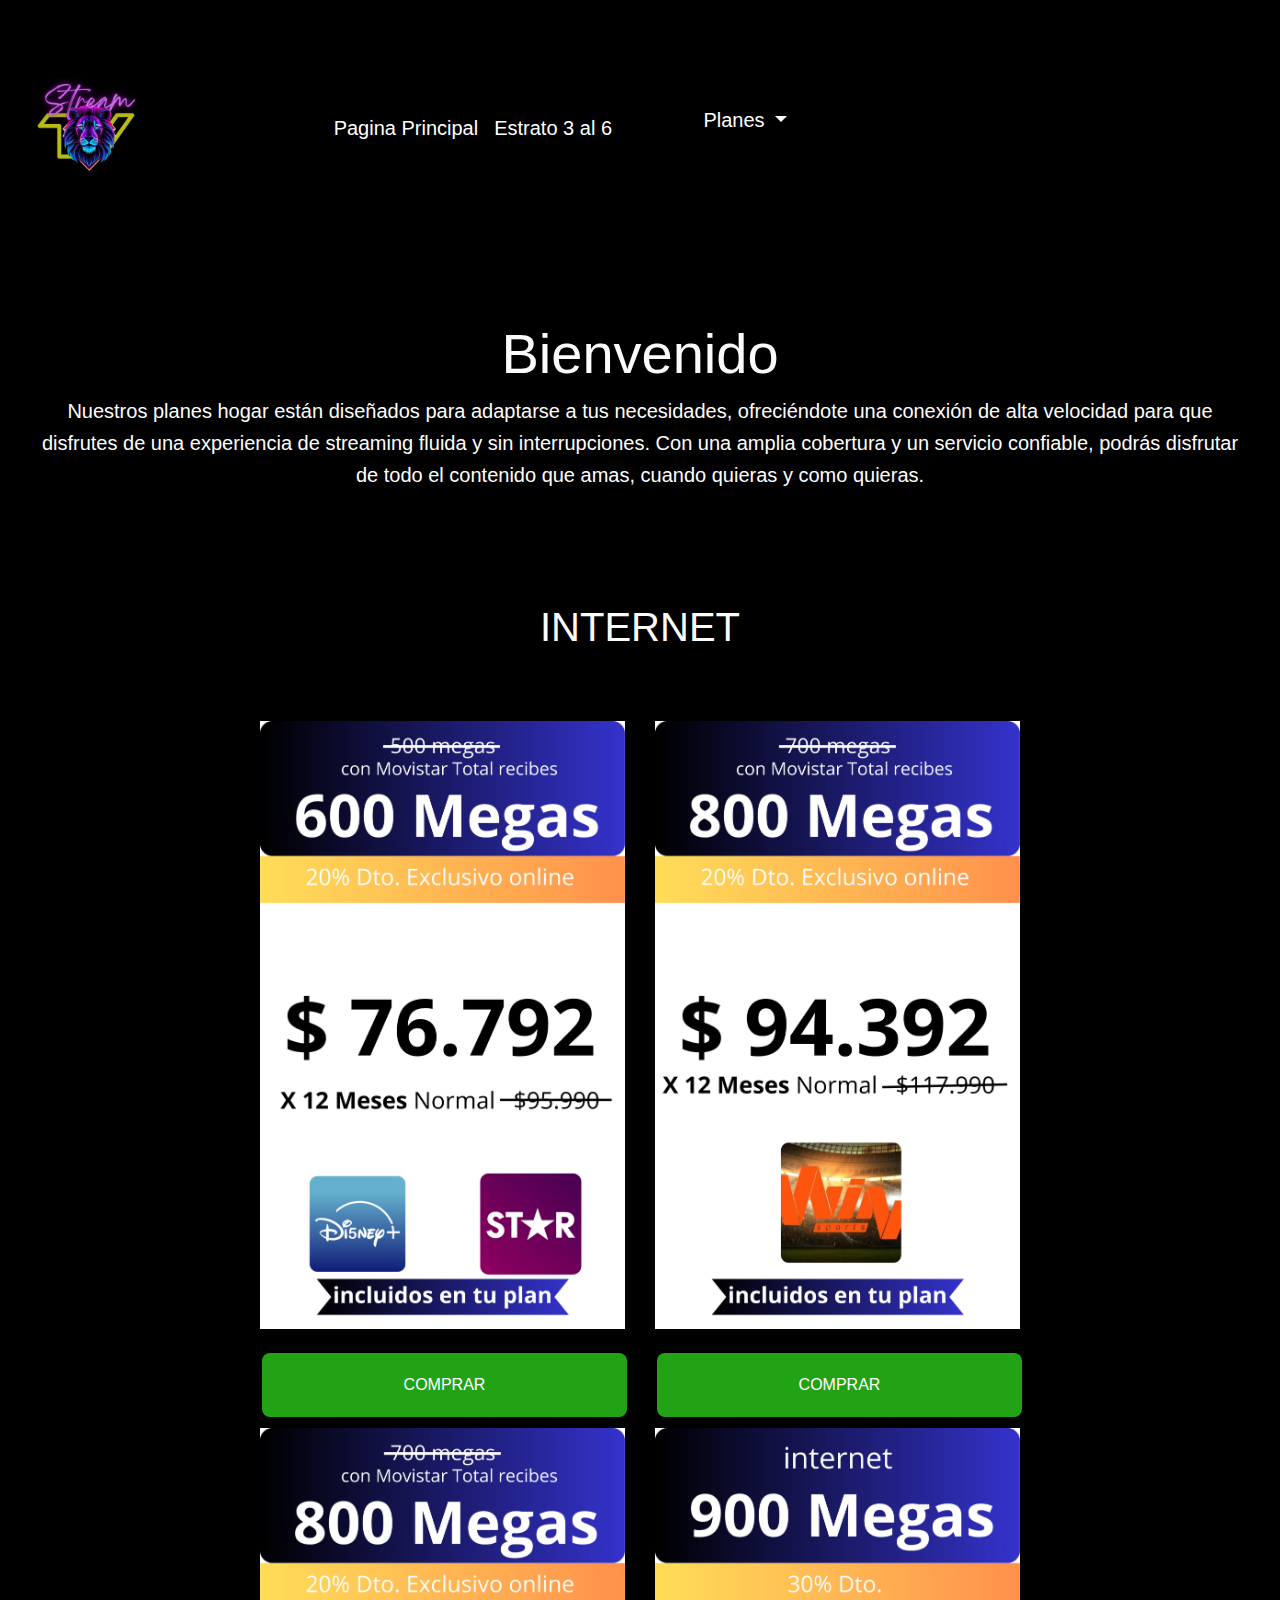
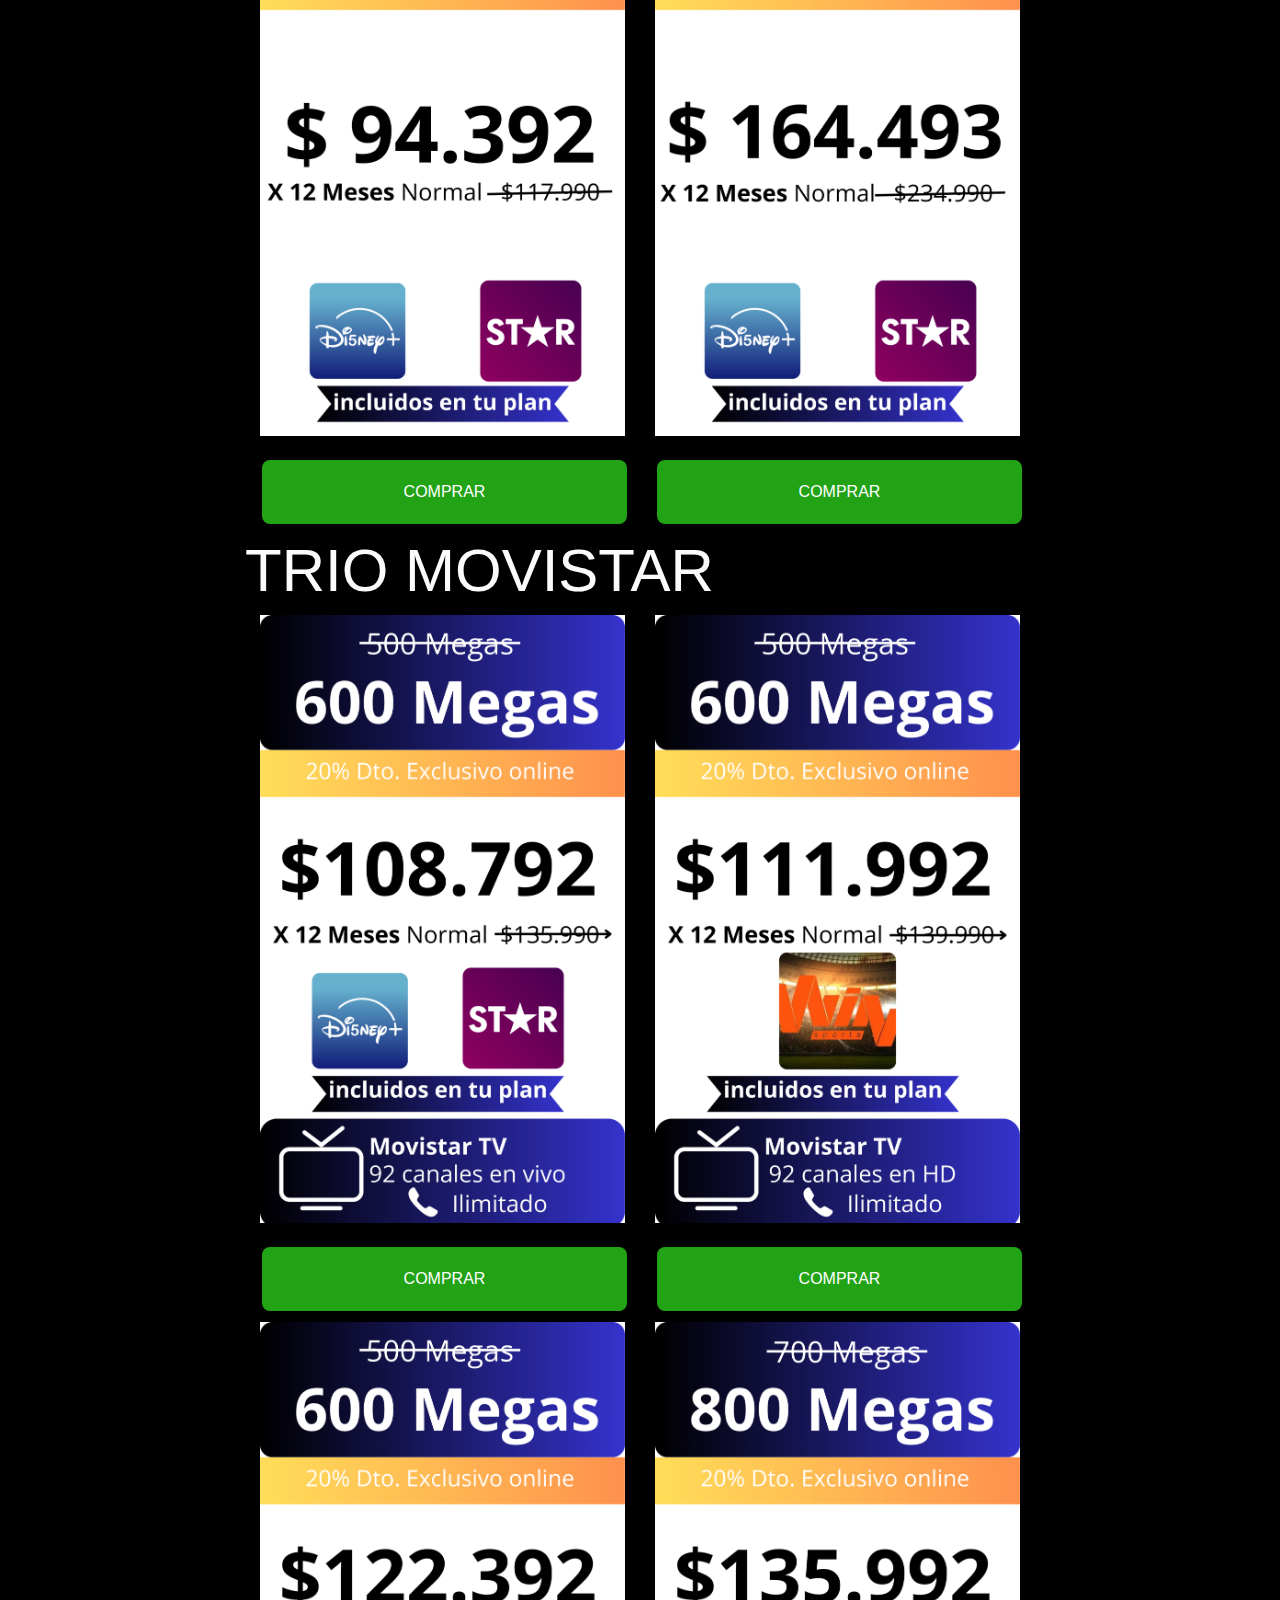
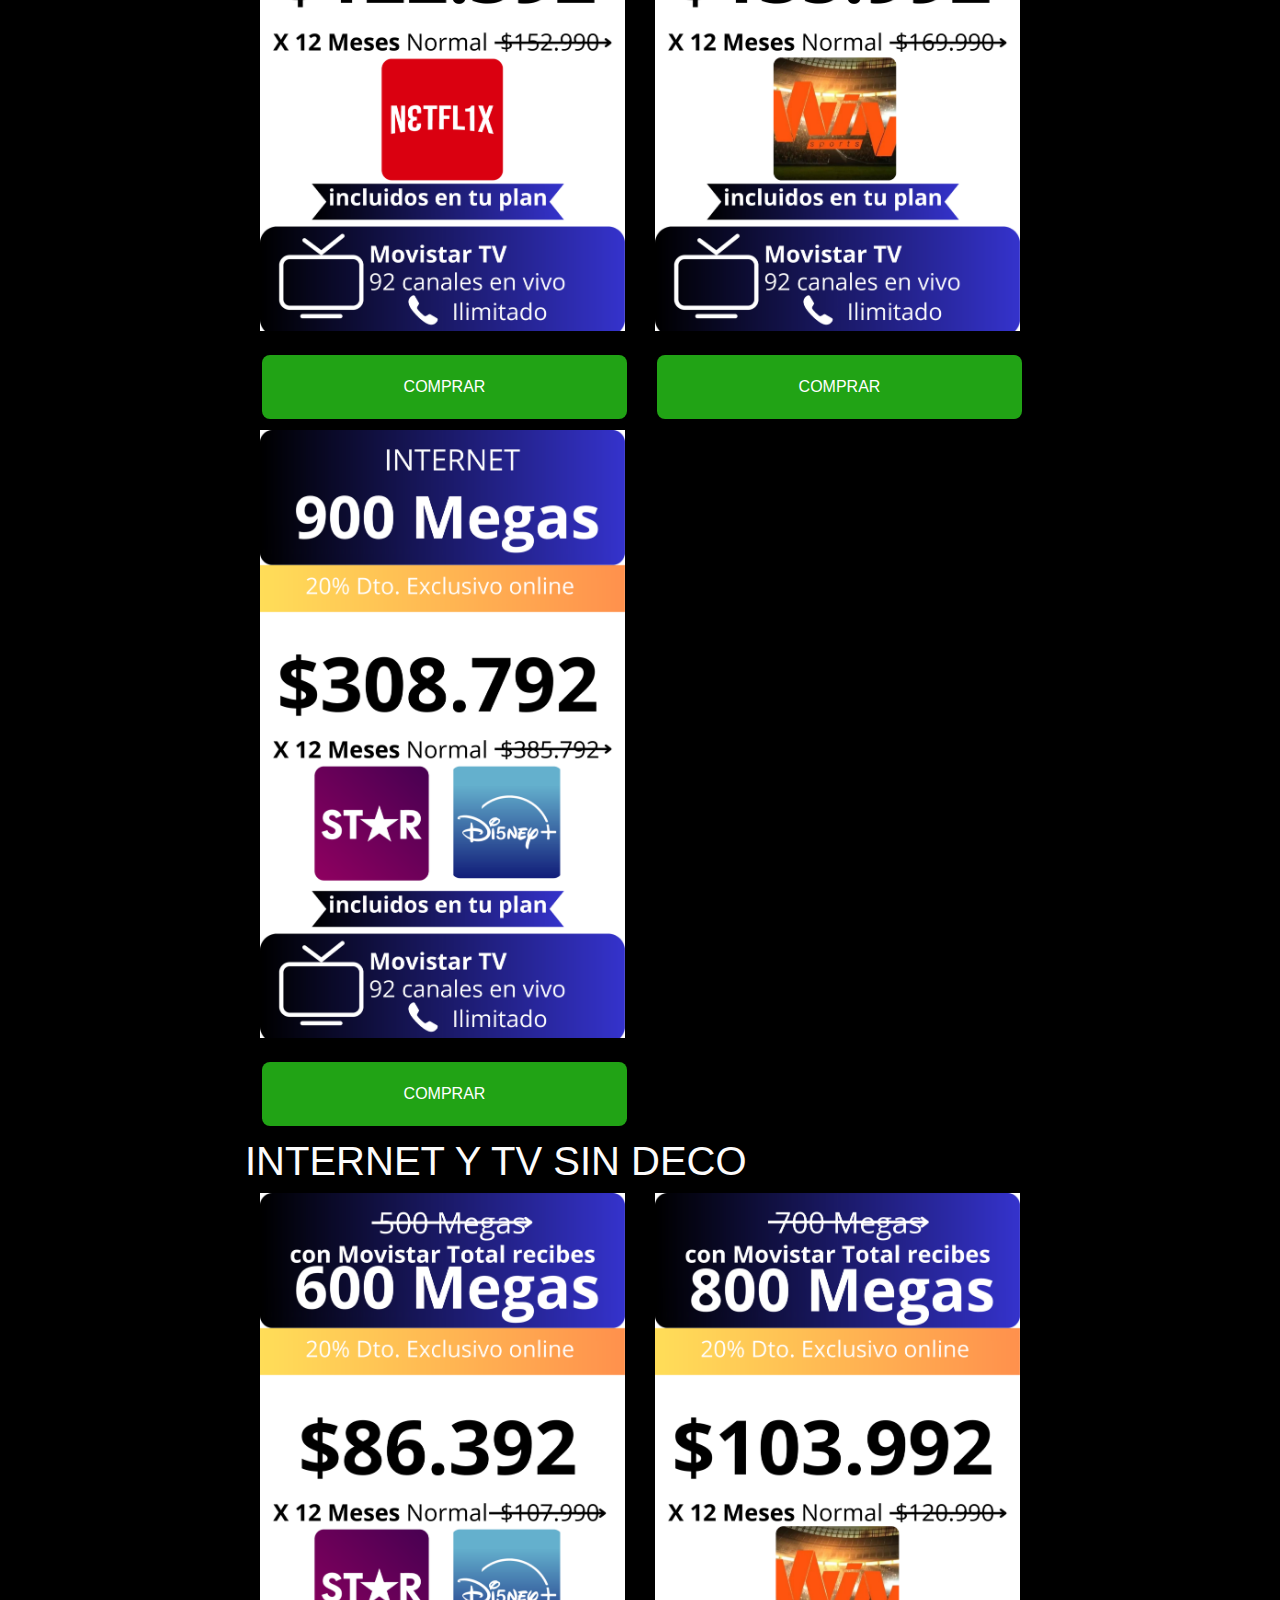
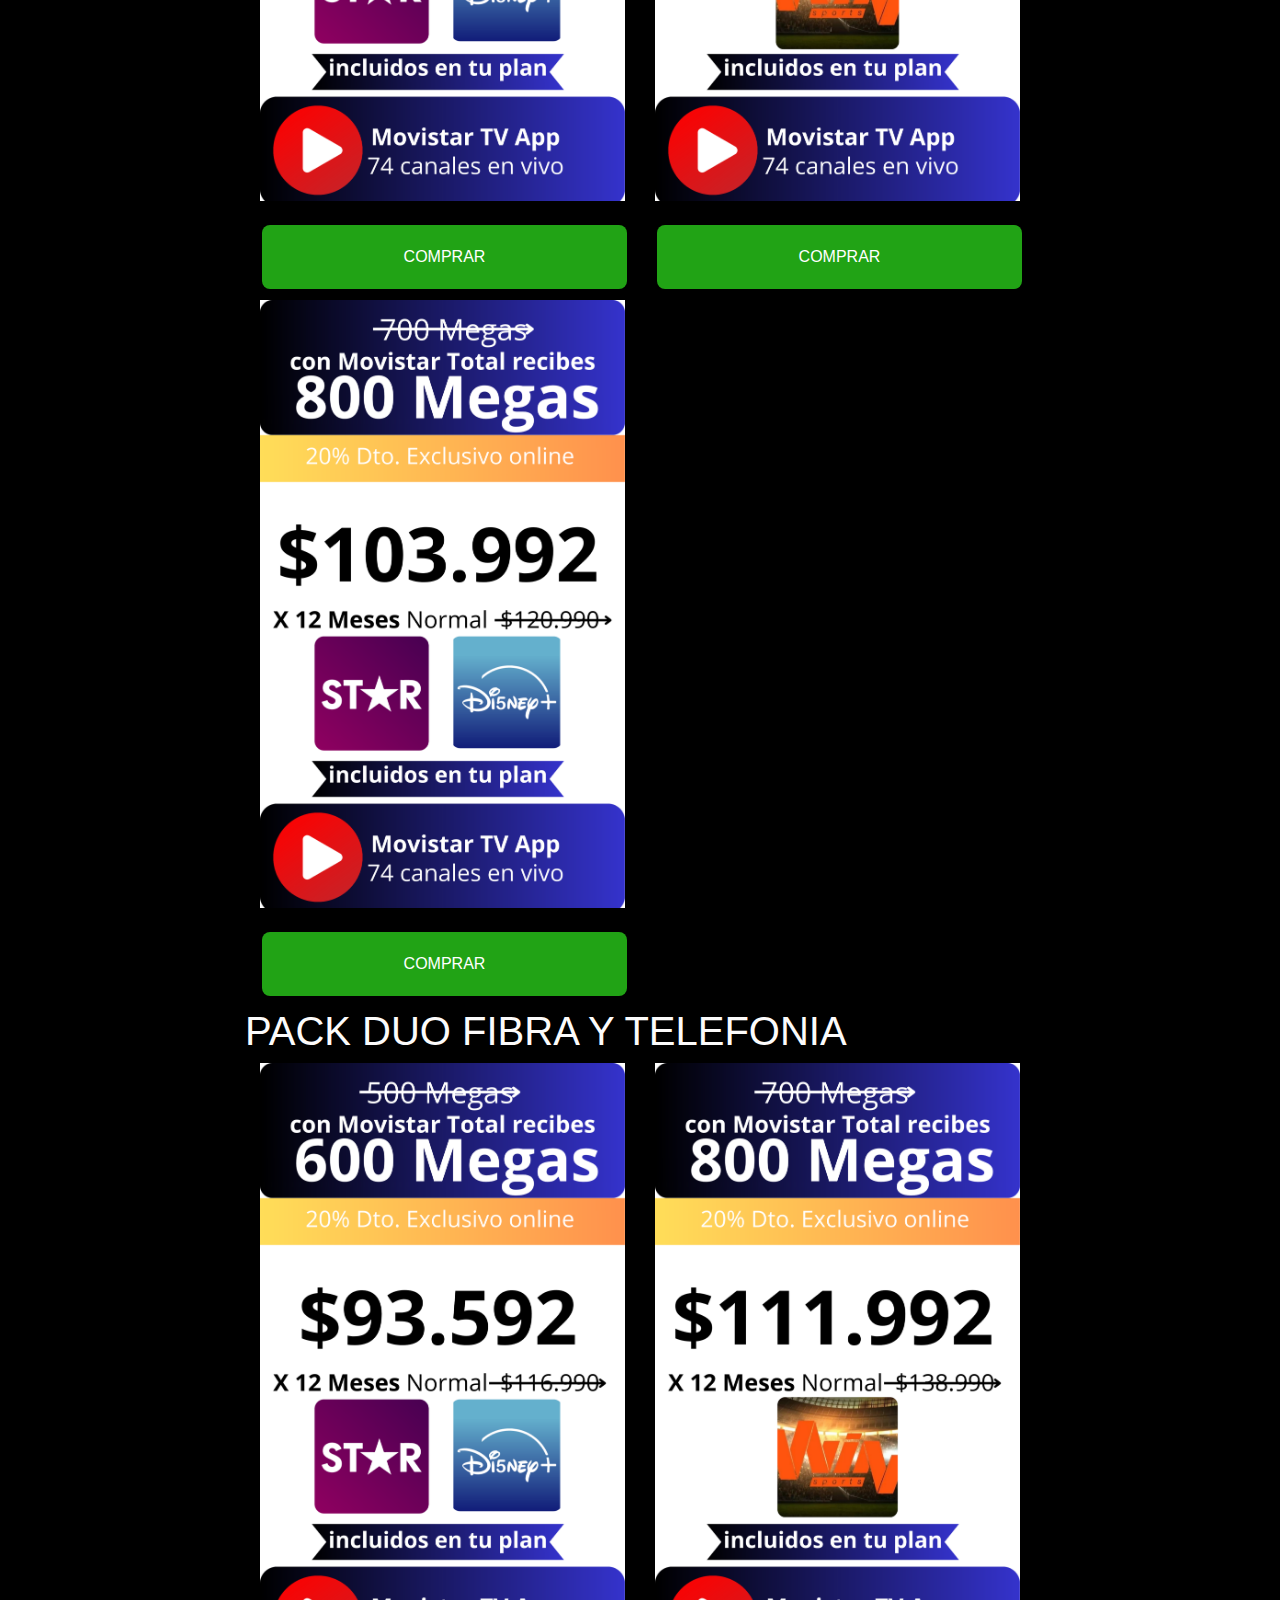
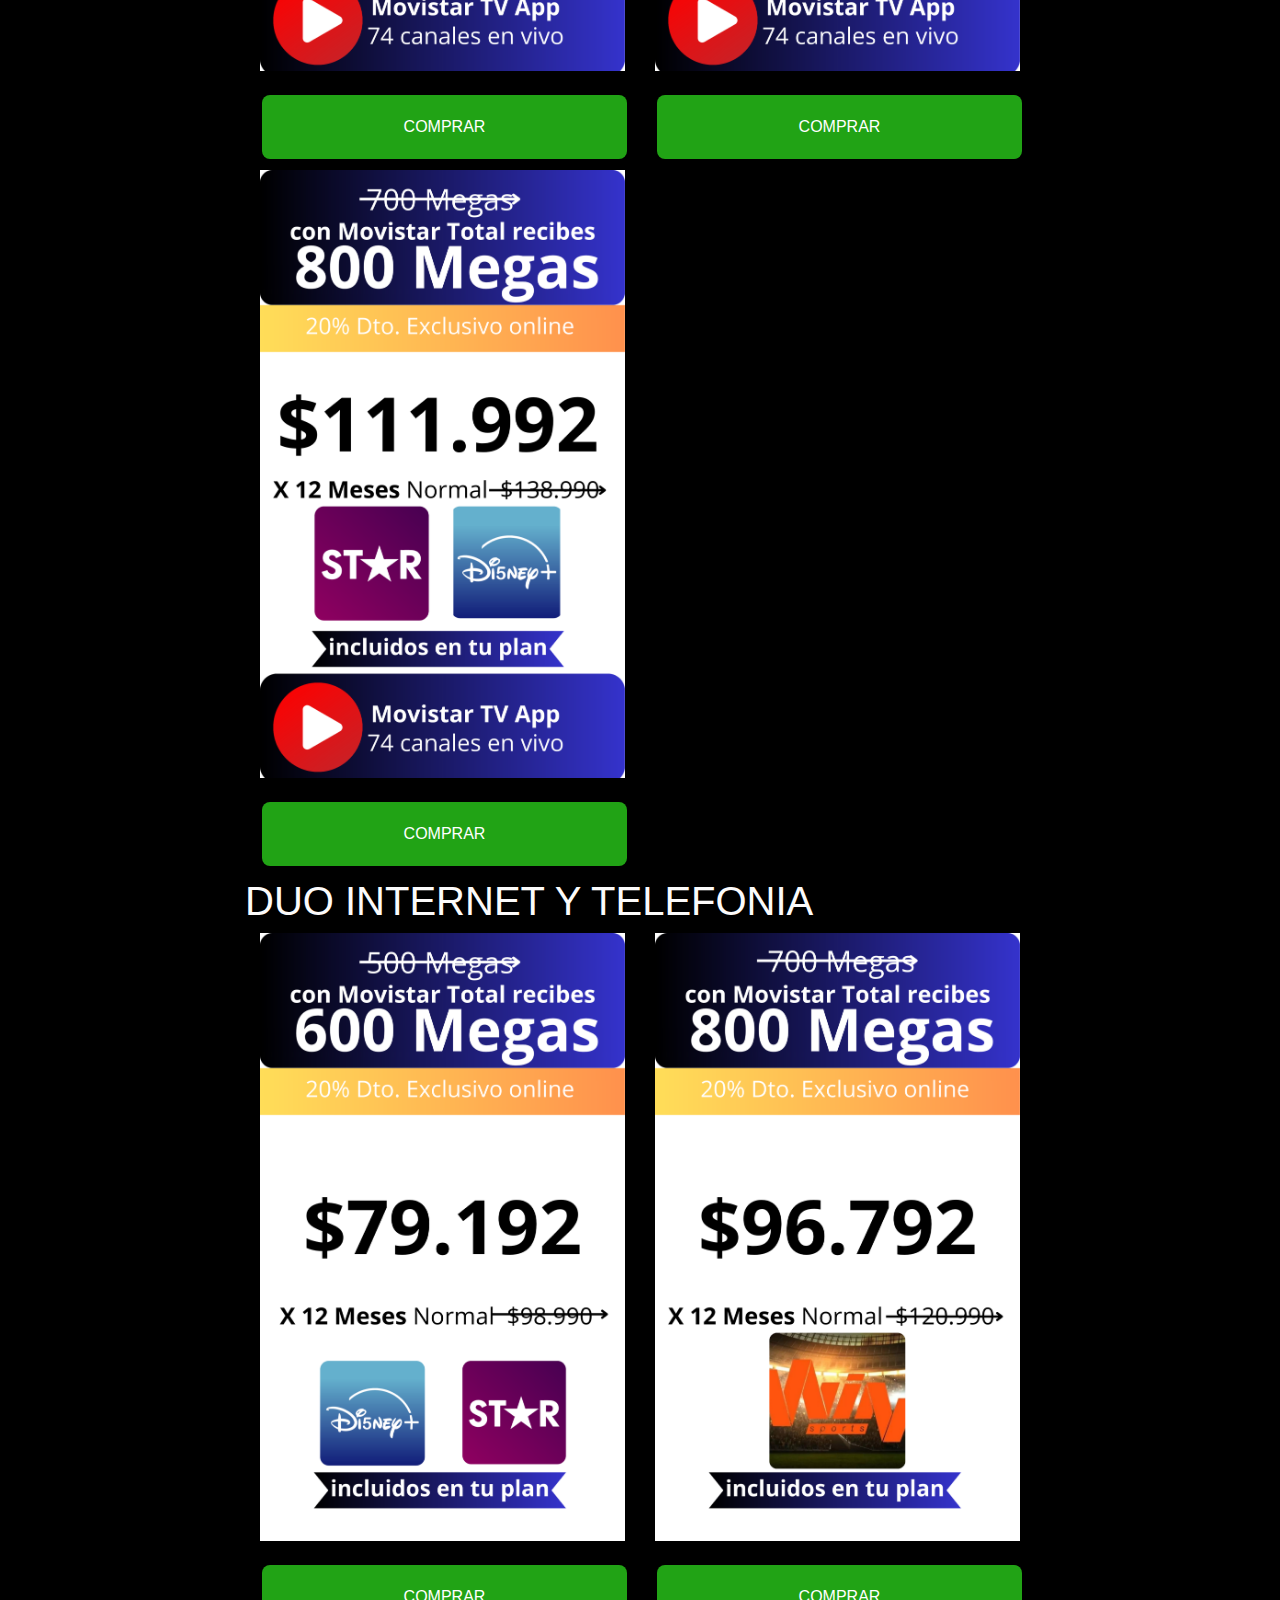
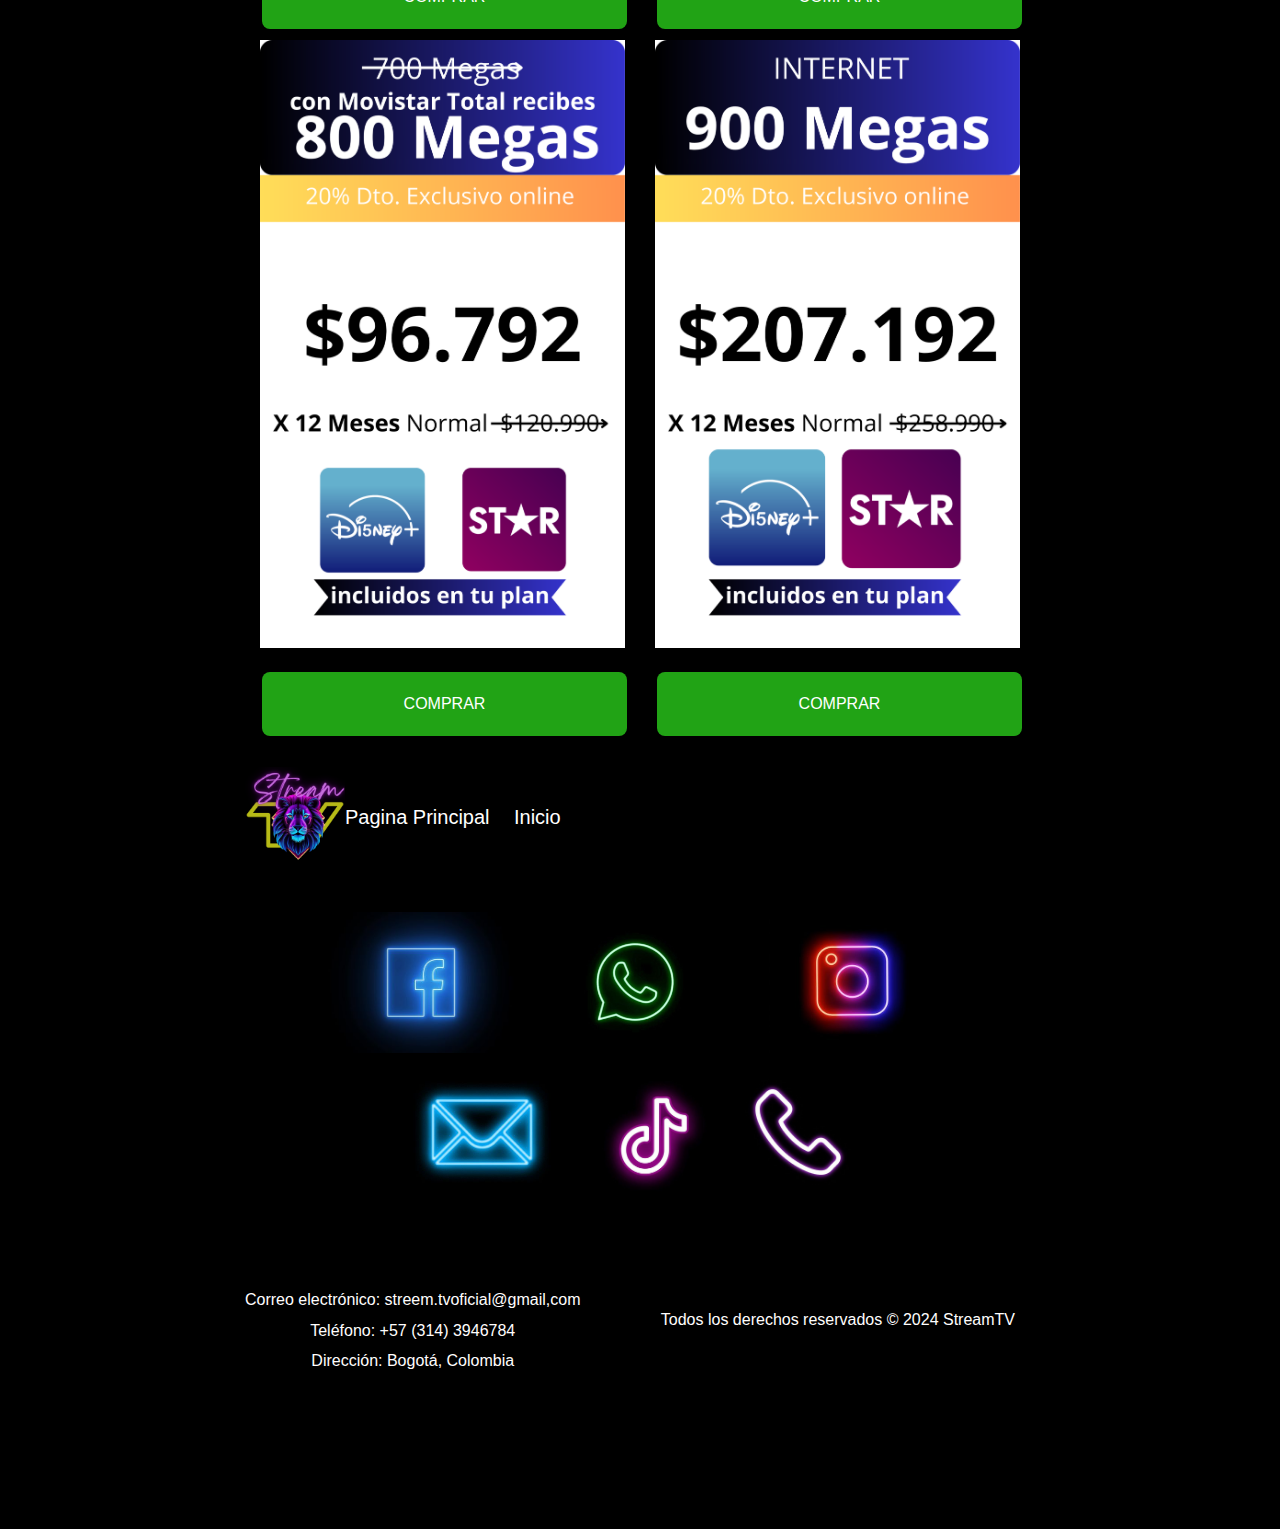
<file: movistar etrato 1y2.html>
<!DOCTYPE html>
<html lang="en">
<head>
    <meta charset="UTF-8">
    <meta name="viewport" content="width=device-width, initial-scale=1.0">
    <title>Movistar 1al2</title>
    <link href="https://maxcdn.bootstrapcdn.com/bootstrap/4.5.2/css/bootstrap.min.css" rel="stylesheet">
    <link rel="stylesheet" href="styles.css">
    <link rel="website icon" type="png" href="img/Stream (1).png">
    <style>
        body {
            background-color: black;
            color: white;
        }
        
        .navbar-brand {
            color: white !important;
        }
        .nav-link {
            color: white !important;
            
        }
        
        .jumbotron {
            background-color: black;
        }
        .image-container {
            text-align: center; 
        }
        .image-container img {
            width: 100%;
            max-width: 500px;
            height: auto;
            margin-bottom: 20px;
        }
        .btn-outline-light {
            border-color: white !important;
            color: white !important;
        }
        .footer {
            background-color: black;
            color: white;
            padding: 20px;
        }
        a{
            font-size: 30px;
        }

        .boton {
	        background-color: #21a315; /* Color de fondo */
	        border: none; /* Sin borde */
	        color: white; /* Color del texto */
	        padding:20px 32px; /* Espaciado interno */
	        text-align: center; /* Alineación del texto */
	        text-decoration: none; /* Sin subrayado */
	        display: inline-block; /* Mostrar como elemento en línea */
	        font-size: 16px; /* Tamaño del texto */
	        margin: 4px 2px; /* Margen externo */
	        cursor: pointer; /* Cursor al pasar sobre el botón */
	        border-radius: 8px; /* Bordes redondeados */
	        text-decoration: none;
	        overflow: hidden;
	        transition: 0.2s;
            width: 100%;
}
.boton:hover{
	background: #34f75e;
	box-shadow: 0 0 10px #74f55a, 0 0 40px #a1f8aa, 0 0 80px #72f579;
}

.menufooter a{
    font-size: 20px;
    text-align: center;
}

.menu-container {
      background-color: black;
      padding: 20px;
    }
    .menu-item {
      margin-bottom: 10px;
    }
    .menu-link {
      color: white;
      text-decoration: none;
      display: block;
      padding: 10px;
      border-radius: 5px;
      transition: background-color 0.3s ease;
    }
    .menu-link:hover {
      background-color: black;
    }
    /* Estilos adicionales para el menú desplegable */
    @media (max-width: 768px) {
      .dropdown-menu {
        position: static !important;
        width: 100%;
        text-align: center;
        background-color: #080808;
      }
    }





    </style>
</head>
<body>

<nav class="navbar navbar-expand-lg navbar-dark">
    <div class="container">
        <img src="img/Stream (1).png" alt="Logo" style="max-width: 100px;">
        <button class="navbar-toggler" type="button" data-toggle="collapse" data-target="#navbarSupportedContent" aria-controls="navbarSupportedContent" aria-expanded="false" aria-label="Toggle navigation">
            <span class="navbar-toggler-icon"></span>
        </button>

        <div class="collapse navbar-collapse" id="navbarSupportedContent">
            <ul class="navbar-nav ml-auto">
                <li class="nav-item active">
                    <a class="nav-link" href="index.html"><span class="sr-only">(current)</span></a>
                </li>
                
                <li class="nav-item">
                    <a class="nav-link" href="index.html">Pagina Principal</a>
                </li>
                <li class="nav-item">
                    <a class="nav-link" href="movistar estrato 3 al 6.html">Estrato 3 al 6</a>
                </li>
            </ul>
        </div>
    </div>
    <div class="container-fluid menu-container">
        <div class="row">
          <div class="col-md-6 offset-md-3">
            <ul class="list-unstyled menu-list">
              <li class="menu-item">
                <a href="#" class="menu-link"></a>
              </li>
              <li class="menu-item dropdown">
                <a href="#" class="menu-link dropdown-toggle" id="navbarDropdown" role="button" data-toggle="dropdown" aria-haspopup="true" aria-expanded="false">
                  Planes
                </a>
                <div class="dropdown-menu" aria-labelledby="navbarDropdown">
                  <a class="dropdown-item" href="#internetfibra">Internet</a>
                  <a class="dropdown-item" href="#trio">Trio Movistar</a>
                  <a class="dropdown-item" href="#packfibra">Internet y TV sin Deco</a>
                  <a class="dropdown-item" href="#packduo">Pck Duo Fibra y Telefonia </a>
                  <a class="dropdown-item" href="#duo">Duo Internet y Telefonia</a>
                  <div class="dropdown-divider"></div>
                  <a class="dropdown-item" href="#"></a>
                </div>
              </li>
              <li class="menu-item">
                <a href="index.html" class="menu-link"></a>
              </li>
            </ul>
          </div>
        </div>
      </div>
</nav>


<div class="jumbotron text-center">
    <h1 class="display-4">Bienvenido</h1>
    <p class="lead">Nuestros planes hogar están diseñados para adaptarse a tus necesidades, ofreciéndote una conexión de alta velocidad para que disfrutes de una experiencia de streaming fluida y sin interrupciones. Con una amplia cobertura y un servicio confiable, podrás disfrutar de todo el contenido que amas, cuando quieras y como quieras.</p>
</div>

     <!--INTERNET-->
     <section id="internetfibra">
    <h1 style="text-align: center;" >INTERNET</h1>
</section>
<div class="container">
    <div class="row">
        <div class="col-md-6">
            <div class="image-container">
                <img src="img/movistar/internet 600 mg.png" alt="Imagen 1">
                <a href="https://wa.link/vemsyo" class="boton">COMPRAR</a>
            </div>
        </div>
        <div class="col-md-6">
            <div class="image-container">
                <img src="img/movistar/internet 800 mg.png" alt="Imagen 2">
                <a href="https://wa.link/gs9n6u" class="boton">COMPRAR</a>
            </div>
        </div>
    </div>
    <div class="row">
        <div class="col-md-6">
            <div class="image-container">
                <img src="img/movistar/internet 800 mg 2.png" alt="Imagen 3">
                 <a href="https://wa.link/ucdslh" class="boton">COMPRAR</a>
            </div>
        </div>
        <div class="col-md-6">
            <div class="image-container">
                <img src="img/movistar/internet 900 mg.png" alt="Imagen 4">
                 <a href="https://wa.link/kbh3ng" class="boton">COMPRAR</a>
            </div>
        </div>
    

        <!--TRIO MOVISTAR-->
        <section id="trio">
        <h1 style="text-align: center; font-size: 60px;" >TRIO MOVISTAR</h1>
    </section>
    <div class="col-md-6">
        <div class="image-container">
            <img src="img/movistar/trio 1.png" alt="Imagen 5">
             <a href="https://wa.link/bk8t3p" class="boton">COMPRAR</a>
        </div>
    </div>
    <div class="col-md-6">
        <div class="image-container">
            <img src="img/movistar/trio 2.png" alt="Imagen 6">
             <a href="https://wa.link/1iyu26" class="boton">COMPRAR</a>
        </div>
    </div>
    <div class="col-md-6">
        <div class="image-container">
            <img src="img/movistar/trio 3.png" alt="Imagen 7">
             <a href="https://wa.link/expl2d" class="boton">COMPRAR</a>
        </div>
    </div>
    <div class="col-md-6">
        <div class="image-container">
            <img src="img/movistar/trio 4.png" alt="Imagen 8">
             <a href="https://wa.link/bxk6r4" class="boton">COMPRAR</a>
        </div>
    </div>
    <div class="col-md-6">
        <div class="image-container">
            <img src="img/movistar/TRIO 5.png" alt="Imagen 9">
             <a href="https://wa.link/rez8fo" class="boton">COMPRAR</a>
        </div>
    </div>

        <!--PACK FIBRA-->
        <section id="packfibra">
        <h1 style="text-align: center;">INTERNET Y TV SIN DECO</h1>
    </section>
    <div class="col-md-6">
        <div class="image-container">
            <img src="img/movistar/pack fibra 1.png" alt="Imagen 10">
             <a href="https://wa.link/xrzx0c" class="boton">COMPRAR</a>
        </div>
    </div>
    <div class="col-md-6">
        <div class="image-container">
            <img src="img/movistar/pack fibra 2.png" alt="Imagen 11">
             <a href="https://wa.link/nstjta" class="boton">COMPRAR</a>
        </div>
    </div>
    <div class="col-md-6">
        <div class="image-container">
            <img src="img/movistar/pack fibra 3.png" alt="Imagen 12">
             <a href="https://wa.link/qp3oa7" class="boton">COMPRAR</a>
        </div>
    </div>

    <!--PACK DUO-->
    <section id="packduo">
        <h1 style="text-align: center;" >PACK DUO FIBRA Y TELEFONIA</h1>
    </section>
    <div class="col-md-6">
        <div class="image-container">
            <img src="img/movistar/pack duo 1.png" alt="Imagen 13">
             <a href="https://wa.link/0dznmh" class="boton">COMPRAR</a>
        </div>
    </div>
    <div class="col-md-6">
        <div class="image-container">
            <img src="img/movistar/pack duo 2.png" alt="Imagen 14">
             <a href="https://wa.link/lap2k5" class="boton">COMPRAR</a>
        </div>
    </div>
    <div class="col-md-6">
        <div class="image-container">
            <img src="img/movistar/pack duo 3.png" alt="Imagen 15">
             <a href="https://wa.link/s8508v" class="boton">COMPRAR</a>
        </div>
    </div>
    <!--DUO MOVISTAR-->
    <section id="duo">
    <h1 style="text-align: center;" >DUO INTERNET Y TELEFONIA</h1>
</section>
    <div class="col-md-6">
        <div class="image-container">
            <img src="img/movistar/duo 1.png" alt="Imagen 16">
             <a href="https://wa.link/z6ckm6" class="boton">COMPRAR</a>
        </div>
    </div>
    <div class="col-md-6">
        <div class="image-container">
            <img src="img/movistar/duo 2.png" alt="Imagen 17">
             <a href="https://wa.link/gxxk71" class="boton">COMPRAR</a>
        </div>
    </div>
    <div class="col-md-6">
        <div class="image-container">
            <img src="img/movistar/duo 3.png" alt="Imagen 4">
             <a href="https://wa.link/0j1vnf" class="boton">COMPRAR</a>
        </div>
    </div>
    <div class="col-md-6">
        <div class="image-container">
            <img src="img/movistar/DUO 4.png" alt="Imagen 4">
             <a href="https://wa.link/lp1tjz" class="boton">COMPRAR</a>
        </div>
    </div>

<footer>
    <div class="footer-content">
        <div class="logo">
            <img src="img/Stream (1).png" alt="Logo">
        </div>
        <div class="footer-menu">
            <ul class="menufooter">
                <li><a href="index.html">Pagina Principal</a></li>
                <li><a href="movistar etrato 1y2.html">Inicio</a></li>
            </ul>
            
        </div>
    </div>
</footer>
<footer>
    <div class="footer-content">
        <div class="social-media">
            <a href="#" class="social-icon"><img src="img/facebook.jpg" alt="Facebook" width="250"></a>
            <a href="#" class="social-icon"><img src="img/whatsapp.jpg" alt="whatsapp" width="150"></a>
            <a href="#" class="social-icon"><img src="img/instagram.jpg" alt="Instagram" width="250"></a>
            <a href="#" class="social-icon"><img src="img/gmail.jpg" alt="gmail" width="150"></a>&nbsp;&nbsp;&nbsp;&nbsp;
            <a href="#" class="social-icon"><img src="img/tiktoc.jpg" alt="tiktoc" width="130"></a>
            <a href="#" class="social-icon"><img src="img/teledono.jpg" alt="telefono" width="130"></a>
            
        </div>
        <div class="contact-info">
            <p>Correo electrónico: streem.tvoficial@gmail,com</p>
            <p>Teléfono: +57 (314) 3946784</p>
            <p>Dirección: Bogotá, Colombia</p>
        </div>

<footer>
    <div class="container">
        <p>Todos los derechos reservados &copy; 2024 StreamTV</p>
    </div>
</footer>

<script src="https://code.jquery.com/jquery-3.5.1.slim.min.js"></script>
<script src="https://cdn.jsdelivr.net/npm/@popperjs/core@2.5.4/dist/umd/popper.min.js"></script>
<script src="https://maxcdn.bootstrapcdn.com/bootstrap/4.5.2/js/bootstrap.min.js"></script>

</body>
</html>
</file>
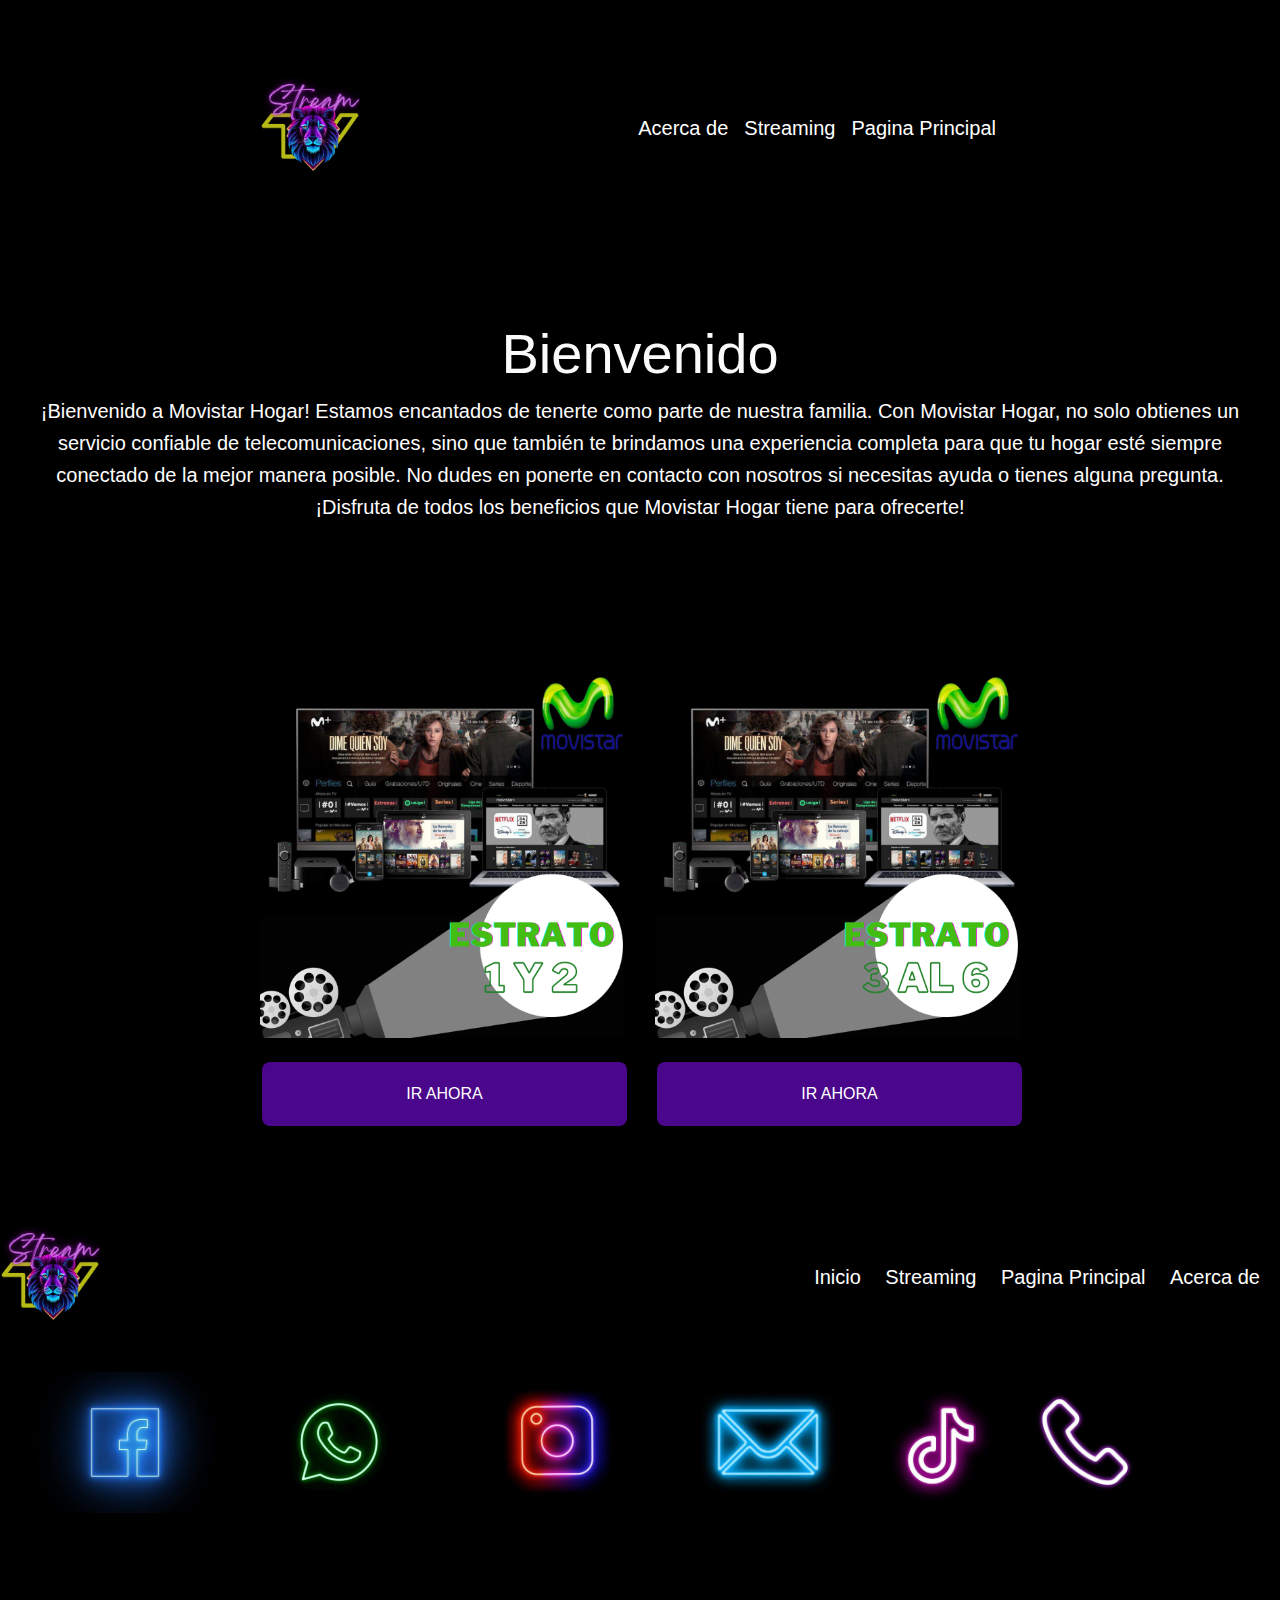
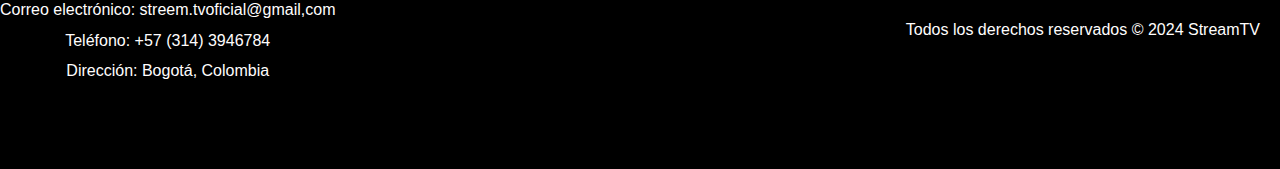
<file: movistarhogar1.html>
<!DOCTYPE html>
<html lang="en">
<head>
    <meta charset="UTF-8">
    <meta name="viewport" content="width=device-width, initial-scale=1.0">
    <title>Movistar Hogar</title>
    <link href="https://maxcdn.bootstrapcdn.com/bootstrap/4.5.2/css/bootstrap.min.css" rel="stylesheet">
    <link rel="stylesheet" href="styles.css">
    <link rel="website icon" type="png" href="img/Stream (1).png">
    <style>
        body {
            background-color: black;
            color: white;
        }
        
        .navbar-brand {
            color: white !important;
        }
        .nav-link {
            color: white !important;
            
        }
        
        .jumbotron {
            background-color: black;
        }
        .image-container {
            text-align: center; 
        }
        .image-container img {
            width: 100%;
            max-width: 500px;
            height: auto;
            margin-bottom: 20px;
        }
        .btn-outline-light {
            border-color: white !important;
            color: white !important;
        }
        .footer {
            background-color: black;
            color: white;
            padding: 20px;
        }
        a{
            font-size: 30px;
        }

        .boton {
	        background-color: #4A078C; /* Color de fondo */
	        border: none; /* Sin borde */
	        color: white; /* Color del texto */
	        padding:20px 32px; /* Espaciado interno */
	        text-align: center; /* Alineación del texto */
	        text-decoration: none; /* Sin subrayado */
	        display: inline-block; /* Mostrar como elemento en línea */
	        font-size: 16px; /* Tamaño del texto */
	        margin: 4px 2px; /* Margen externo */
	        cursor: pointer; /* Cursor al pasar sobre el botón */
	        border-radius: 8px; /* Bordes redondeados */
	        text-decoration: none;
	        overflow: hidden;
	        transition: 0.2s;
            width: 100%;
}
.boton:hover{
	background: #4A078C;
	box-shadow: 0 0 10px #590844, 0 0 40px #EE0FF2, 0 0 80px #670FBF;
}

.menufooter a{
    font-size: 20px;
    text-align: center;
}





    </style>
</head>
<body>

<nav class="navbar navbar-expand-lg navbar-dark">
    <div class="container">
        <img src="img/Stream (1).png" alt="Logo" style="max-width: 100px;">
        <button class="navbar-toggler" type="button" data-toggle="collapse" data-target="#navbarSupportedContent" aria-controls="navbarSupportedContent" aria-expanded="false" aria-label="Toggle navigation">
            <span class="navbar-toggler-icon"></span>
        </button>

        <div class="collapse navbar-collapse" id="navbarSupportedContent">
            <ul class="navbar-nav ml-auto">
                <li class="nav-item active">
                    <a class="nav-link" href="index.html"><span class="sr-only">(current)</span></a>
                </li>
                <li class="nav-item">
                    <a class="nav-link" href="acercade.html">Acerca de</a>
                </li>
                <li class="nav-item">
                    <a class="nav-link" href="streaming.html">Streaming</a>
                </li>
                <li class="nav-item">
                    <a class="nav-link" href="index.html">Pagina Principal</a>
                </li>
                <li class="nav-item">
                    <a class="nav-link" href="contacto.html"></a>
                </li>
            </ul>
        </div>
    </div>
</nav>

<div class="jumbotron text-center">
    <h1 class="display-4">Bienvenido</h1>
    <p class="lead">¡Bienvenido a Movistar Hogar! Estamos encantados de tenerte como parte de nuestra familia. Con Movistar Hogar, no solo obtienes un servicio confiable de telecomunicaciones, sino que también te brindamos una experiencia completa para que tu hogar esté siempre conectado de la mejor manera posible. No dudes en ponerte en contacto con nosotros si necesitas ayuda o tienes alguna pregunta. ¡Disfruta de todos los beneficios que Movistar Hogar tiene para ofrecerte!</p>
</div>

<div class="container">
    <div class="row">
        <div class="col-md-6">
            <div class="image-container">
                <img src="img/movistar/estrato 1y2 (2).png" alt="Imagen 1">
                <a href="movistar etrato 1y2.html" class="boton">IR AHORA</a>
            </div>
        </div>
        <div class="col-md-6">
            <div class="image-container">
                <img src="img/movistar/estrato 3 al 6 (2).png" alt="Imagen 2">
                <a href="movistar estrato 3 al 6" class="boton">IR AHORA</a>
            </div>
        </div>
    </div>
</div>

<footer>
    <div class="footer-content">
        <div class="logo">
            <img src="img/Stream (1).png" alt="Logo">
        </div>
        <div class="footer-menu">
            <ul class="menufooter">
                <li><a href="movistarhogar1.html">Inicio</a></li>
                <li><a href="streaming.html">Streaming</a></li>
                <li><a href="planeshogar.html">Pagina Principal</a></li>
                <li><a href="acercade.html">Acerca de</a></li>
                <li><a href="contacto.html"></a></li>
            </ul>
            
        </div>
    </div>
</footer>
<footer>
    <div class="footer-content">
        <div class="social-media">
            <a href="#" class="social-icon"><img src="img/facebook.jpg" alt="Facebook" width="250"></a>
            <a href="#" class="social-icon"><img src="img/whatsapp.jpg" alt="whatsapp" width="150"></a>
            <a href="#" class="social-icon"><img src="img/instagram.jpg" alt="Instagram" width="250"></a>
            <a href="#" class="social-icon"><img src="img/gmail.jpg" alt="gmail" width="150"></a>&nbsp;&nbsp;&nbsp;&nbsp;
            <a href="#" class="social-icon"><img src="img/tiktoc.jpg" alt="tiktoc" width="130"></a>
            <a href="#" class="social-icon"><img src="img/teledono.jpg" alt="telefono" width="130"></a>
            
        </div>
        <div class="contact-info">
            <p>Correo electrónico: streem.tvoficial@gmail,com</p>
            <p>Teléfono: +57 (314) 3946784</p>
            <p>Dirección: Bogotá, Colombia</p>
        </div>

<footer>
    <div class="container">
        <p>Todos los derechos reservados &copy; 2024 StreamTV</p>
    </div>
</footer>

<script src="https://code.jquery.com/jquery-3.5.1.slim.min.js"></script>
<script src="https://cdn.jsdelivr.net/npm/@popperjs/core@2.5.4/dist/umd/popper.min.js"></script>
<script src="https://maxcdn.bootstrapcdn.com/bootstrap/4.5.2/js/bootstrap.min.js"></script>

</body>
</html>
</file>
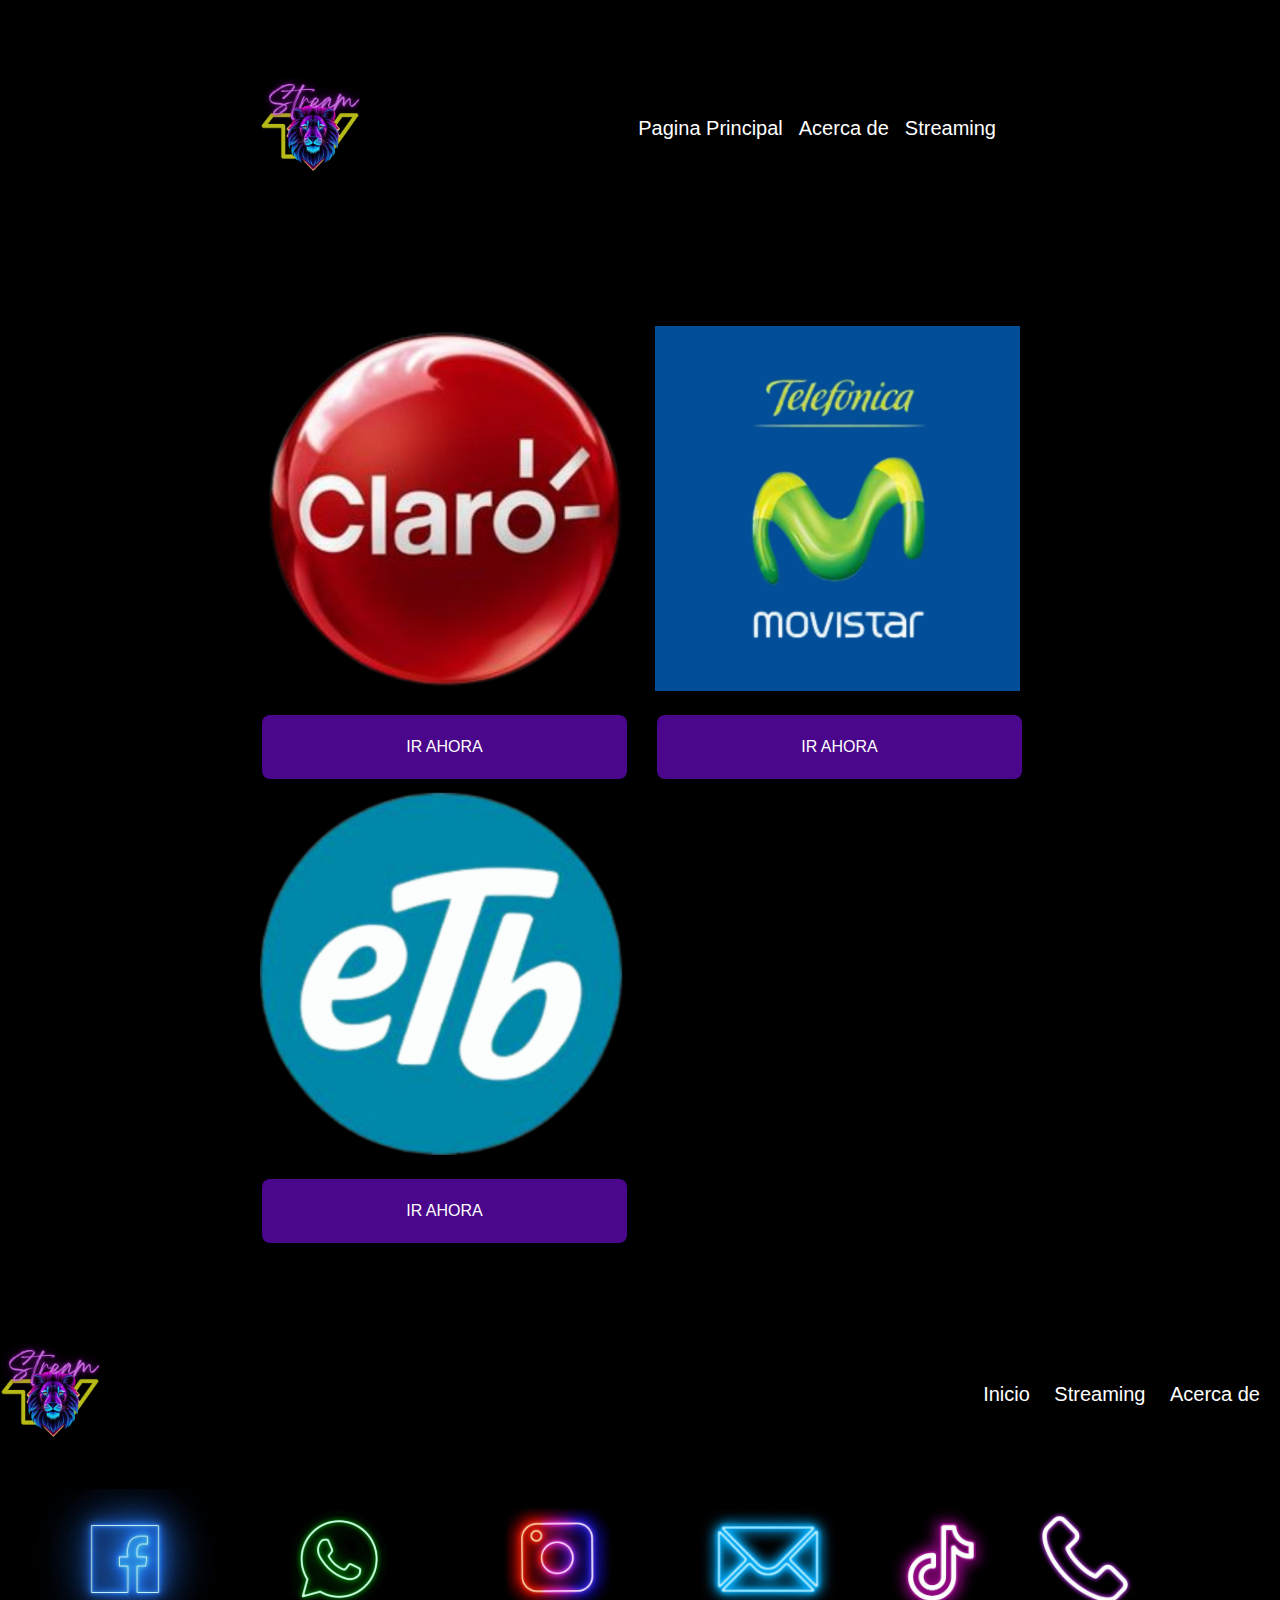
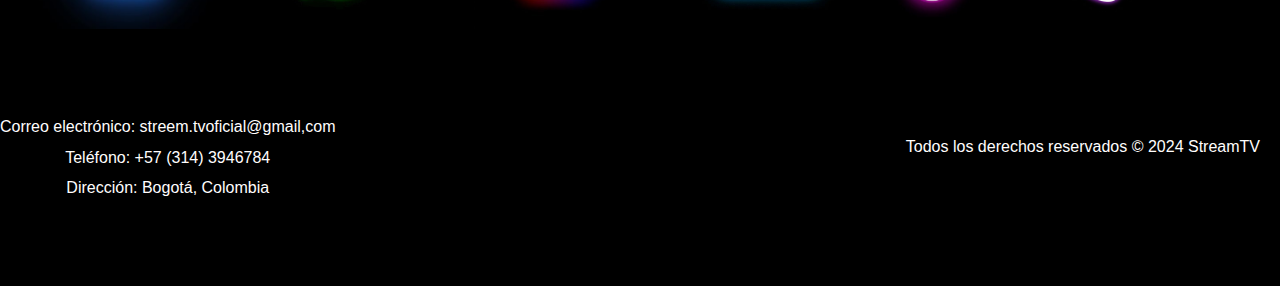
<file: planeshogar.html>
<!DOCTYPE html>
<html lang="en">
<head>
    <meta charset="UTF-8">
    <meta name="viewport" content="width=device-width, initial-scale=1.0">
    <title>Plan hogar</title>
    <link href="https://maxcdn.bootstrapcdn.com/bootstrap/4.5.2/css/bootstrap.min.css" rel="stylesheet">
    <link rel="stylesheet" href="styles.css">
    <link rel="website icon" type="png" href="img/Stream (1).png">
    <style>
        body {
            background-color: black;
            color: white;
        }
        
        .navbar-brand {
            color: white !important;
        }
        .nav-link {
            color: white !important;
        }
        .jumbotron {
            background-color: black;
        }
        .image-container {
            text-align: center;
        }
        .image-container img {
            width: 100%;
            max-width: 500px;
            height: auto;
            margin-bottom: 20px;
        }
        .btn-outline-light {
            border-color: white !important;
            color: white !important;
        }
        .footer {
            background-color: black;
            color: white;
            padding: 20px;
        }
        a{
            font-size: 30px;
        }

        .boton {
	        background-color: #4A078C; /* Color de fondo */
	        border: none; /* Sin borde */
	        color: white; /* Color del texto */
	        padding:20px 32px; /* Espaciado interno */
	        text-align: center; /* Alineación del texto */
	        text-decoration: none; /* Sin subrayado */
	        display: inline-block; /* Mostrar como elemento en línea */
	        font-size: 16px; /* Tamaño del texto */
	        margin: 4px 2px; /* Margen externo */
	        cursor: pointer; /* Cursor al pasar sobre el botón */
	        border-radius: 8px; /* Bordes redondeados */
	        text-decoration: none;
	        overflow: hidden;
	        transition: 0.2s;
            width: 100%;
}
.boton:hover{
	background: #4A078C;
	box-shadow: 0 0 10px #590844, 0 0 40px #EE0FF2, 0 0 80px #670FBF;
}

.menufooter a{
    font-size: 20px;
    text-align: center;
}

a{
    font-size: 25px;
}



    </style>
</head>
<body>

<nav class="navbar navbar-expand-lg navbar-dark">
    <div class="container">
        <img src="img/Stream (1).png" alt="Logo" style="max-width: 100px;">
        <button class="navbar-toggler" type="button" data-toggle="collapse" data-target="#navbarSupportedContent" aria-controls="navbarSupportedContent" aria-expanded="false" aria-label="Toggle navigation">
            <span class="navbar-toggler-icon"></span>
        </button>

        <div class="collapse navbar-collapse" id="navbarSupportedContent">
            <ul class="navbar-nav ml-auto">
                <li class="nav-item active">
                    <a class="nav-link" href="index.html"><span class="sr-only">(current)</span></a>
                </li>
                <li class="nav-item">
                    <a class="nav-link" href="index.html">Pagina Principal</a>
                </li>
                <li class="nav-item">
                    <a class="nav-link" href="acercade.html">Acerca de</a>
                </li>
                <li class="nav-item">
                    <a class="nav-link" href="streaming.html">Streaming</a>
                </li>
                <li class="nav-item">
                    <a class="nav-link" href="contacto.html"></a>
                </li>
            </ul>
        </div>
    </div>
</nav>

<!--<div class="jumbotron text-center">
    <h1></h1>
    <p></p>
    <h2>¡Bienvenido a StreamTV!</h2>
    <p></p>
    <h3></h3>
    <ul>
        <li></li>
        <li></li>
        <li></li>
    </ul>
    <h3></h3>
    <ul>
        <li></li>
        <li></li>
        <li></li>
    </ul>
</div>-->

<div class="container">
    <div class="row">
        <div class="col-md-6">
            <div class="image-container">
                <img src="img/claro (2).png" alt="Imagen 1">
                <a href="clarohogar.html" class="boton">IR AHORA</a>
            </div>
        </div>
        <div class="col-md-6">
            <div class="image-container">
                <img src="img/movistar.png" alt="Imagen 2">
                <a href="movistarhogar1.html" class="boton">IR AHORA</a>
            </div>
        </div>
    </div>
    <div class="row">
        <div class="col-md-6">
            <div class="image-container">
                <img src="img/etb.png" alt="Imagen 3">
                 <a href="etb.html" class="boton">IR AHORA</a>
            </div>
        </div>
        <!--<div class="col-md-6">
            <div class="image-container">
                <img src="img/directv.png" alt="Imagen 4">
                 <a href="https://wa.link/96mluq" class="boton">IR AHORA</a>
            </div>
        </div>-->
    </div>
</div>

<footer>
    <div class="footer-content">
        <div class="logo">
            <img src="img/Stream (1).png" alt="Logo">
        </div>
        <div class="footer-menu">
            <ul class="menufooter">
                <li><a href="planeshogar.html">Inicio</a></li>
                <li><a href="streaming.html">Streaming</a></li>
                <li><a href="acercade.html">Acerca de</a></li>
                <li><a href="contacto.html"></a></li>
            </ul>
            
        </div>
    </div>
</footer>
<footer>
    <div class="footer-content">
        <div class="social-media">
            <a href="#" class="social-icon"><img src="img/facebook.jpg" alt="Facebook" width="250"></a>
            <a href="#" class="social-icon"><img src="img/whatsapp.jpg" alt="whatsapp" width="150"></a>
            <a href="#" class="social-icon"><img src="img/instagram.jpg" alt="Instagram" width="250"></a>
            <a href="#" class="social-icon"><img src="img/gmail.jpg" alt="gmail" width="150"></a>&nbsp;&nbsp;&nbsp;&nbsp;
            <a href="#" class="social-icon"><img src="img/tiktoc.jpg" alt="tiktoc" width="130"></a>
            <a href="#" class="social-icon"><img src="img/teledono.jpg" alt="telefono" width="130"></a>
            
        </div>
        <div class="contact-info">
            <p>Correo electrónico: streem.tvoficial@gmail,com</p>
            <p>Teléfono: +57 (314) 3946784</p>
            <p>Dirección: Bogotá, Colombia</p>
        </div>

<footer>
    <div class="container">
        <p>Todos los derechos reservados &copy; 2024 StreamTV</p>
    </div>
</footer>

<script src="https://code.jquery.com/jquery-3.5.1.slim.min.js"></script>
<script src="https://cdn.jsdelivr.net/npm/@popperjs/core@2.5.4/dist/umd/popper.min.js"></script>
<script src="https://maxcdn.bootstrapcdn.com/bootstrap/4.5.2/js/bootstrap.min.js"></script>

</body>
</html>
</file>
<file: styles.css>
body{
    background-image: url(https://i.pinimg.com/564x/25/12/aa/2512aa64c5be58cbc67d6c3293325ae1.jpg);
    background-attachment: fixed;
    backface-visibility: visible;
    background-size: auto;
}



.container {
    max-width: 800px;
    margin: 50px auto;
    background-color: transparent;
    padding: 20px;
    border-radius: 5px;
    box-shadow: 0 0 10px black;
}

h1, h2, h3 {
    color: #fcfbfb;
}

p, ul {
    color: #fffdfd;
    line-height: 1.6;
}

a {
    color: #007bff;
}

footer {
    background-color: black;
    color: #fff;
    padding: 20px 0;
    text-align: center;
}

.footer-content {
    display: flex;
    justify-content: space-between;
    align-items: center;
}

.logo img {
    max-width: 100px; /* Ajusta el tamaño del logo según sea necesario */
}

.footer-menu ul {
    list-style: none;
    padding: 0;
    margin: 0;
}

.footer-menu ul li {
    display: inline;
    margin-right: 20px;
}

.footer-menu ul li:last-child {
    margin-right: 0;
}

.footer-menu ul li a {
    color: #fff;
    text-decoration: none;
}

footer {
    background-color: black;
    color: #fff;
    padding: 20px 0;
    text-align: center;
}

.footer-content {
    display: flex;
    justify-content: space-between;
    align-items: center;
    flex-wrap: wrap; /* Asegura que los elementos se envuelvan en pantallas pequeñas */
}

.social-media {
    margin-bottom: 10px; /* Espacio entre las redes sociales y la información de contacto */
}

.social-icon {
    margin-right: 10px; /* Espacio entre los íconos de redes sociales */
}

.contact-info p {
    margin: 5px 0;
    text-align: center; /* Espacio entre las líneas de información de contacto */
}

.contact-info p:last-child {
    margin-bottom: 0; /* Elimina el espacio inferior del último párrafo */
}

li a{
    text-decoration: none;
    color: #fdfbfb;
    font-size: 20px;
    position: relative;
}

li a:hover{
    text-shadow: 0 0 50px #ff00ff, 0 0 50px #ff00ff, 0 0 90px #ff00ff, 0 0 100px #ff00ff, 0 0 100px #ff00ff; /* Efecto de luz de neón */
}



/* Estilos responsivos */
@media screen and (max-width: 768px) {
    .footer-content {
        flex-direction: column; /* Apila los elementos en dispositivos más pequeños */
    }
}

/* Estilos responsivos */
@media screen and (max-width: 768px) {
    .footer-content {
        flex-direction: column;
    }
    
    .footer-menu {
        margin-top: 20px;
    }
}
</file>
